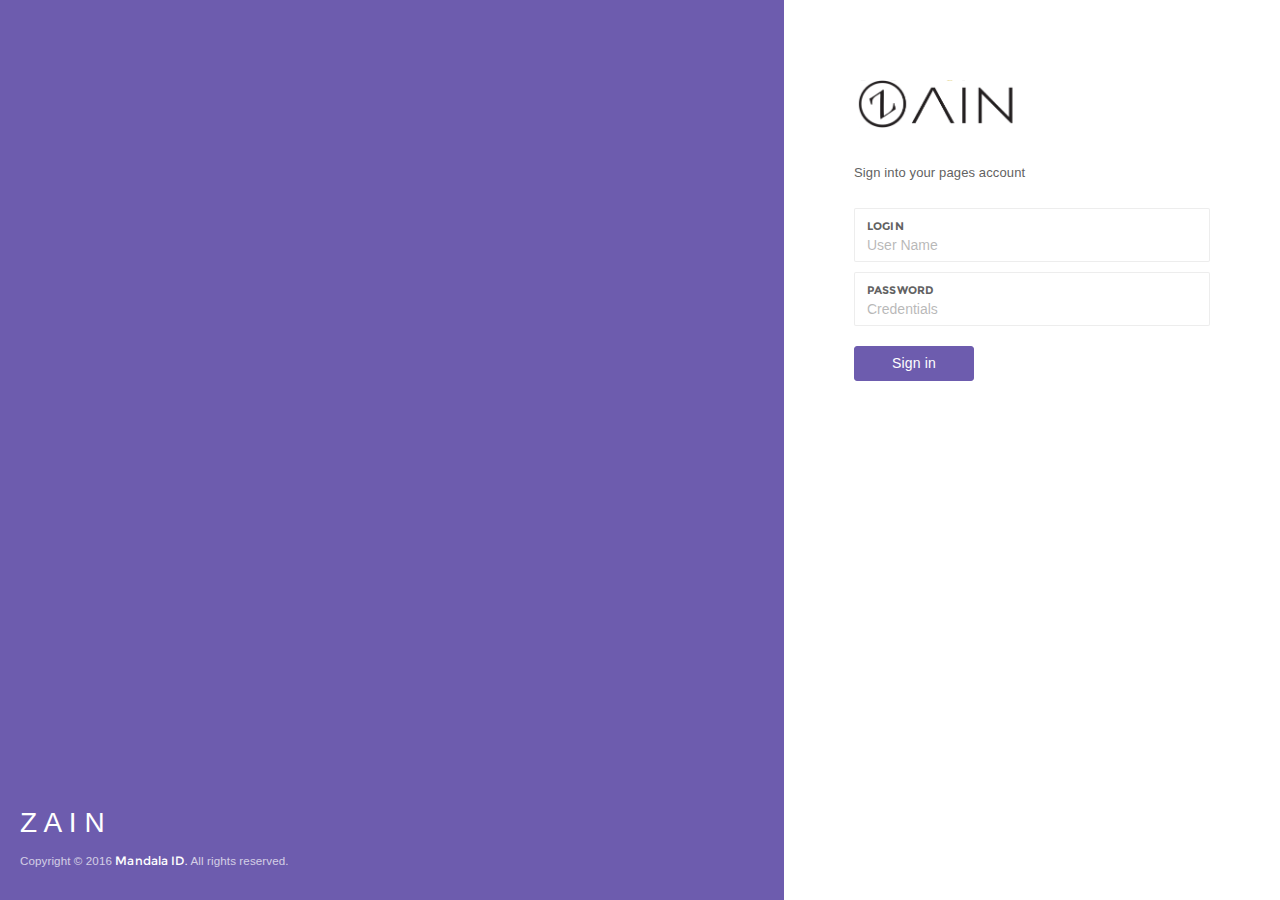
<file: platforms/browser/www/index.html>
<script>
if (localStorage.loged != 1) {
  document.location.href = 'login.html';
}
</script>
<!DOCTYPE html>
<html>
  <head>
    <meta http-equiv="content-type" content="text/html;charset=UTF-8" />
    <meta charset="utf-8" />
    <title>Z A I N</title>
    <meta name="viewport" content="width=device-width, initial-scale=1.0, maximum-scale=1.0, user-scalable=no, shrink-to-fit=no" />
    <link rel="apple-touch-icon" href="pages/ico/60.png">
    <link rel="apple-touch-icon" sizes="76x76" href="pages/ico/76.png">
    <link rel="apple-touch-icon" sizes="120x120" href="pages/ico/120.png">
    <link rel="apple-touch-icon" sizes="152x152" href="pages/ico/152.png">
    <link rel="icon" type="image/x-icon" href="favicon.ico" />
    <meta name="apple-mobile-web-app-capable" content="yes">
    <meta name="apple-touch-fullscreen" content="yes">
    <meta name="apple-mobile-web-app-status-bar-style" content="default">
    <meta content="" name="description" />
    <meta content="" name="author" />
    <link href="assets/plugins/pace/pace-theme-flash.css" rel="stylesheet" type="text/css" />
    <link href="assets/plugins/boostrapv3/css/bootstrap.min.css" rel="stylesheet" type="text/css" />
    <link href="assets/plugins/font-awesome/css/font-awesome.css" rel="stylesheet" type="text/css" />
    <link href="assets/plugins/jquery-scrollbar/jquery.scrollbar.css" rel="stylesheet" type="text/css" media="screen" />
<!--
    <link href="assets/plugins/bootstrap-select2/select2.css" rel="stylesheet" type="text/css" media="screen" />
    <link href="assets/plugins/switchery/css/switchery.min.css" rel="stylesheet" type="text/css" media="screen" />
-->
    <link href="pages/css/pages-icons.css" rel="stylesheet" type="text/css">
    <link class="main-stylesheet" href="pages/css/pages.css" rel="stylesheet" type="text/css" />
    <link href="assets/plugins/jquery-datatable/media/css/dataTables.bootstrap.min.css" rel="stylesheet" type="text/css"/>
    <link href="assets/plugins/jquery-datatable/extensions/FixedColumns/css/dataTables.fixedColumns.min.css" rel="stylesheet" type="text/css"/>
    <link href="assets/plugins/datatables-responsive/css/datatables.responsive.css" rel="stylesheet" type="text/css" media="screen"/>
<!--
<link href="assets/plugins/mapplic/css/mapplic.css" rel="stylesheet" type="text/css"/>
-->
  </head>
  <body class="fixed-header dashboard menu-pin menu-behind" id="mainmenu">
    <!-- BEGIN SIDEBPANEL-->
    <nav class="page-sidebar" data-pages="sidebar" id="pagesidebar">
       <!-- BEGIN SIDEBAR MENU TOP TRAY CONTENT-->
       <!-- END SIDEBAR MENU TOP TRAY CONTENT-->
       <!-- BEGIN SIDEBAR MENU HEADER-->
       <div class="sidebar-header">
         <img src="assets/img/logo_white.png" alt="logo" class="brand" data-src="assets/img/logo_white.png" data-src-retina="assets/img/logo_white_2x.png" width="78" height="22">
         <div class="sidebar-header-controls">
           <button type="button" class="btn btn-xs sidebar-slide-toggle btn-link m-l-20" data-pages-toggle="#appMenu">
           </button>
           <button type="button" class="btn btn-link visible-lg-inline" data-toggle-pin="sidebar"><i class="fa fs-12"></i>
           </button>
         </div>
       </div>
       <!-- END SIDEBAR MENU HEADER-->
       <!-- START SIDEBAR MENU -->
       <div class="sidebar-menu">
         <!-- BEGIN SIDEBAR MENU ITEMS-->
         <ul class="menu-items">
           <li class="m-t-30 ">
             <a>
               <span class="title" onclick="loadMenu('listproduk')" style="cursor: pointer">Product</span>
             </a>
           </li>
           <li class=""  >
             <a>
               <span onclick="loadMenu('listorder')" style="cursor: pointer">Order</span>
             </a>
           </li>
           <li class=""  >
             <a>
               <span onclick="logOut()" style="cursor: pointer">Log Out</span>
             </a>
           </li>
         </ul>
         <div class="clearfix"></div>
       </div>
       <!-- END SIDEBAR MENU -->
     </nav>
     <!-- END SIDEBAR -->
     <!-- END SIDEBPANEL-->
    <!-- START PAGE-CONTAINER -->
    <div class="page-container ">
      <!-- START HEADER -->
      <div class="header ">
        <!-- START MOBILE CONTROLS -->
        <div class="container-fluid relative">
          <!-- LEFT SIDE -->
          <div class="pull-left full-height visible-sm visible-xs">
            <!-- START ACTION BAR -->
            <div class="header-inner">
              <a href="#" class="btn-link toggle-sidebar visible-sm-inline-block visible-xs-inline-block padding-5" data-toggle="sidebar">
                <span class="icon-set menu-hambuger"></span>
              </a>
            </div>
            <!-- END ACTION BAR -->
          </div>
          <div class="pull-center hidden-md hidden-lg">
            <div class="header-inner">
              <div class="brand inline">
                <img src="assets/img/logo.png" alt="logo" data-src="assets/img/logo.png" data-src-retina="assets/img/logo_2x.png" width="100">
              </div>
            </div>
          </div>
          <!-- RIGHT SIDE -->
          <div class="pull-right full-height visible-sm visible-xs">
            <!-- START ACTION BAR -->
            <div class="header-inner">
            </div>
            <!-- END ACTION BAR -->
          </div>
        </div>
        <!-- END MOBILE CONTROLS -->
        <div class=" pull-left sm-table hidden-xs hidden-sm">
          <div class="header-inner">
            <div class="brand inline">
              <img src="assets/img/logo.png" alt="logo" data-src="assets/img/logo.png" data-src-retina="assets/img/logo_2x.png" height="30">
            </div>
            <!-- START NOTIFICATION LIST -->
            <!-- END NOTIFICATIONS LIST -->
          </div>
        </div>
        <div class=" pull-right">
          <!-- START User Info-->
          <div class="visible-lg visible-md m-t-10">
            <div class="pull-left p-r-10 p-t-10 fs-16 font-heading">
              <span class="semi-bold" style="text-transform: capitalize" id="login_nama">Muhammad Suwanda</span>
            </div>
          </div>
          <!-- END User Info-->
        </div>
      </div>

      <!-- END HEADER -->
      <!-- START PAGE CONTENT WRAPPER -->
      <div class="page-content-wrapper">

        <!-- START PAGE CONTENT -->
        <div class="content content sm-gutter">
            <div class="container-fluid container-fixed-lg">
              <div class="row">
                <div id="conten-body">
                </div>
              </div>
            </div>
        </div>
        <!-- END PAGE CONTENT -->
        <!-- START COPYRIGHT -->
        <!-- START CONTAINER FLUID -->
        <!-- START CONTAINER FLUID -->
        <div class="container-fluid container-fixed-lg footer">
          <div class="copyright sm-text-center" id="fotter">
            <p class="small no-margin pull-left sm-pull-reset">
              <span class="hint-text">Copyright &copy; 2016 </span>
              <span class="font-montserrat">Zain</span>.
              <span class="hint-text">All rights reserved. </span>
            </p>
            <p class="small no-margin pull-right sm-pull-reset" id="fotter2">
              <a href="#">Mandala ID</a> <span class="hint-text">&amp; MS-YSZ ®</span>
            </p>
            <div class="clearfix"></div>
          </div>
        </div>
        <!-- END COPYRIGHT -->
      </div>
      <!-- END PAGE CONTENT WRAPPER -->
    </div>
    <!-- END PAGE CONTAINER -->
    <!--START QUICKVIEW -->
    <!-- END QUICKVIEW-->
    <!-- START OVERLAY -->
    <!-- END OVERLAY -->
    <!-- BEGIN VENDOR JS -->
    <!--
    <script src="assets/plugins/pace/pace.min.js" type="text/javascript"></script>
    -->
    <script src="assets/plugins/jquery/jquery-1.11.1.min.js" type="text/javascript"></script>
    <script src="assets/plugins/modernizr.custom.js" type="text/javascript"></script>
    <script src="assets/plugins/jquery-ui/jquery-ui.min.js" type="text/javascript"></script>
    <script src="assets/plugins/boostrapv3/js/bootstrap.min.js" type="text/javascript"></script>
    <script src="assets/plugins/jquery/jquery-easy.js" type="text/javascript"></script>
    <script src="assets/plugins/jquery-unveil/jquery.unveil.min.js" type="text/javascript"></script>
    <script src="assets/plugins/jquery-bez/jquery.bez.min.js"></script>
    <script src="assets/plugins/jquery-ios-list/jquery.ioslist.min.js" type="text/javascript"></script>
    <script src="assets/plugins/jquery-actual/jquery.actual.min.js"></script>
    <script src="assets/plugins/jquery-scrollbar/jquery.scrollbar.min.js"></script>
<!--
    <script type="text/javascript" src="assets/plugins/bootstrap-select2/select2.min.js"></script>
    <script type="text/javascript" src="assets/plugins/classie/classie.js"></script>
-->
<!--
    <script src="assets/plugins/switchery/js/switchery.min.js" type="text/javascript"></script>
    <script src="assets/plugins/switchery/js/switchery.min.js" type="text/javascript"></script>
-->
    <script src="assets/plugins/jquery-datatable/media/js/jquery.dataTables.min.js" type="text/javascript"></script>
    <script src="assets/plugins/jquery-datatable/extensions/TableTools/js/dataTables.tableTools.min.js" type="text/javascript"></script>
    <script src="assets/plugins/jquery-datatable/media/js/dataTables.bootstrap.js" type="text/javascript"></script>
    <script src="assets/plugins/jquery-datatable/extensions/Bootstrap/jquery-datatable-bootstrap.js" type="text/javascript"></script>
    <script type="text/javascript" src="assets/plugins/datatables-responsive/js/datatables.responsive.js"></script>

    <script type="text/javascript" src="assets/plugins/datatables-responsive/js/lodash.min.js"></script>

    <!-- END VENDOR JS -->
    <!-- BEGIN CORE TEMPLATE JS -->
    <script src="pages/js/pages.min.js"></script>
    <script src="assets/libs/zainapp.js"></script>
    <!-- END CORE TEMPLATE JS -->
    <!-- BEGIN PAGE LEVEL JS -->
    <script src="assets/js/scripts.js" type="text/javascript"></script>
    <!-- END PAGE LEVEL JS -->
  </body>
</html>
</file>
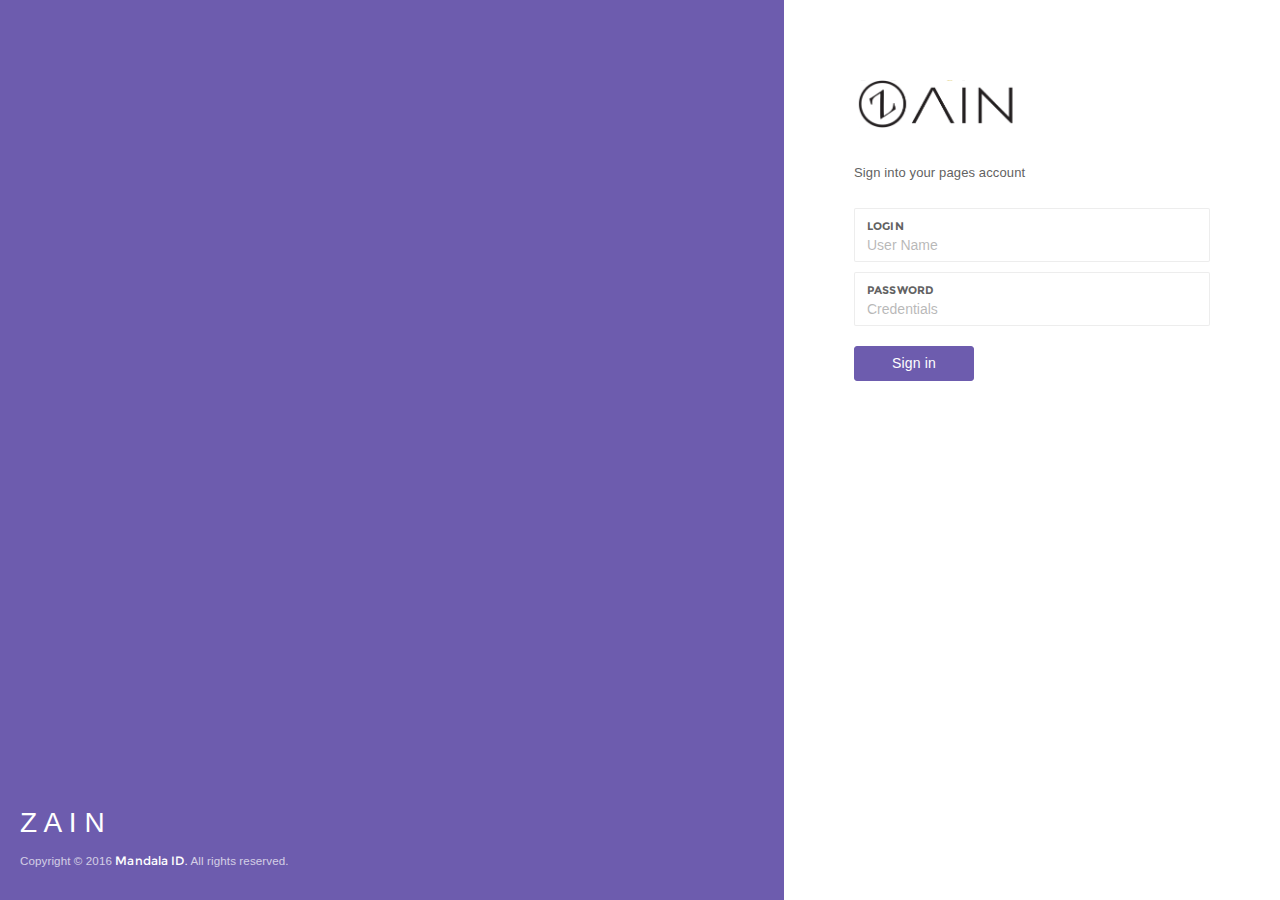
<file: www/login.html>
<html>
  <head>
    <meta http-equiv="content-type" content="text/html;charset=UTF-8" />
    <meta charset="utf-8" />
    <title>Z A I N</title>
    <meta name="viewport" content="width=device-width, initial-scale=1.0, maximum-scale=1.0, user-scalable=no, shrink-to-fit=no" />
    <link rel="apple-touch-icon" href="pages/ico/60.png">
    <link rel="apple-touch-icon" sizes="76x76" href="pages/ico/76.png">
    <link rel="apple-touch-icon" sizes="120x120" href="pages/ico/120.png">
    <link rel="apple-touch-icon" sizes="152x152" href="pages/ico/152.png">
    <link rel="icon" type="image/x-icon" href="favicon.ico" />
    <meta name="apple-mobile-web-app-capable" content="yes">
    <meta name="apple-touch-fullscreen" content="yes">
    <meta name="apple-mobile-web-app-status-bar-style" content="default">
    <meta content="" name="description" />
    <meta content="" name="author" />
    <link href="assets/plugins/pace/pace-theme-flash.css" rel="stylesheet" type="text/css" />
    <link href="assets/plugins/boostrapv3/css/bootstrap.min.css" rel="stylesheet" type="text/css" />
    <link href="assets/plugins/font-awesome/css/font-awesome.css" rel="stylesheet" type="text/css" />
    <link href="assets/plugins/jquery-scrollbar/jquery.scrollbar.css" rel="stylesheet" type="text/css" media="screen" />
    <link href="pages/css/pages-icons.css" rel="stylesheet" type="text/css">
    <link class="main-stylesheet" href="pages/css/pages.css" rel="stylesheet" type="text/css" />
    <!--[if lte IE 9]>
        <link href="pages/css/ie9.css" rel="stylesheet" type="text/css" />
    <![endif]-->
    <script type="text/javascript">
    window.onload = function()
    {
      // fix for windows 8
      if (navigator.appVersion.indexOf("Windows NT 6.2") != -1)
        document.head.innerHTML += '<link rel="stylesheet" type="text/css" href="pages/css/windows.chrome.fix.css" />'
    }
    </script>
  </head>
  <body class="fixed-header ">
    <div class="login-wrapper ">
      <!-- START Login Background Pic Wrapper-->
      <div class="bg-pic">
        <!-- START Background Pic-->
        <!-- END Background Pic-->
        <!-- START Background Caption-->
        <div class="bg-caption pull-bottom sm-pull-bottom text-white p-l-20 m-b-20">
          <h2 class="semi-bold text-white">
					Z A I N</h2>
          <p class="small">
              <span class="hint-text">Copyright &copy; 2016 </span>
              <span class="font-montserrat">Mandala ID</span>.
              <span class="hint-text">All rights reserved.</span>

          </p>
        </div>
        <!-- END Background Caption-->
      </div>
      <!-- END Login Background Pic Wrapper-->
      <!-- START Login Right Container-->
      <div class="login-container bg-white">
        <div class="p-l-50 m-l-20 p-r-50 m-r-20 p-t-50 m-t-30 sm-p-l-15 sm-p-r-15 sm-p-t-40">
          <img src="assets/img/logo.png" alt="logo" data-src="assets/img/logo.png" data-src-retina="assets/img/logo_2x.png" width="171" >
          <p class="p-t-35">Sign into your pages account</p>
          <!-- START Login Form -->
          <form id="form-login" class="p-t-15" role="form" onsubmit="return false">
            <!-- START Form Control-->
            <div class="form-group form-group-default">
              <label>Login</label>
              <div class="controls">
                <input type="text" name="usr_id" placeholder="User Name" class="form-control" required>
              </div>
            </div>
            <!-- END Form Control-->
            <!-- START Form Control-->
            <div class="form-group form-group-default">
              <label>Password</label>
              <div class="controls">
                <input type="password" class="form-control" name="usr_pass" placeholder="Credentials" required>
              </div>
            </div>
            <!-- START Form Control-->
            <!-- END Form Control-->
            <button class="btn btn-primary btn-cons m-t-10" id="button-login" type="submit">Sign in</button>
          </form>
          <!--END Login Form-->
        </div>
      </div>
      <!-- END Login Right Container-->
    </div>
    <script src="assets/plugins/jquery/jquery-1.11.1.min.js" type="text/javascript"></script>
    <script src="assets/plugins/modernizr.custom.js" type="text/javascript"></script>
    <script src="assets/plugins/jquery-ui/jquery-ui.min.js" type="text/javascript"></script>
    <script src="assets/plugins/boostrapv3/js/bootstrap.min.js" type="text/javascript"></script>
    <script src="assets/libs/mlogin.js" type="text/javascript"></script>
    <!-- END VENDOR JS -->
    <script src="pages/js/pages.min.js"></script>
  </body>
</html>
</file>
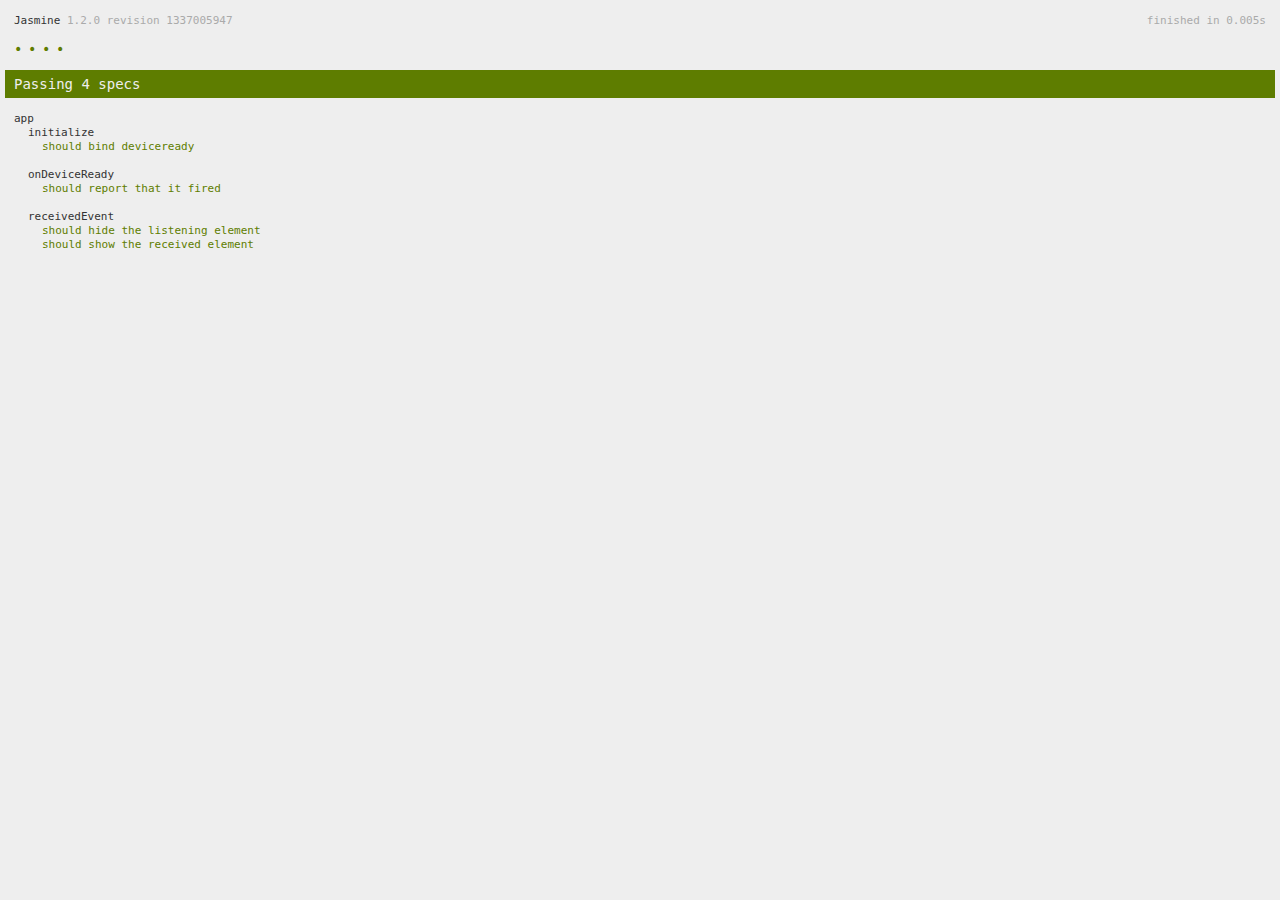
<file: www/spec.html>
<!DOCTYPE html>
<!--
    Licensed to the Apache Software Foundation (ASF) under one
    or more contributor license agreements.  See the NOTICE file
    distributed with this work for additional information
    regarding copyright ownership.  The ASF licenses this file
    to you under the Apache License, Version 2.0 (the
    "License"); you may not use this file except in compliance
    with the License.  You may obtain a copy of the License at

    http://www.apache.org/licenses/LICENSE-2.0

    Unless required by applicable law or agreed to in writing,
    software distributed under the License is distributed on an
    "AS IS" BASIS, WITHOUT WARRANTIES OR CONDITIONS OF ANY
     KIND, either express or implied.  See the License for the
    specific language governing permissions and limitations
    under the License.
-->
<html>
    <head>
        <title>Jasmine Spec Runner</title>

        <!-- jasmine source -->
        <link rel="shortcut icon" type="image/png" href="spec/lib/jasmine-1.2.0/jasmine_favicon.png">
        <link rel="stylesheet" type="text/css" href="spec/lib/jasmine-1.2.0/jasmine.css">
        <script type="text/javascript" src="spec/lib/jasmine-1.2.0/jasmine.js"></script>
        <script type="text/javascript" src="spec/lib/jasmine-1.2.0/jasmine-html.js"></script>

        <!-- include source files here... -->
        <script type="text/javascript" src="js/index.js"></script>

        <!-- include spec files here... -->
        <script type="text/javascript" src="spec/helper.js"></script>
        <script type="text/javascript" src="spec/index.js"></script>

        <script type="text/javascript">
            (function() {
                var jasmineEnv = jasmine.getEnv();
                jasmineEnv.updateInterval = 1000;

                var htmlReporter = new jasmine.HtmlReporter();

                jasmineEnv.addReporter(htmlReporter);

                jasmineEnv.specFilter = function(spec) {
                    return htmlReporter.specFilter(spec);
                };

                var currentWindowOnload = window.onload;

                window.onload = function() {
                    if (currentWindowOnload) {
                        currentWindowOnload();
                    }
                    execJasmine();
                };

                function execJasmine() {
                    jasmineEnv.execute();
                }
            })();
        </script>
    </head>
    <body>
        <div id="stage" style="display:none;"></div>
    </body>
</html>
</file>
<file: platforms/browser/www/assets/plugins/pace/pace-theme-flash.css>
/* This is a compiled file, you should be editing the file in the templates directory */
.pace {
  -webkit-pointer-events: none;
  pointer-events: none;
  -webkit-user-select: none;
  -moz-user-select: none;
  user-select: none;
}

.pace-inactive {
  display: none;
}

.pace .pace-progress {
  background: #22df80;
  position: fixed;
  z-index: 2000;
  top: 0;
  right: 100%;
  width: 100%;
  height: 2px;
}

.pace .pace-progress-inner {
  display: block;
  position: absolute;
  right: 0px;
  width: 100px;
  height: 100%;
  box-shadow: 0 0 10px #22df80, 0 0 5px #22df80;
  opacity: 1.0;
  -webkit-transform: rotate(3deg) translate(0px, -4px);
  -moz-transform: rotate(3deg) translate(0px, -4px);
  -ms-transform: rotate(3deg) translate(0px, -4px);
  -o-transform: rotate(3deg) translate(0px, -4px);
  transform: rotate(3deg) translate(0px, -4px);
}

.pace .pace-activity {
  display: block;
  position: fixed;
  z-index: 2000;
  top: 15px;
  right: 15px;
  width: 14px;
  height: 14px;
  border: solid 2px transparent;
  border-top-color: #22df80;
  border-left-color: #22df80;
  border-radius: 10px;
  -webkit-animation: pace-spinner 400ms linear infinite;
  -moz-animation: pace-spinner 400ms linear infinite;
  -ms-animation: pace-spinner 400ms linear infinite;
  -o-animation: pace-spinner 400ms linear infinite;
  animation: pace-spinner 400ms linear infinite;
}

@-webkit-keyframes pace-spinner {
  0% { -webkit-transform: rotate(0deg); transform: rotate(0deg); }
  100% { -webkit-transform: rotate(360deg); transform: rotate(360deg); }
}
@-moz-keyframes pace-spinner {
  0% { -moz-transform: rotate(0deg); transform: rotate(0deg); }
  100% { -moz-transform: rotate(360deg); transform: rotate(360deg); }
}
@-o-keyframes pace-spinner {
  0% { -o-transform: rotate(0deg); transform: rotate(0deg); }
  100% { -o-transform: rotate(360deg); transform: rotate(360deg); }
}
@-ms-keyframes pace-spinner {
  0% { -ms-transform: rotate(0deg); transform: rotate(0deg); }
  100% { -ms-transform: rotate(360deg); transform: rotate(360deg); }
}
@keyframes pace-spinner {
  0% { transform: rotate(0deg); transform: rotate(0deg); }
  100% { transform: rotate(360deg); transform: rotate(360deg); }
}
</file>
<file: platforms/browser/www/pages/css/pages-icons.css>
/*------------------------------------------------------------------
Pages Icons
------------------------------------------------------------------ */
@font-face {
	font-family: 'pages-icon';
	src:url('../fonts/pages-icon/Pages-icon.eot?-u69vo5');
	src:url('../fonts/pages-icon/Pages-icon.eot?#iefix-u69vo5') format('embedded-opentype'),
		url('../fonts/pages-icon/Pages-icon.woff?-u69vo5') format('woff'),
		url('../fonts/pages-icon/Pages-icon.ttf?-u69vo5') format('truetype'),
		url('../fonts/pages-icon/Pages-icon.svg?-u69vo5#Pages-icon') format('svg');
	font-weight: normal;
	font-style: normal;
}

.pg {
  display: inline-block;
  font: normal normal normal 14px/1 pages-icon;
  font-size: inherit;
  text-rendering: auto;
  -webkit-font-smoothing: antialiased;
  -moz-osx-font-smoothing: grayscale;
}

[class^="pg-"], [class*=" pg-"] {
  display: inline-block;
  font: normal normal normal 14px/1 pages-icon;
  font-size: inherit;
  text-rendering: auto;
  -webkit-font-smoothing: antialiased;
  -moz-osx-font-smoothing: grayscale;
}

.pg-signals:before {
	content: "\e61c";
}
.pg-crop:before {
	content: "\e657";
}
.pg-folder_alt:before {
	content: "\e658";
}
.pg-folder:before {
	content: "\e659";
}
.pg-theme:before {
	content: "\e65a";
}
.pg-battery_empty:before {
	content: "\e65b";
}
.pg-battery:before {
	content: "\e65c";
}
.pg-note:before {
	content: "\e65d";
}
.pg-server_hard:before {
	content: "\e65e";
}
.pg-servers:before {
	content: "\e65f";
}
.pg-menu_justify:before {
	content: "\e660";
}
.pg-credit_card:before {
	content: "\e60f";
}
.pg-fullscreen_restore:before {
	content: "\e633";
}
.pg-fullscreen:before {
	content: "\e634";
}
.pg-minus:before {
	content: "\e635";
}
.pg-minus_circle:before {
	content: "\e63a";
}
.pg-plus_circle:before {
	content: "\e656";
}
.pg-refresh_new:before {
	content: "\e600";
}
.pg-close_line:before {
	content: "\e601";
}
.pg-close:before {
	content: "\e60a";
}
.pg-arrow_down:before {
	content: "\e60b";
}
.pg-arrow_left_line_alt:before {
	content: "\e628";
}
.pg-arrow_left:before {
	content: "\e629";
}
.pg-arrow_lright_line_alt:before {
	content: "\e62a";
}
.pg-arrow_maximize_line:before {
	content: "\e62b";
}
.pg-arrow_maximize:before {
	content: "\e62c";
}
.pg-arrow_minimize_line:before {
	content: "\e62f";
}
.pg-arrow_minimize:before {
	content: "\e630";
}
.pg-arrow_right:before {
	content: "\e631";
}
.pg-arrow_up:before {
	content: "\e632";
}
.pg-more:before {
	content: "\e655";
}
.pg-bag:before {
	content: "\e602";
}
.pg-bag1:before {
	content: "\e603";
}
.pg-bold:before {
	content: "\e604";
}
.pg-calender:before {
	content: "\e605";
}
.pg-camera:before {
	content: "\e606";
}
.pg-centeralign:before {
	content: "\e607";
}
.pg-charts:before {
	content: "\e608";
}
.pg-clock:before {
	content: "\e609";
}
.pg-comment:before {
	content: "\e60c";
}
.pg-contact_book:before {
	content: "\e60d";
}
.pg-credit_card_line:before {
	content: "\e60e";
}
.pg-cupboard:before {
	content: "\e610";
}
.pg-desktop:before {
	content: "\e611";
}
.pg-download:before {
	content: "\e612";
}
.pg-eraser:before {
	content: "\e613";
}
.pg-extra:before {
	content: "\e614";
}
.pg-form:before {
	content: "\e615";
}
.pg-grid:before {
	content: "\e616";
}
.pg-home:before {
	content: "\e617";
}
.pg-image:before {
	content: "\e618";
}
.pg-inbox:before {
	content: "\e619";
}
.pg-indent:before {
	content: "\e61a";
}
.pg-italic:before {
	content: "\e61b";
}
.pg-laptop:before {
	content: "\e61d";
}
.pg-layouts:before {
	content: "\e61e";
}
.pg-layouts2:before {
	content: "\e61f";
}
.pg-layouts3:before {
	content: "\e620";
}
.pg-layouts4:before {
	content: "\e621";
}
.pg-leftalign:before {
	content: "\e622";
}
.pg-like:before {
	content: "\e623";
}
.pg-like1:before {
	content: "\e624";
}
.pg-lock:before {
	content: "\e625";
}
.pg-mail:before {
	content: "\e626";
}
.pg-map:before {
	content: "\e627";
}
.pg-menu_lv:before {
	content: "\e62d";
}
.pg-menu:before {
	content: "\e62e";
}
.pg-movie:before {
	content: "\e636";
}
.pg-ordered_list:before {
	content: "\e637";
}
.pg-outdent:before {
	content: "\e638";
}
.pg-phone:before {
	content: "\e639";
}
.pg-plus:before {
	content: "\e63b";
}
.pg-power:before {
	content: "\e63c";
}
.pg-printer:before {
	content: "\e63d";
}
.pg-refresh:before {
	content: "\e63e";
}
.pg-resize:before {
	content: "\e63f";
}
.pg-right_align:before {
	content: "\e640";
}
.pg-save:before {
	content: "\e641";
}
.pg-search:before {
	content: "\e642";
}
.pg-sent:before {
	content: "\e643";
}
.pg-settings_small_1:before {
	content: "\e644";
}
.pg-settings_small:before {
	content: "\e645";
}
.pg-settings:before {
	content: "\e646";
}
.pg-shopping_cart:before {
	content: "\e647";
}
.pg-social:before {
	content: "\e648";
}
.pg-spam:before {
	content: "\e649";
}
.pg-suitcase:before {
	content: "\e64a";
}
.pg-tables:before {
	content: "\e64b";
}
.pg-tablet:before {
	content: "\e64c";
}
.pg-telephone:before {
	content: "\e64d";
}
.pg-text_style:before {
	content: "\e64e";
}
.pg-trash_line:before {
	content: "\e64f";
}
.pg-trash:before {
	content: "\e650";
}
.pg-ui:before {
	content: "\e651";
}
.pg-underline:before {
	content: "\e652";
}
.pg-unordered_list:before {
	content: "\e653";
}
.pg-video:before {
	content: "\e654";
}
</file>
<file: platforms/browser/www/pages/css/pages.css>
@import url(../../assets/css/font.css);
/*------------------------------------------------------------------
Pages v2.1.2
Theme : Default
Generated From LESS
[Table of contents]

1. Layouts
2. View Ports
3. Chat
4. Panels
5. Typography
6. Buttons
7. Alerts
8. Notifications
9. Progress Indicators
10. Modals
11. Tabs & Accordians
12. Sliders
13. Treeview
14. Nestables
15. Form Elements
16. Tables & Datatables
17. Charts
18. Lists
19. Social App
20. Email App
21. Calendar App
22. Login
23. Lockscreen
24. Timeline
25. Gallery
26. Vector Map
27. Pricing Table
28. Widgets
29. Misc
30. Print
31. Demo
-------------------------------------------------------------------*/
/*!
* direction.less v0.1.0
*/
/*------------------------------------------------------------------
[1. Layouts]
*/
html {
  height: 100%;
}
/* Body Triggers for layout options
------------------------------------------------------------------
*/
body {
  height: 100%;
  margin: 0;
  padding: 0;
  background-color: #fafafa;
  direction: ltr;
}
body.fixed-header .header {
  position: fixed;
  left: 0;
  top: 0;
}
body.mobile .sidebar-menu {
  overflow: scroll;
  -webkit-overflow-scrolling: touch;
}
body.mobile .sidebar-menu > ul {
  height: auto !important;
  overflow: visible !important;
  -webkit-overflow-scrolling: touch !important;
}
body.mobile .page-sidebar .sidebar-menu .menu-items li:hover a {
  color: #788195;
}
body.mobile .page-sidebar .sidebar-menu .menu-items li:hover .icon-thumbnail {
  color: #788195 !important;
}
body.mobile .page-sidebar .sidebar-menu .menu-items li.active > a,
body.mobile .page-sidebar .sidebar-menu .menu-items li.open > a {
  color: #fff;
}
body.mobile .page-sidebar .sidebar-menu .menu-items li.active > .icon-thumbnail,
body.mobile .page-sidebar .sidebar-menu .menu-items li.open > .icon-thumbnail {
  color: #fff;
}
body.mobile .drager {
  overflow: auto;
  -webkit-overflow-scrolling: touch;
}
body.sidebar-visible .page-sidebar .scroll-element {
  visibility: visible;
}
body.sidebar-visible .page-sidebar .menu-items .icon-thumbnail {
  -webkit-transform: translate3d(-14px, 0, 0);
  transform: translate3d(-14px, 0, 0);
  -ms-transform: translate(-14px, 0);
}
body.sidebar-visible .page-sidebar .sidebar-header .sidebar-header-controls {
  -webkit-transform: translate3d(48px, 0, 0);
  transform: translate3d(48px, 0, 0);
  -ms-transform: translate(48px, 0);
}
body.no-header .page-container .page-content-wrapper .content {
  padding-top: 0px;
}
body.no-header .header {
  border-bottom-color: transparent;
}
body.dashboard {
  background: #f5f5f5;
}
body.dashboard .page-container {
  background: #f5f5f5;
}
body.rtl [class^="col-"],
body.rtl [class*="col-"] {
  float: left;
}
/* Page Loader
------------------------------------
*/
.pace .pace-progress {
  background: #10cfbd;
  height: 3px;
}
.pace .pace-progress-inner {
  box-shadow: none;
}
.pace .pace-activity {
  -webkit-animation: none;
  animation: none;
  top: 73px;
  background: url('../img/progress/progress-circle-success.svg') no-repeat top left;
  background-size: 100% auto;
  margin: 0 auto;
  border-width: 0;
  border-radius: 0;
  width: 28px;
  height: 40px;
  right: 19px;
  left: auto;
}
/* Header
------------------------------------
*/
.header {
  position: relative;
  display: block;
  height: 60px;
  width: 100%;
  padding: 0 20px 0 0;
  z-index: 800;
  background-color: #fff;
  border-bottom: 1px solid rgba(230, 230, 230, 0.7);
}
.header a {
  color: #3b4751;
}
.header a.btn {
  color: #8b91a0;
}
.header a.btn-warning {
  color: #eaeef1;
}
.header .pull-left,
.header .pull-right {
  z-index: 10;
  position: relative;
}
.header .header-inner {
  height: 60px;
  width: 100%;
  vertical-align: middle;
  display: table-cell;
}
.header .header-inner .toggle-sidebar {
  display: none;
}
.header.transparent {
  background-color: transparent !important;
}
.header .brand {
  vertical-align: middle;
  width: 280px;
  text-align: center;
}
.header .bubble {
  border-radius: 100%;
  height: 14px;
  width: 14px;
  background-color: rgba(226, 32, 91, 0.77);
  color: #ffffff;
  position: relative;
  top: -6px;
  float: right;
  right: -5px;
}
.header .notification-list {
  display: inline-block;
}
.header .search-link {
  display: inline-block;
  margin-left: 15px;
  color: #626262;
  opacity: .7;
  font-size: 16px;
  font-family: wf_segoe-ui_light, wf_segoe-ui_normal, "Helvetica Neue", Helvetica, Arial, sans-serif;
}
.header .search-link i {
  margin-right: 15px;
  font-size: 16px;
}
.header .search-link:hover {
  opacity: 1;
}
/* Bootstrap navbar
------------------------------------
*/
.navbar {
  top: -1px;
}
.navbar-nav > li > a {
  padding-top: 20px;
  padding-bottom: 20px;
}
.navbar-default {
  background-color: #ffffff;
}
.navbar-default .navbar-nav > .active > a,
.navbar-default .navbar-default .navbar-nav > .active > a:hover,
.navbar-default .navbar-default .navbar-nav > .active > a:focus {
  background-color: transparent;
}
.navbar-default .navbar-nav > .active > a,
.navbar-default .navbar-default .navbar-nav > .active > a:hover,
.navbar-default .navbar-default .navbar-nav > .active > a:focus {
  background-color: transparent;
}
.navbar-toggle {
  border-radius: 0;
  background-color: transparent !important;
}
/* Main Menu Sidebar
------------------------------------
*/
.page-sidebar {
  width: 280px;
  background-color: #2b303b;
  z-index: 1000;
  left: -210px;
  position: fixed;
  bottom: 0;
  top: 0;
  right: auto;
  overflow: hidden;
  -webkit-transition: -webkit-transform 400ms cubic-bezier(0.05, 0.74, 0.27, 0.99);
  -moz-transition: -moz-transform 400ms cubic-bezier(0.05, 0.74, 0.27, 0.99);
  -o-transition: -o-transform 400ms cubic-bezier(0.05, 0.74, 0.27, 0.99);
  transition: transform 400ms cubic-bezier(0.05, 0.74, 0.27, 0.99);
  -webkit-backface-visibility: hidden;
  -webkit-perspective: 1000;
}
.page-sidebar a,
.page-sidebar button {
  color: #ccc;
}
.page-sidebar a:hover,
.page-sidebar button:hover,
.page-sidebar a:active,
.page-sidebar button:active {
  color: #ffffff;
}
.page-sidebar a:visited,
.page-sidebar button:visited,
.page-sidebar a:focus,
.page-sidebar button:focus {
  color: #ccc;
}
.page-sidebar .scroll-element {
  visibility: hidden;
}
.page-sidebar .sidebar-header {
  /* Side-bar header */
  display: block;
  height: 60px;
  line-height: 60px;
  background-color: #272b35;
  border-bottom: 1px solid #232730;
  color: #ffffff;
  width: 100%;
  padding: 0 20px;
  padding-left: 30px;
  clear: both;
  z-index: 10;
  position: relative;
}
.page-sidebar .sidebar-header .sidebar-header-controls {
  display: inline-block;
  -webkit-transition: -webkit-transform 0.4s cubic-bezier(0.05, 0.74, 0.27, 0.99);
  transition: transform 0.4s cubic-bezier(0.05, 0.74, 0.27, 0.99);
  -webkit-backface-visibility: hidden;
}
.page-sidebar .sidebar-header .sidebar-slide-toggle i {
  -webkit-transition: all 0.12s ease;
  transition: all 0.12s ease;
}
.page-sidebar .sidebar-header .sidebar-slide-toggle.active i {
  -webkit-transform: rotate(-180deg);
  -ms-transform: rotate(-180deg);
  transform: rotate(-180deg);
}
.page-sidebar .close-sidebar {
  position: absolute;
  right: 19px;
  top: 14px;
  padding: 9px;
  z-index: 1;
}
.page-sidebar .close-sidebar > i {
  color: rgba(255, 255, 255, 0.57);
}
.page-sidebar .sidebar-overlay-slide {
  /* Side-bar Top Slider */
  width: 100%;
  height: 100%;
  background-color: #272b35;
  display: block;
  z-index: 9;
  padding: 80px 20px 20px 20px;
}
.page-sidebar .sidebar-overlay-slide.from-top {
  top: -100%;
  position: absolute;
  -webkit-transition: all 0.2s ease;
  transition: all 0.2s ease;
}
.page-sidebar .sidebar-overlay-slide.from-top.show {
  -webkit-transform: translate(0, 100%);
  -ms-transform: translate(0, 100%);
  transform: translate(0, 100%);
}
.page-sidebar .sidebar-menu {
  /* Side-bar Menu */
  height: calc(100% - 50px);
  position: relative;
  width: 100%;
}
.page-sidebar .sidebar-menu .outer-tab-nav-section {
  display: inline-block;
  width: 45px;
  position: absolute;
  height: 100%;
  background-color: #0aa699 !important;
}
.page-sidebar .sidebar-menu .menu-items {
  /* Side-bar Menut Items */
  list-style: none;
  margin: 0;
  padding: 0;
  position: relative;
  overflow: auto;
  -webkit-overflow-scrolling: touch;
  height: calc(100% - 10px);
  width: 100%;
}
.page-sidebar .sidebar-menu .menu-items li:hover > .icon-thumbnail,
.page-sidebar .sidebar-menu .menu-items li.open > .icon-thumbnail,
.page-sidebar .sidebar-menu .menu-items li.active > .icon-thumbnail {
  color: #ffffff;
}
.page-sidebar .sidebar-menu .menu-items li:hover > a,
.page-sidebar .sidebar-menu .menu-items li.open > a,
.page-sidebar .sidebar-menu .menu-items li.active > a {
  color: #ffffff;
}
.page-sidebar .sidebar-menu .menu-items li > a {
  white-space: nowrap;
  overflow: hidden;
  text-overflow: ellipsis;
  width: 65%;
}
.page-sidebar .sidebar-menu .menu-items > li {
  display: block;
  padding: 0;
  clear: right;
}
.page-sidebar .sidebar-menu .menu-items > li:after,
.page-sidebar .sidebar-menu .menu-items > li:before {
  display: table;
  content: " ";
  clear: both;
}
.page-sidebar .sidebar-menu .menu-items > li > a {
  font-family: Arial, sans-serif;
  display: inline-block;
  padding: 0 3px;
  padding-left: 32px;
  min-height: 40px;
  line-height: 40px;
  font-size: 14px;
  clear: both;
}
.page-sidebar .sidebar-menu .menu-items > li > a.open {
  background: #313131;
}
.page-sidebar .sidebar-menu .menu-items > li > a > .arrow {
  float: right;
}
.page-sidebar .sidebar-menu .menu-items > li > a > .arrow:before {
  float: right;
  display: inline;
  font-size: 16px;
  font-family: FontAwesome;
  height: auto;
  content: "\f104";
  font-weight: 300;
  text-shadow: none;
  -webkit-transition: all 0.12s ease;
  transition: all 0.12s ease;
}
.page-sidebar .sidebar-menu .menu-items > li > a > .arrow.open:before {
  -webkit-transform: rotate(-90deg);
  -ms-transform: rotate(-90deg);
  transform: rotate(-90deg);
}
.page-sidebar .sidebar-menu .menu-items > li > a > .badge {
  margin-top: 12px;
}
.page-sidebar .sidebar-menu .menu-items > li > a > .title {
  float: left;
  white-space: nowrap;
  text-overflow: ellipsis;
  overflow: hidden;
  width: 65%;
}
.page-sidebar .sidebar-menu .menu-items > li > a > .details {
  font-size: 12px;
  opacity: 0.4;
  display: block;
  clear: both;
}
.page-sidebar .sidebar-menu .menu-items > li > a.detailed > .title {
  line-height: 28px;
}
.page-sidebar .sidebar-menu .menu-items > li > a.detailed > .details {
  line-height: 16px;
}
.page-sidebar .sidebar-menu .menu-items > li.active > ul.sub-menu {
  display: block;
}
.page-sidebar .sidebar-menu .menu-items > li > .icon-thumbnail:first-letter {
  text-transform: uppercase;
}
.page-sidebar .sidebar-menu .menu-items > li > ul.sub-menu > li ul.sub-menu li {
  padding-left: 10px;
  padding-right: 3px;
}
.page-sidebar .sidebar-menu .menu-items > li > ul.sub-menu > li ul.sub-menu .icon-thumbnail {
  width: 25px;
  height: 25px;
  line-height: 25px;
  font-size: 10px;
}
.page-sidebar .sidebar-menu .menu-items > li > ul.sub-menu li > a > .arrow:before {
  float: right;
  margin-top: 1px;
  margin-right: 20px;
  display: inline;
  font-size: 16px;
  font-family: FontAwesome;
  height: auto;
  content: "\f104";
  font-weight: 300;
  text-shadow: none;
  -webkit-transition: all 0.12s ease;
  transition: all 0.12s ease;
}
.page-sidebar .sidebar-menu .menu-items > li > ul.sub-menu li > a > .arrow.open:before {
  float: right;
  margin-top: 1px;
  margin-right: 18px;
  display: inline;
  font-family: FontAwesome;
  height: auto;
  font-size: 16px;
  -webkit-transform: rotate(-90deg);
  -ms-transform: rotate(-90deg);
  transform: rotate(-90deg);
  font-weight: 300;
  text-shadow: none;
}
.page-sidebar .sidebar-menu .menu-items > li ul.sub-menu {
  display: none;
  list-style: none;
  clear: both;
  margin: 0 0 10px 0;
  background-color: #21252d;
  padding: 18px 0 10px 0;
}
.page-sidebar .sidebar-menu .menu-items > li ul.sub-menu > li {
  background: none;
  padding: 0px 20px 0 40px;
  margin-top: 1px;
}
.page-sidebar .sidebar-menu .menu-items > li ul.sub-menu > li:hover > .icon-thumbnail {
  color: #ffffff;
}
.page-sidebar .sidebar-menu .menu-items > li ul.sub-menu > li > a {
  display: inline-block;
  padding: 5px 0px;
  font-size: 13px;
  font-family: Arial, sans-serif;
  white-space: normal;
}
.page-sidebar .sidebar-menu .menu-items > li ul.sub-menu > li .icon-thumbnail {
  width: 30px;
  height: 30px;
  line-height: 30px;
  margin: 0;
  background-color: #2b303b;
  font-size: 14px;
}
.page-sidebar .sidebar-menu .muted {
  color: #576775;
  opacity: .45;
}
.page-sidebar .icon-thumbnail [class^="bg-"],
.page-sidebar [class*="bg-"] {
  color: #fff;
}
[data-toggle-pin="sidebar"] > i:before {
  content: "\f10c";
}
/* Sidebar icon holder
------------------------------------
*/
.icon-thumbnail {
  display: inline-block;
  background: #21252d;
  height: 40px;
  width: 40px;
  line-height: 40px;
  text-align: center;
  vertical-align: middle;
  position: relative;
  left: 0;
  float: right;
  margin-right: 14px;
  color: #788195;
  font-size: 16px;
  -webkit-transition: -webkit-transform 0.4s cubic-bezier(0.05, 0.74, 0.27, 0.99);
  transition: transform 0.4s cubic-bezier(0.05, 0.74, 0.27, 0.99);
  -webkit-backface-visibility: hidden;
  -webkit-perspective: 1000;
  font-family: "Segoe UI", "Helvetica Neue", Helvetica, Arial, sans-serif;
  -webkit-font-smoothing: antialiased;
  -webkit-text-size-adjust: 100%;
  -ms-text-size-adjust: 100%;
  font-weight: bold;
}
.icon-thumbnail > i {
  font-size: 14px;
}
.nav-collapse.collapse {
  height: 100%  !important;
}
/* Secondary App Menu */
.toggle-secondary-sidebar {
  display: none;
}
.secondary-sidebar {
  background: #fff;
  width: 250px;
  float: right;
  padding-left: 47px;
  height: 100%;
  right: 0 ;
  position: fixed;
}
.secondary-sidebar.not-fixed {
  position: inherit;
}
.secondary-sidebar .btn-compose {
  font-family: 'Montserrat';
  font-size: 13px;
  font-weight: normal;
  letter-spacing: 0.02em;
  text-transform: uppercase;
}
.secondary-sidebar .menu-title {
  /*color: rgba(120, 129, 149, 0.5);*/
  opacity: .5;
  font-size: 10.8px;
  font-family: 'Montserrat';
  font-weight: normal;
  letter-spacing: 0.03em;
  margin-top: 10px;
}
.secondary-sidebar .main-menu {
  padding-left: 0;
}
.secondary-sidebar .main-menu > li {
  list-style: none;
}
.secondary-sidebar .main-menu > li.active > a {
  color: #48b0f7;
}
.secondary-sidebar .main-menu > li.active > a:hover {
  color: #48b0f7;
}
.secondary-sidebar .main-menu > li.active > a > .title {
  position: relative;
}
.secondary-sidebar .main-menu > li.active > a > .title:after {
  background: #48b0f7;
  border-radius: 50%;
  content: "";
  height: 7px;
  position: absolute;
  right: -14px;
  top: 6.5px;
  width: 7px;
}
.secondary-sidebar .main-menu > li a {
  font-size: 14px;
  color: #788195;
  line-height: 37px;
}
.secondary-sidebar .main-menu > li a:hover {
  color: #fff;
}
.secondary-sidebar .main-menu > li a > .title i {
  margin-right: 6px;
  opacity: .9;
}
.secondary-sidebar .sub-menu {
  margin-left: 23px;
}
.secondary-sidebar .sub-menu li {
  list-style: none;
  padding: 0;
}
.secondary-sidebar .sub-menu li.active a {
  color: #fff !important;
}
.secondary-sidebar .sub-menu li a {
  color: rgba(120, 129, 149, 0.5);
  line-height: 25px;
}
.secondary-sidebar .sub-menu li a:hover {
  color: #fff;
}
.secondary-sidebar .sub-menu li a .badge,
.secondary-sidebar .main-menu li a .badge {
  background: transparent;
  font-size: 13px;
  color: #788195;
  line-height: 25px;
}
.split-view {
  position: relative;
  height: 100%;
}
.split-view .split-list {
  float: left;
  width: 360px;
  background: #fff;
  height: 100%;
  overflow-y: auto;
  position: relative;
  -webkit-overflow-scrolling: touch;
  border-right: 1px solid #e6e6e6;
  -webkit-transition: all 0.5s ease;
  transition: all 0.5s ease;
}
.split-view .split-list.slideLeft {
  -webkit-transform: translate(-100%, 0);
  -ms-transform: translate(-100%, 0);
  transform: translate(-100%, 0);
}
.split-view .split-list .list-refresh {
  position: absolute;
  right: 18px;
  top: 5px;
  color: #626262;
  opacity: .34;
  z-index: 101;
}
.split-view .split-list .list-view-fake-header,
.split-view .split-list .list-view-group-header {
  background: #f0f0f0;
  height: 30px;
  color: rgba(98, 98, 98, 0.7);
  font-family: 'Montserrat';
  text-transform: uppercase;
  font-size: 10.8px;
  padding-left: 13px;
  padding-top: 6px;
  letter-spacing: 0.04em;
  width: 100%;
}
.split-view .split-list .item {
  height: 117px;
  list-style: none;
  position: relative;
  border-bottom: 1px solid rgba(230, 230, 230, 0.7);
  cursor: pointer;
}
.split-view .split-list .item .inline {
  width: 230px;
}
.split-view .split-list .item .inline > * {
  white-space: nowrap;
  text-overflow: ellipsis;
  overflow: hidden;
  font-family: arial;
}
.split-view .split-list .item .recipients {
  letter-spacing: 0.01em;
}
.split-view .split-list .item .checkbox {
  float: left;
  clear: left;
  display: none;
}
.split-view .split-list .item .subject {
  font-family: 'Helvetica';
  font-size: 14.33px;
  color: #3b4752;
  -webkit-line-clamp: 2;
  -webkit-box-orient: vertical;
  height: 36px;
  display: -webkit-box;
  white-space: normal;
  line-height: 18px;
}
.split-view .split-list .item .body {
  font-size: 12.6px;
  opacity: .52;
  height: 22px;
}
.split-view .split-list .item .datetime {
  color: #121212;
  font-family: arial;
  font-size: 11.1px;
  position: absolute;
  right: 20px;
  top: 15px;
}
.split-view .split-details {
  position: relative;
  overflow: auto;
  height: 100%;
}
.split-view .split-details .no-result {
  bottom: 0;
  left: 0;
  margin-top: -34px;
  opacity: 0.5;
  position: absolute;
  right: 0;
  text-align: center;
  top: 50%;
}
.split-view .split-details .actions {
  height: 50px;
  float: left;
}
.split-view .split-details .actions li {
  list-style: none;
  position: relative;
}
.split-view .split-details .actions li:last-child:after {
  display: none;
}
.split-view .split-details .actions li:after {
  content: "";
  height: 14px;
  position: absolute;
  right: -4px;
  top: 18px;
  width: 1px;
  background: rgba(0, 0, 0, 0.07);
}
.split-view .split-details .actions li a {
  font-size: 13.1px;
  color: #626262;
  font-weight: 600;
  padding: 0 13px;
  line-height: 50px;
  white-space: nowrap;
}
.inner-content {
  margin-top: 0px;
  padding: 0px;
  overflow: auto;
  margin-right: 250px;
  min-height: 100%;
}
/* Quick View
------------------------------------
*/
.quickview-wrapper {
  position: fixed;
  right: -285px;
  top: 0;
  width: 285px;
  background: #fff;
  bottom: 0;
  z-index: 1000;
  box-shadow: 0 0 9px rgba(191, 191, 191, 0.36);
  border-left: 1px solid rgba(222, 227, 231, 0.56);
  -webkit-transition: -webkit-transform 400ms cubic-bezier(0.05, 0.74, 0.27, 0.99);
  transition: transform 400ms cubic-bezier(0.05, 0.74, 0.27, 0.99);
  -webkit-backface-visibility: hidden;
  -ms-backface-visibility: hidden;
  -webkit-perspective: 1000;
}
.quickview-wrapper.open {
  -webkit-transform: translate3d(-100%, 0, 0);
  transform: translate3d(-100%, 0, 0);
  -ms-transform: translate(-100%, 0);
}
.quickview-wrapper .quickview-toggle {
  position: absolute;
  right: 12px;
  top: 2px;
  color: #788195;
  padding: 6px;
  opacity: 0.4;
}
.quickview-wrapper .quickview-toggle:hover {
  opacity: 1;
}
.quickview-wrapper .nav-tabs {
  /* Quickview Tabs */
  background-color: #2b303b;
  position: relative;
  padding: 0 43px;
}
.quickview-wrapper .nav-tabs > li > a {
  padding: 11px;
  color: #788195;
  opacity: 0.6;
  border: 0;
  text-align: center;
  font-size: 11px;
  font-weight: bold;
  min-width: 62px;
}
.quickview-wrapper .nav-tabs > li > a:hover {
  color: #788195;
  opacity: 1;
}
.quickview-wrapper .nav-tabs > li.active > a,
.quickview-wrapper .nav-tabs > li.active > a:hover,
.quickview-wrapper .nav-tabs > li.active > a:focus {
  background-color: transparent;
  border: 0;
  color: #cdd0d8;
  opacity: 1;
}
.quickview-wrapper .nav-tabs ~ .tab-content {
  position: absolute;
  padding: 0;
  left: 0;
  right: 0;
  top: 38px;
  bottom: 0;
  height: auto;
}
.quickview-wrapper .nav-tabs ~ .tab-content > div {
  height: 100%;
}
.quickview-wrapper .nav-tabs ~ .tab-content ul {
  margin: 0;
  padding: 0;
}
.quickview-wrapper .nav-tabs ~ .tab-content ul li {
  list-style: none;
}
.quickview-wrapper .nav-tabs ~ .tab-content .quickview-notes {
  /* Quickview Notes */
  background: #fbf9e3;
}
.quickview-wrapper .nav-tabs ~ .tab-content .quickview-notes a,
.quickview-wrapper .nav-tabs ~ .tab-content .quickview-notes button {
  color: #968974;
}
.quickview-wrapper .nav-tabs ~ .tab-content .quickview-notes .list {
  position: relative;
}
.quickview-wrapper .nav-tabs ~ .tab-content .quickview-notes .list .toolbar {
  height: 50px;
  padding: 0 25px;
}
.quickview-wrapper .nav-tabs ~ .tab-content .quickview-notes .list .toolbar ul {
  margin-top: 10px;
}
.quickview-wrapper .nav-tabs ~ .tab-content .quickview-notes .list .toolbar ul > li {
  display: inline-block;
  height: auto;
}
.quickview-wrapper .nav-tabs ~ .tab-content .quickview-notes .list .toolbar ul > li a {
  height: 22px;
  line-height: 22px;
  display: block;
  padding: 0 5px;
}
.quickview-wrapper .nav-tabs ~ .tab-content .quickview-notes .list .toolbar ul > li a:hover,
.quickview-wrapper .nav-tabs ~ .tab-content .quickview-notes .list .toolbar ul > li a.selected {
  background: #968974;
  color: #FBF9E3;
}
.quickview-wrapper .nav-tabs ~ .tab-content .quickview-notes .list .toolbar .btn-remove-notes {
  background: transparent;
  bottom: 8px;
  display: block;
  left: 50%;
  margin-left: -40%;
  position: absolute;
  width: 83%;
  border: 1px solid #968974;
}
.quickview-wrapper .nav-tabs ~ .tab-content .quickview-notes .list > ul {
  padding: 0;
}
.quickview-wrapper .nav-tabs ~ .tab-content .quickview-notes .list > ul li {
  cursor: pointer;
  height: 42px;
  padding: 0 25px;
  display: block;
  clear: both;
}
.quickview-wrapper .nav-tabs ~ .tab-content .quickview-notes .list > ul li .left {
  float: left;
  width: 65%;
  height: 100%;
  padding-top: 9px;
}
.quickview-wrapper .nav-tabs ~ .tab-content .quickview-notes .list > ul li .left .checkbox {
  display: none;
  float: left;
}
.quickview-wrapper .nav-tabs ~ .tab-content .quickview-notes .list > ul li .left .checkbox label {
  margin-right: 0;
  vertical-align: text-top;
}
.quickview-wrapper .nav-tabs ~ .tab-content .quickview-notes .list > ul li .left p {
  margin: 0;
  font-size: 13px;
  font-weight: bold;
  width: 100px;
  white-space: nowrap;
  overflow: hidden;
  text-overflow: ellipsis;
  vertical-align: middle;
  display: inline-block;
}
.quickview-wrapper .nav-tabs ~ .tab-content .quickview-notes .list > ul li .right {
  font-size: 10.5px;
  text-align: right;
  width: 35%;
  line-height: 41px;
}
.quickview-wrapper .nav-tabs ~ .tab-content .quickview-notes .list > ul li .right .date {
  margin-right: 10px;
}
.quickview-wrapper .nav-tabs ~ .tab-content .quickview-notes .list > ul li:hover {
  background: #f4ecd1;
}
.quickview-wrapper .nav-tabs ~ .tab-content .quickview-notes .note {
  /* Quickview Note */
  background-image: url('../img/notes_lines.png');
  background-repeat: repeat-y;
  background-position: 27px top;
}
.quickview-wrapper .nav-tabs ~ .tab-content .quickview-notes .note > div {
  display: table;
  height: 100%;
  width: 100%;
}
.quickview-wrapper .nav-tabs ~ .tab-content .quickview-notes .note .toolbar {
  background: #fcfcfa;
  height: 55px;
  width: 100%;
  display: table-row;
  box-shadow: 0 1px 1px -1px rgba(0, 0, 0, 0.33);
}
.quickview-wrapper .nav-tabs ~ .tab-content .quickview-notes .note .toolbar > li {
  display: inline-block;
  border-right: 1px solid #EDECEC;
  float: left;
  line-height: 55px;
  padding: 0;
  text-align: center;
  width: 55px;
  height: auto;
}
.quickview-wrapper .nav-tabs ~ .tab-content .quickview-notes .note .toolbar > li > a {
  color: #a5a5a5;
  display: block;
}
.quickview-wrapper .nav-tabs ~ .tab-content .quickview-notes .note .toolbar > li > a:hover {
  background: #fffaf6;
}
.quickview-wrapper .nav-tabs ~ .tab-content .quickview-notes .note .toolbar > li > a.active {
  color: #333;
  background: #f9f1ea;
}
.quickview-wrapper .nav-tabs ~ .tab-content .quickview-notes .note .toolbar:after {
  position: absolute;
  content: "";
  width: 100%;
}
.quickview-wrapper .nav-tabs ~ .tab-content .quickview-notes .note .body {
  display: table-row;
  height: 100%;
}
.quickview-wrapper .nav-tabs ~ .tab-content .quickview-notes .note .body > div {
  display: table;
  height: 100%;
  width: 100%;
  padding: 0 20px 0 45px;
  white-space: normal;
}
.quickview-wrapper .nav-tabs ~ .tab-content .quickview-notes .note .body .top {
  height: 50px;
  display: table-row;
  clear: both;
  line-height: 50px;
  text-align: center;
}
.quickview-wrapper .nav-tabs ~ .tab-content .quickview-notes .note .body .top > a {
  float: left;
  color: #b0b0a8;
  margin-left: 10px;
}
.quickview-wrapper .nav-tabs ~ .tab-content .quickview-notes .note .body .top > span {
  font-style: italic;
  color: #b0b0a8;
  font-size: 11px;
}
.quickview-wrapper .nav-tabs ~ .tab-content .quickview-notes .note .body .content {
  display: table-row;
  height: 100%;
}
.quickview-wrapper .nav-tabs ~ .tab-content .quickview-notes .note .body .content form {
  height: 100%;
}
.quickview-wrapper .nav-tabs ~ .tab-content .quickview-notes .note .body .content .quick-note-editor {
  font-size: 12px;
}
.quickview-wrapper .nav-tabs ~ .tab-content .quickview-notes .note .body .content .quick-note-editor:focus {
  outline: none;
}
.quickview-wrapper .nav-tabs ~ .tab-content .quickview-notes .note .body .content .quick-note-editor::-moz-selection {
  background: #fef8ae;
}
.quickview-wrapper .nav-tabs ~ .tab-content .quickview-notes .note .body .content .quick-note-editor::selection {
  background: #fef8ae;
}
/* Page Container
------------------------------------
*/
.page-container {
  width: 100%;
  height: 100%;
  padding-left: 70px;
}
.page-container .page-content-wrapper {
  min-height: 100%;
  position: relative;
}
.page-container .page-content-wrapper .content {
  /* Content holder */
  z-index: 10;
  padding-top: 60px;
  padding-bottom: 72px;
  min-height: 100%;
  -webkit-transition: all 0.3s ease;
  transition: all 0.3s ease;
}
.page-container .page-content-wrapper .content.full-width {
  width: 100%;
}
.page-container .page-content-wrapper .content .content-inner {
  display: inline-block;
  vertical-align: top;
  height: 100%;
  padding-left: 30px;
  position: relative;
}
.page-container .page-content-wrapper .content:only-child {
  padding-bottom: 0px;
}
.page-container .page-content-wrapper .content.overlay-footer {
  padding-bottom: 0px;
}
.page-container .page-content-wrapper .footer {
  /* Footer */
  position: absolute;
  left: 0;
  right: 0;
  bottom: 0;
  -webkit-transition: left 0.3s ease;
  transition: left 0.3s ease;
}
.page-container .page-content-wrapper .footer.fixed {
  position: fixed;
}
.page-title {
  margin-top: 0px;
}
/* Breadcrumbs
------------------------------------
*/
.breadcrumb {
  font-family: 'Montserrat';
  -webkit-border-radius: 0px;
  -moz-border-radius: 0px;
  border-radius: 0px;
  box-shadow: none;
  background-color: transparent;
  padding: 15px 0;
  margin: 0;
  border: none;
  text-transform: uppercase;
  display: block;
}
.breadcrumb a {
  margin-left: 5px;
  margin-right: 5px;
  font-family: 'Montserrat';
  font-size: 11px !important;
  font-weight: 400;
  color: #7b7d82;
}
.breadcrumb a.active {
  font-weight: 600;
  color: #0090d9;
}
.breadcrumb li {
  padding-left: 0px;
}
.breadcrumb > li + li:before {
  padding: 0 5px;
  color: #515050;
  font-family: FontAwesome;
  content: "\f105";
  font-weight: bold;
}
.breadcrumb a,
.breadcrumb i,
.breadcrumb span,
.breadcrumb li {
  color: #7b7d82;
  font-weight: 300;
  text-shadow: none;
}
/* Overlay Search
------------------------------------
*/
.overlay {
  position: fixed;
  left: 0;
  right: 0;
  top: 0;
  bottom: 0;
  background: rgba(255, 255, 255, 0.95);
  z-index: 1010;
  padding-left: 64px;
  overflow: auto;
}
.overlay .inline-block {
  display: inline-block;
}
.overlay .overlay-brand {
  margin-left: 7px;
}
.overlay > div {
  width: 100%;
  height: 260px;
  display: block;
  overflow: hidden;
}
.overlay .has-results {
  overflow: visible;
}
.overlay .overlay-search {
  font-weight: 700;
  font-size: 77px;
  height: 100px;
  letter-spacing: -1.925px;
  line-height: 100px;
  width: 100%;
  padding-left: 0 !important;
}
.overlay .overlay-close {
  position: absolute;
  right: 20px;
  top: 25px;
}
.group-container {
  white-space: nowrap !important;
}
.group-container .single-group {
  vertical-align: top;
  display: inline-block;
  white-space: normal;
}
.jumbotron {
  position: relative;
  overflow: hidden;
  display: block;
  padding: 0;
  background-color: #f0f0f0;
}
.jumbotron .inner {
  position: relative;
  z-index: 2;
}
.jumbotron.lg {
  height: 600px;
}
.jumbotron .cover-photo {
  width: 100%;
  height: inherit;
  overflow: hidden;
  -webkit-transition: opacity 0.3s ease;
  transition: opacity 0.3s ease;
  background-size: cover;
  background-color: #10cfbd;
}
.jumbotron .cover-photo img {
  display: none;
}
.jumbotron h1 {
  font-size: 44px;
}
/* Pages Image Icon Sent - Pixel Perfect
------------------------------------
*/
.icon-set {
  background: url('../img/icons/top_tray.png') no-repeat;
  position: relative;
  display: block;
}
.icon-set.globe-fill {
  background-position: -1px -1px;
  width: 17px;
  height: 17px;
  top: 2px;
}
.icon-set.clip {
  background-position: -20px -2px;
  width: 16px;
  height: 16px;
}
.icon-set.grid-box {
  background-position: -41px -2px;
  width: 14px;
  height: 14px;
}
.icon-set.menu-hambuger {
  background-position: -58px -3px;
  width: 15px;
  height: 13px;
}
.icon-set.menu-hambuger-plus {
  background-position: -77px -1px;
  width: 18px;
  height: 15px;
}
.dropzone {
  overflow: hidden;
}
.dropzone .dz-default.dz-message {
  width: 100%;
}
.scroll {
  position: relative;
  overflow: auto;
}
/* Pages Scroll bar
------------------------------------
*/
.scroll-wrapper > .scroll-element,
.scroll-wrapper > .scroll-element div {
  background: none;
  border: none;
  margin: 0;
  padding: 0;
  position: absolute;
  z-index: 10;
}
.scroll-wrapper > .scroll-element div {
  display: block;
  height: 100%;
  left: 0;
  top: 0;
  width: 100%;
}
.scroll-wrapper > .scroll-element.scroll-x {
  bottom: 2px;
  height: 7px;
  left: 0;
  min-width: 100%;
  width: 100%;
}
.scroll-wrapper > .scroll-element.scroll-y {
  height: 100%;
  min-height: 100%;
  right: 2px;
  top: 0;
  width: 4px;
}
.scroll-wrapper > .scroll-element .scroll-element_outer {
  opacity: 0.3;
}
.scroll-wrapper > .scroll-element .scroll-element_size {
  background-color: rgba(0, 0, 0, 0.07);
  opacity: 0;
}
.scroll-wrapper > .scroll-element .scroll-bar {
  background-color: #697686;
}
.scroll-wrapper > .scroll-element.scroll-x .scroll-bar {
  bottom: 0;
  height: 4px;
  min-width: 24px;
  top: auto;
}
.scroll-wrapper > .scroll-element.scroll-x .scroll-element_outer {
  bottom: 0;
  top: auto;
  left: 2px;
  -webkit-transition: height 0.2s;
  transition: height 0.2s;
}
.scroll-wrapper > .scroll-element.scroll-x .scroll-element_size {
  left: -4px;
}
.scroll-wrapper > .scroll-element.scroll-y .scroll-bar {
  left: auto;
  min-height: 24px;
  right: 0;
  width: 4px;
}
.scroll-wrapper > .scroll-element.scroll-y .scroll-element_outer {
  left: auto;
  right: 0;
  top: 2px;
  -webkit-transition: all 0.2s;
  transition: all 0.2s;
}
.scroll-wrapper > .scroll-element.scroll-y .scroll-element_size {
  top: -4px;
}
.scroll-wrapper.auto-hide > .scroll-element .scroll-element_track {
  display: none;
}
.scroll-wrapper > .scroll-element.scroll-x.scroll-scrolly_visible .scroll-element_size {
  left: -11px;
}
.scroll-wrapper > .scroll-element.scroll-y.scroll-scrollx_visible .scroll-element_size {
  top: -11px;
}
/* hover & drag */
.scroll-wrapper > .scroll-element:hover .scroll-element_outer,
.scroll-wrapper > .scroll-element.scroll-draggable .scroll-element_outer {
  overflow: hidden;
  -ms-filter: "progid:DXImageTransform.Microsoft.Alpha(Opacity=70)";
  filter: alpha(opacity=70);
  opacity: 0.7;
}
.scroll-wrapper > .scroll-element:hover .scroll-element_outer .scroll-element_size,
.scroll-wrapper > .scroll-element.scroll-draggable .scroll-element_outer .scroll-element_size {
  opacity: 1;
}
.scroll-wrapper > .scroll-element:hover .scroll-element_outer .scroll-bar,
.scroll-wrapper > .scroll-element.scroll-draggable .scroll-element_outer .scroll-bar {
  height: 100%;
  width: 100%;
}
.scroll-wrapper > .scroll-element.scroll-x:hover .scroll-element_outer,
.scroll-wrapper > .scroll-element.scroll-x.scroll-draggable .scroll-element_outer {
  height: 10px;
  min-height: 7px;
}
.scroll-wrapper > .scroll-element.scroll-y:hover .scroll-element_outer,
.scroll-wrapper > .scroll-element.scroll-y.scroll-draggable .scroll-element_outer {
  min-width: 7px;
  width: 7px;
}
/* Other overides */
.container-fluid {
  padding-left: 30px;
  padding-right: 30px;
}
.copyright {
  padding: 25px 0;
  border-top: 1px solid rgba(98, 98, 98, 0.07);
}
.navbar-center,
.navbar-center > li {
  float: none;
  display: inline-block;
  *display: inline;
  /* ie7 fix */
  *zoom: 1;
  /* hasLayout ie7 trigger */
  vertical-align: top;
}
.navbar-nav li a {
  min-width: 50px;
}
.pager {
  margin: 0;
}
/* Horizontal Menu */
@media (min-width: 992px) {
  .horizontal-menu [data-pages="sidebar"] + .page-container {
    padding-left: 70px;
  }
}
.horizontal-menu [data-pages="sidebar"] + .page-container .header .brand {
  padding-left: inherit;
  text-align: center;
}
.horizontal-menu #horizontal-menu-toggle {
  display: block !important;
}
.horizontal-menu .page-container {
  padding-left: 0;
}
.horizontal-menu .header .brand {
  padding-left: 35px;
  text-align: left;
}
.horizontal-menu .header-seperation {
  display: none;
}
.horizontal-menu .bar {
  width: 100%;
  background-color: #ffffff;
  position: fixed;
  display: table;
  z-index: 50;
}
.horizontal-menu .bar-inner {
  display: table-cell;
  width: 100%;
}
.horizontal-menu .bar-inner > ul {
  margin: 0;
  padding: 0;
  padding-left: 16px;
}
.horizontal-menu .bar-inner > ul > li {
  font-family: "Segoe UI", "Helvetica Neue", Helvetica, Arial, sans-serif;
  display: inline-block;
  padding: 10px 15px;
  vertical-align: middle;
}
.horizontal-menu .bar-inner > ul > li.classic {
  position: relative;
}
.horizontal-menu .bar-inner > ul > li.open > a {
  opacity: 1;
}
.horizontal-menu .bar-inner > ul > li.mega.open,
.horizontal-menu .bar-inner > ul > li.horizontal.open {
  position: inherit;
}
.horizontal-menu .bar-inner > ul > li > a {
  color: #000000;
}
.horizontal-menu .bar-inner > ul > li > a > .arrow {
  display: inline-block;
}
.horizontal-menu .bar-inner > ul > li > a > .arrow:before {
  display: inline;
  font-size: 16px;
  font-family: FontAwesome;
  height: auto;
  content: "\f107";
  font-weight: 300;
  text-shadow: none;
  margin-left: 8px;
  opacity: 0.5;
  position: relative;
  vertical-align: middle;
}
.horizontal-menu .bar-inner > ul > li a {
  opacity: 0.7;
}
.horizontal-menu .bar-inner > ul > li a .description {
  opacity: 0.7;
  transition: opacity 0.1s linear 0s;
}
.horizontal-menu .bar-inner > ul > li a:hover {
  opacity: 1;
}
.horizontal-menu .bar-inner > ul > li a:hover .description {
  opacity: 1;
}
.horizontal-menu .bar-inner > ul > li.open {
  background: #fff;
}
.horizontal-menu .bar-inner > ul > li.open > .classic {
  max-height: 999px;
}
.horizontal-menu .bar-inner > ul > li.open > .classic > li {
  opacity: 1;
}
.horizontal-menu .bar-inner > ul > li.open > .mega,
.horizontal-menu .bar-inner > ul > li.open > .horizontal {
  display: block;
}
.horizontal-menu .bar-inner > ul > li > .classic {
  margin: 0;
  padding: 0;
  position: absolute;
  background-color: #fff;
  list-style: none;
  left: 0;
  right: 0;
  top: 40px;
  min-width: 220px;
  max-height: 0;
  overflow: hidden;
  -webkit-transition: all 0.3s linear 0s;
  transition: all 0.3s linear 0s;
}
.horizontal-menu .bar-inner > ul > li > .classic > li {
  margin: 15px;
  padding-bottom: 10px;
  border-bottom: 1px solid #e5e9ec;
  color: #22262e;
  opacity: 0;
  -webkit-transition: all 0.1s linear 0.1s;
  transition: all 0.1s linear 0.1s;
}
.horizontal-menu .bar-inner > ul > li > .classic > li a {
  color: #000000;
}
.horizontal-menu .bar-inner > ul > li > .classic > li a .description {
  display: block;
  font-size: 12px;
  color: #2c2c2c;
}
.horizontal-menu .bar-inner > ul > li > .classic > li:last-child {
  border-bottom: 0;
}
.horizontal-menu .bar-inner > ul > li > .horizontal {
  margin: 0;
  top: 40px;
  padding: 0;
  position: absolute;
  background-color: #fff;
  list-style: none;
  display: none;
  left: 0;
  right: 0;
  width: 100%;
  border-bottom: 1px solid #e5e9ec;
}
.horizontal-menu .bar-inner > ul > li > .horizontal li {
  margin: 15px;
  color: #000000;
  display: inline-block;
}
.horizontal-menu .bar-inner > ul > li > .horizontal li a {
  color: #000000;
}
.horizontal-menu .bar-inner > ul > li > .horizontal li a .description {
  display: block;
  font-size: 12px;
  color: #2c2c2c;
}
.horizontal-menu .bar-inner > ul > li > .mega {
  margin: 0;
  top: 40px;
  padding: 0;
  position: absolute;
  background-color: #fff;
  list-style: none;
  display: none;
  left: 0;
  right: 0;
  padding-bottom: 20px;
  border-bottom: 1px solid #e5e9ec;
}
.horizontal-menu .bar-inner > ul > li > .mega > li {
  margin: 15px;
  padding-bottom: 10px;
  border-bottom: 1px solid #e5e9ec;
  color: #000000;
}
.horizontal-menu .bar-inner > ul > li > .mega > li a {
  color: #000000;
}
.horizontal-menu .bar-inner > ul > li > .mega .sub-menu-heading {
  font-size: 14px;
  color: #000000;
  margin-bottom: 10px;
  margin-top: 20px;
}
.horizontal-menu .bar-inner > ul > li > .mega .sub-menu {
  list-style: none;
  margin: 0;
  padding: 0;
  margin-bottom: 10px;
}
.horizontal-menu .bar-inner > ul > li > .mega .sub-menu > li {
  padding-left: 0;
  padding-bottom: 5px;
}
.horizontal-menu .bar-inner > ul > li > .mega .sub-menu > li > a {
  color: #000000;
}
@media (min-width: 980px) {
  .horizontal-menu .page-content {
    margin-left: 0;
  }
  .horizontal-menu .page-content .content {
    padding-top: 123px;
  }
}
/*------------------------------------------------------------------
[2. View Ports]
*/
.view-port {
  position: relative;
  width: 100%;
  height: 100%;
  display: block;
  white-space: nowrap;
  word-spacing: 0;
  font-size: 0;
  overflow: hidden;
}
.view-port > * {
  font-size: initial;
}
.view-port .navbar {
  border-radius: 0;
  padding-left: 0;
  margin-bottom: 0;
  border-left: 0;
  display: table;
  width: 100%;
  top: 0;
  border-top: 0;
}
.view-port .navbar .navbar-inner {
  display: table-cell;
  height: 50px;
  vertical-align: middle;
}
.view-port .navbar .action {
  position: absolute;
  top: 0;
  line-height: 50px;
  z-index: 1;
}
.view-port .navbar .action.pull-right {
  right: 0;
}
.view-port .navbar .view-heading {
  font-size: 15px;
  text-align: center;
}
.view-port .navbar > p {
  line-height: 12px;
  font-size: 12px;
  margin: 0;
}
.view-port .navbar.navbar-sm {
  min-height: 35px;
}
.view-port .navbar.navbar-sm .navbar-inner {
  height: 35px;
}
.view-port .navbar.navbar-sm .action {
  line-height: 35px;
}
.view-port .view {
  display: inline-block;
  width: 100%;
  height: 100%;
  vertical-align: top;
  -webkit-backface-visibility: hidden;
  -moz-backface-visibility: hidden;
  backface-visibility: hidden;
  -webkit-perspective: 1000;
  -webkit-transition: all 0.4s ease;
  transition: all 0.4s ease;
}
.view-port .view:first-child:before {
  position: absolute;
  content: '';
  width: 100%;
  height: 100%;
  background-color: #000;
  opacity: 0;
  -webkit-transition: opacity 0.2s linear;
  transition: opacity 0.2s linear;
  z-index: -1;
}
.view-port .view:only-child {
  margin: 0;
}
.view-port.from-top > .view:last-child {
  -webkit-transform: translate3d(-100%, 0, 0);
  transform: translate3d(-100%, 0, 0);
  -ms-transform: translate(-100%, 0);
}
.view-port.push > .view:first-child {
  -webkit-transform: translate3d(-100%, 0, 0);
  transform: translate3d(-100%, 0, 0);
  -ms-transform: translate(-100%, 0);
}
.view-port.push > .view:last-child {
  -webkit-transform: translate3d(-100%, 0, 0);
  transform: translate3d(-100%, 0, 0);
  -ms-transform: translate(-100%, 0);
}
.view-port.push-parrallax > .view:first-child {
  -webkit-transition: all 400ms cubic-bezier(0.1, 0.7, 0.1, 1);
  transition: all 400ms cubic-bezier(0.1, 0.7, 0.1, 1);
  -webkit-transform: translate3d(-25%, 0, 0);
  transform: translate3d(-25%, 0, 0);
  -ms-transform: translate(-25%, 0);
}
.view-port.push-parrallax > .view:first-child:before {
  opacity: 0;
  z-index: 100;
}
.view-port.push-parrallax > .view:last-child {
  -webkit-transition: all 400ms cubic-bezier(0.1, 0.7, 0.1, 1);
  transition: all 400ms cubic-bezier(0.1, 0.7, 0.1, 1);
  -webkit-transform: translate3d(-100%, 0, 0);
  transform: translate3d(-100%, 0, 0);
  -ms-transform: translate(-100%, 0);
  box-shadow: 0 0 9px rgba(191, 191, 191, 0.36);
}
/*------------------------------------------------------------------
[3. Chat]
*/
/* Chat Components
--------------------------------------------------
*/
.chat-view .chat-inner {
  padding: 15px;
  overflow-x: hidden;
  height: calc(100% - 103px);
}
.chat-view .message {
  margin-bottom: 10px;
  line-height: 30px;
}
.chat-view .profile-img-wrapper {
  height: 28px;
  width: 28px;
}
.chat-view .chat-bubble {
  position: relative;
  border-radius: 12px;
  padding: 4px 12px;
  font-size: 14px;
  line-height: 16px;
  margin: 5px 0px 0 5px;
  max-width: 60%;
  white-space: normal;
}
.chat-view .chat-bubble > p {
  margin: 0;
}
.chat-view .chat-bubble.from-me {
  background: #daeffd;
  color: #2c2c2c;
  opacity: 0.8;
  float: right;
  border: 1px solid rgba(0, 0, 0, 0.07);
}
.chat-view .chat-bubble.from-them {
  color: #2c2c2c;
  background: #f0f0f0;
  position: relative;
  opacity: 0.8;
  float: left;
  border: 1px solid #f0f5f8;
}
.chat-view .chat-input {
  border: 0;
  height: 45px;
}
.chat-view .chat-input:focus,
.chat-view .chat-input:active {
  background-color: #fff;
}
.chat-view .user-controls {
  padding-top: 12px;
}
/* Chat User List
--------------------------------------------------
*/
.chat-user-list > a {
  height: 60px;
}
/* Alert List
--------------------------------------------------
*/
.alert-list > a {
  height: 45px;
}
/*------------------------------------------------------------------
[4. Panels]
*/
.panel {
  -webkit-box-shadow: none;
  box-shadow: none;
  border-radius: 1px;
  -webkit-border-radius: 1px;
  -moz-border-radius: 1px;
  -webkit-transition: all 0.2s ease;
  transition: all 0.2s ease;
  position: relative;
}
.panel .panel-heading {
  background: transparent;
  border-radius: 0px;
  border-bottom: 0px;
  padding: 20px 20px 7px 20px;
  position: relative;
  z-index: 3;
  min-height: 48px;
}
.panel .panel-heading.separator:after {
  content: "";
  height: 1px;
  background: rgba(0, 0, 0, 0.08);
  left: 16px;
  right: 16px;
  position: absolute;
  bottom: 0;
}
.panel .panel-heading + .panel-body {
  padding-top: 0;
  height: calc(100% - 50px);
}
.panel .panel-heading .panel-title {
  font-family: 'Montserrat';
  text-transform: uppercase;
  display: inline-block;
  letter-spacing: 0.02em;
  font-size: 12px;
  font-weight: 600;
  margin: 0;
  padding: 0;
  line-height: normal;
  overflow: hidden;
  text-overflow: ellipsis;
  -webkit-text-stroke: 0px;
  filter: alpha(opacity=40);
  -webkit-transition: opacity 0.3s ease;
  transition: opacity 0.3s ease;
}
.panel .panel-heading .panel-controls {
  float: right;
  margin-top: -3px;
}
.panel .panel-heading .panel-controls ul {
  margin: 0;
  padding: 0;
}
.panel .panel-heading .panel-controls ul li {
  display: inline-block;
  list-style: none;
  line-height: 0;
}
.panel .panel-heading .panel-controls:after {
  content: "";
  display: table;
  clear: both;
}
.panel .panel-heading.panel-heading-hover .panel-title {
  opacity: .4;
}
.panel .panel-heading.panel-heading-hover:hover .panel-title {
  opacity: 1;
}
.panel.panel-default {
  border: 1px solid rgba(0, 0, 0, 0.07);
}
.panel.panel-bordered {
  border: 1px solid rgba(230, 230, 230, 0.7);
}
.panel.panel-condensed .panel-heading {
  padding: 13px 13px 0 13px;
  min-height: 30px;
}
.panel.panel-condensed .panel-heading .panel-title {
  opacity: .4;
}
.panel.panel-condensed .panel-body {
  padding: 13px;
}
.panel.panel-hover .panel-heading .panel-title {
  opacity: .4;
}
.panel.panel-hover:hover .panel-heading .panel-title {
  opacity: 1;
}
.panel.panel-transparent {
  background: transparent;
  -webkit-box-shadow: none;
  box-shadow: none;
}
.panel.panel-transparent .panel-body {
  background: transparent;
}
.panel.full-height {
  height: calc(100%);
}
.panel.full-height .panel-body {
  height: auto;
  width: 100%;
  height: 100%;
}
.panel.panel-featured {
  -webkit-box-shadow: -1px 1px 3px 0px rgba(121, 129, 135, 0.14);
  box-shadow: -1px 1px 3px 0px rgba(121, 129, 135, 0.14);
  width: calc(100% - 50px);
  float: right;
}
.panel.panel-featured .panel-title h4 {
  font-family: 'Montserrat';
  font-size: 16px;
  text-transform: uppercase;
  color: #f0f0f0;
}
.panel.panel-featured .panel-body h3 {
  line-height: 34px;
  font-size: 26px;
}
.panel.panel-featured .footer .username {
  line-height: 8px;
  padding-top: 10px;
  font-size: 16px;
}
.panel.panel-featured .footer .buttons li {
  display: inline;
  list-style: none;
  font-weight: bold;
  margin-left: 20px;
}
.panel.panel-featured .footer .buttons li:first-child {
  margin-left: 0;
}
.panel.panel-featured .footer .buttons .heart {
  color: #f55753;
}
.panel.panel-featured .footer .buttons .comment {
  color: #626262;
}
.panel.panel-featured .ribbon {
  width: 38px;
  height: 38px;
  margin-left: -39px;
  float: left;
  -webkit-box-shadow: inset -3px 0px 3px 0px rgba(0, 0, 0, 0.14);
  box-shadow: inset -3px 0px 3px 0px rgba(0, 0, 0, 0.14);
}
.panel.panel-featured .ribbon.green {
  background: #48b0f7;
}
.panel.panel-featured .ribbon.blue {
  background: #10cfbd;
}
.panel.hover-fill:hover {
  background: #f0f0f0;
}
.panel.hover-stroke:hover {
  border: 1px solid #e6e6e6;
}
.panel .panel-body {
  padding: 20px;
  height: 100%;
  width: 100%;
}
.panel .panel-body.no-padding .row {
  margin-left: 0;
  margin-right: 0;
}
.panel .panel-body.no-bottom-padding {
  padding-bottom: 0;
}
.panel .panel-body.no-top-padding {
  padding-top: 0;
}
.panel .panel-body .title {
  margin-top: 0px;
}
.panel .panel-body.scrollable {
  margin-bottom: 20px;
}
/* Portlets
------------------------------------
*/
.portlet-progress {
  background: rgba(255, 255, 255, 0.8);
  bottom: 0;
  left: 0;
  position: absolute !important;
  right: 0;
  top: 0;
  display: none;
  z-index: 2;
}
.portlet-progress > .progress,
.portlet-progress > .progress.progress-small {
  height: 3px;
}
.portlet-progress > .progress-circle-indeterminate,
.portlet-progress > .portlet-bar-indeterminate {
  display: block;
  left: 50%;
  margin-left: -17px;
  margin-top: -17px;
  position: absolute;
  top: 50%;
}
.portlet-progress > .progress-circle-indeterminate {
  width: 35px;
  height: 35px;
}
.panel-maximized {
  position: fixed !important;
  left: 70px;
  top: 59px;
  bottom: 0;
  right: 0;
  z-index: 600;
  margin: 0;
}
/* Pages notification holder */
.panel .pgn-wrapper {
  position: absolute;
  z-index: 602;
}
.panel-heading a:not(.btn) {
  color: #626262 !important;
  opacity: .4;
  padding-top: 10px;
  padding-bottom: 10px;
}
.panel-heading a:not(.btn).portlet-refresh {
  -webkit-transition: opacity 0.3s ease;
  transition: opacity 0.3s ease;
}
.panel-heading a:not(.btn).portlet-refresh.refreshing {
  opacity: 1;
}
.panel-heading .dropdown ul li a,
.panel-heading .dropdown-menu li a {
  padding: 0 20px;
}
.panel-heading a[data-toggle]:hover {
  opacity: 1;
}
.portlet-icon {
  -moz-osx-font-smoothing: grayscale;
  font-family: "pages-icon";
  font-style: normal;
  font-variant: normal;
  font-weight: normal;
  line-height: 1;
  text-transform: none;
}
.portlet-icon-close:before {
  content: "\e60a";
}
.portlet-icon-maximize:before {
  content: "\e634";
}
.portlet-icon-refresh:before {
  content: "\e600";
}
.portlet-icon-collapse:before {
  content: "\e62c";
}
.portlet-icon-settings:before {
  content: "\e655";
}
.portlet-icon-refresh-lg-master,
.portlet-icon-refresh-lg-white {
  width: 15px;
  height: 15px;
  display: block;
  background-size: cover;
  -webkit-transition: opacity 0.3s ease;
  transition: opacity 0.3s ease;
}
.portlet-icon-refresh-lg-master.fade,
.portlet-icon-refresh-lg-white.fade {
  opacity: 0.1;
}
.portlet-icon-refresh-lg-master {
  background-image: url('../img/progress/progress-circle-lg-master-static.svg');
}
.portlet-icon-refresh-lg-white {
  background-image: url('../img/progress/progress-circle-lg-white-static.svg');
}
.portlet-icon-refresh-lg-master-animated,
.portlet-icon-refresh-lg-white-animated {
  width: 15px;
  height: 15px;
  display: block;
  background-size: cover;
  opacity: 0;
  -webkit-transition: opacity 0.3s ease;
  transition: opacity 0.3s ease;
}
.portlet-icon-refresh-lg-master-animated.active,
.portlet-icon-refresh-lg-white-animated.active {
  opacity: 1;
}
.portlet-icon-refresh-lg-master-animated {
  background-image: url('../img/progress/progress-circle-lg-master.svg');
}
.portlet-icon-refresh-lg-white-animated {
  background-image: url('../img/progress/progress-circle-lg-white.svg');
}
/* For demo purpose only */
.panel-scroll {
  height: 100px;
}
.sortable .panel-heading {
  cursor: move;
}
/* To prevent lag while dragging */
.ui-sortable-handle {
  transition: max-height 0.3s ease 0s;
}
.sortable .grid .grid-title {
  cursor: move;
}
.ui-sortable {
  min-height: 0px !important;
}
.ui-sortable-placeholder {
  border: 1px dotted black;
  visibility: visible !important;
  height: 100% !important;
}
.ui-sortable-placeholder * {
  visibility: hidden;
}
.sortable-box-placeholder {
  background-color: #f0f0f0;
  border: 1px dashed #e6e6e6;
  display: block;
  margin-top: 0px !important;
  margin-bottom: 24px !important;
}
.sortable-box-placeholder * {
  visibility: hidden;
}
.sortable .panel {
  transition: none;
}
.sortable-column {
  padding-bottom: 100px;
}
.demo-portlet-scrollable {
  height: 158px;
}
/*------------------------------------------------------------------
[5. Typography]
*/
/* Standard elements
--------------------------------------------------
*/
html {
  font-size: 100%;
  -ms-text-size-adjust: 100%;
  -webkit-text-size-adjust: 100%;
}
body {
  color: #626262;
  font-family: "Segoe UI", Arial, sans-serif;
  font-size: 14px;
  font-weight: normal;
  letter-spacing: 0.01em;
  -webkit-font-smoothing: antialiased;
  -webkit-text-size-adjust: 100%;
  -ms-text-size-adjust: 100%;
  -webkit-font-feature-settings: "kern" 1;
  -moz-font-feature-settings: "kern" 1;
}
/* Headings
------------------------------------
*/
h1,
h2,
h3,
h4,
h5,
h6 {
  margin: 10px 0;
  font-family: "Segoe UI", "Helvetica Neue", Helvetica, Arial, sans-serif;
  -webkit-font-smoothing: antialiased;
  -webkit-text-size-adjust: 100%;
  -ms-text-size-adjust: 100%;
  font-weight: 300;
  color: #2c2c2c;
}
h1 {
  font-size: 44px;
  line-height: 55px;
  letter-spacing: -0.08px;
}
h2 {
  font-size: 31px;
  line-height: 40px;
}
h3 {
  font-size: 27px;
  line-height: 35px;
}
h4 {
  font-size: 22px;
  line-height: 31.88px;
}
h5 {
  font-size: 18px;
  line-height: 25.88px;
}
h3 small,
h4 small,
h5 small {
  font-weight: 300;
}
h1.block,
h2.block,
h3.block,
h4.block,
h5.block,
h6.block {
  padding-bottom: 10px;
}
/* Lins and Others
------------------------------------
*/
a {
  text-shadow: none !important;
  color: #3a8fc8;
  transition: color 0.1s linear 0s, background-color 0.1s linear 0s, opacity 0.2s linear 0s !important;
}
a:focus,
a:hover,
a:active {
  color: #48b0f7;
}
a,
a:focus,
a:hover,
a:active {
  outline: 0 !important;
  text-decoration: none;
}
a[ng-click] {
  cursor: pointer;
}
br {
  line-height: normal;
  clear: both;
}
code {
  color: #c64643;
  background-color: #f0f0f0;
}
code:hover {
  background-color: #fddddd;
}
p {
  display: block;
  font-size: 14px;
  font-weight: normal;
  letter-spacing: 0.01em;
  line-height: 22px;
  margin: 0px 0px 10px 0px;
  font-style: normal;
  white-space: normal;
}
small,
.small {
  line-height: 18px;
}
label.inline {
  display: inline-block;
  position: relative;
  top: 0px;
  font-size: 13px;
}
ul > li,
ol > li {
  padding-left: 3px;
  line-height: 24px;
}
ul.lg-icon > li,
ol.lg-icon > li {
  font-size: 21px;
}
ul.lg-icon > li span,
ol.lg-icon > li span {
  font-size: 14px;
}
ul.no-style,
ol.no-style {
  list-style: none;
  padding-left: 5px;
}
address {
  margin-bottom: 0px;
}
address a {
  color: #626262;
}
blockquote {
  padding: 0 0 0 18px;
  border-left: 0;
}
blockquote:before {
  content: '';
  font-family: FontAwesome;
  content: "\f10d";
  margin-right: 13px;
  float: left;
}
blockquote p {
  font-size: 16px;
}
blockquote small {
  line-height: 29px;
  color: #8b91a0;
  padding-left: 30px;
}
blockquote small:before {
  content: "";
}
blockquote.pull-right {
  border-right: 0;
}
blockquote.pull-right:before {
  float: right;
  content: '';
  font-family: FontAwesome;
  content: "\f10d";
  margin-left: 13px;
  margin-right: 0;
}
blockquote.pull-right small {
  padding-right: 30px;
}
blockquote.pull-right small:after {
  content: "";
}
hr {
  border-color: #e6e6e6;
}
hr.double {
  border-width: 2px;
}
hr.dotted {
  border-style: dotted none none;
}
/* Font Sizes
------------------------------------
*/
.small-text {
  font-size: 12px !important;
}
.normal-text {
  font-size: 13px !important;
}
.large-text {
  font-size: 15px !important;
}
/* Font Weights
------------------------------------
 */
.normal {
  font-weight: normal;
}
.semi-bold {
  font-weight: 400 !important;
}
.bold {
  font-weight: bold !important;
}
.light {
  font-weight: 300 !important;
}
/* Misc
------------------------------------
*/
.logo {
  margin: 18px 14px;
}
.all-caps {
  text-transform: uppercase;
}
.muted {
  color: #e2e2e2;
}
.hint-text {
  opacity: .7;
}
.no-decoration {
  text-decoration: none !important;
}
/* Monochrome Colors
------------------------------------
 */
.bg-master {
  background-color: #626262;
}
.bg-master-light {
  background-color: #e6e6e6;
}
.bg-master-lighter {
  background-color: #f0f0f0;
}
.bg-master-lightest {
  background-color: #fafafa;
}
.bg-master-dark {
  background-color: #2c2c2c;
}
.bg-master-darker {
  background-color: #1a1a1a;
}
.bg-master-darkest {
  background-color: #121212;
}
/* Contextual Colors
------------------------------------
*/
/* Primary
------------------------------------
*/
.bg-primary {
  background-color: #6d5cae;
}
.bg-primary-dark {
  background-color: #584b8d;
}
.bg-primary-darker {
  background-color: #413768;
}
.bg-primary-light {
  background-color: #8a7dbe;
}
.bg-primary-lighter {
  background-color: #e2deef;
}
/* Complete
------------------------------------
*/
.bg-complete {
  background-color: #48b0f7;
}
.bg-complete-dark {
  background-color: #3a8fc8;
}
.bg-complete-darker {
  background-color: #2b6a94;
}
.bg-complete-light {
  background-color: #6dc0f9;
}
.bg-complete-lighter {
  background-color: #daeffd;
}
/* Success
------------------------------------
*/
.bg-success {
  background-color: #10cfbd;
}
.bg-success-dark {
  background-color: #0da899;
}
.bg-success-darker {
  background-color: #0a7c71;
}
.bg-success-light {
  background-color: #40d9ca;
}
.bg-success-lighter {
  background-color: #cff5f2;
}
/* Info
------------------------------------
*/
.bg-info {
  background-color: #3b4752;
}
.bg-info-dark {
  background-color: #303a42;
}
.bg-info-darker {
  background-color: #232b31;
}
.bg-info-light {
  background-color: #626c75;
}
.bg-info-lighter {
  background-color: #d8dadc;
}
/* Danger
------------------------------------
*/
.bg-danger {
  background-color: #f55753;
}
.bg-danger-dark {
  background-color: #c64643;
}
.bg-danger-darker {
  background-color: #933432;
}
.bg-danger-light {
  background-color: #f77975;
}
.bg-danger-lighter {
  background-color: #fddddd;
}
/* Warning
------------------------------------
 */
.bg-warning {
  background-color: #f8d053;
}
.bg-warning-dark {
  background-color: #c9a843;
}
.bg-warning-darker {
  background-color: #957d32;
}
.bg-warning-light {
  background-color: #f9d975;
}
.bg-warning-lighter {
  background-color: #fef6dd;
}
/* More Color Options
------------------------------------
*/
/* Menu
------------------------------------
*/
.bg-menu-dark {
  background-color: #21252d;
}
.bg-menu {
  background-color: #2b303b;
}
.bg-menu-light {
  background-color: #788195;
}
/* Gradients
------------------------------------
*/
.gradient-grey {
  background: -webkit-linear-gradient(top, rgba(0, 0, 0, 0) 0%, rgba(0, 0, 0, 0.8) 75%);
  background: linear-gradient(to bottom, rgba(0, 0, 0, 0) 0%, rgba(0, 0, 0, 0.8) 75%);
}
.gradient-black {
  background: -webkit-linear-gradient(top, rgba(0, 0, 0, 0) 0%, rgba(0, 0, 0, 0.8) 75%);
  background: linear-gradient(to bottom, rgba(0, 0, 0, 0) 0%, rgba(0, 0, 0, 0.8) 75%);
}
/* Other Colors
------------------------------------
*/
.bg-white {
  background-color: #fff;
}
.bg-transparent {
  background-color: transparent !important;
}
/* Text Colors */
.link {
  opacity: .7;
}
.link:hover {
  opacity: 1;
}
.text-master {
  color: #626262 !important;
}
.text-master-light {
  color: #e6e6e6 !important;
}
.text-black {
  color: #2c2c2c !important;
}
.text-white {
  color: #fff !important;
}
.text-complete {
  color: #48b0f7 !important;
}
.text-success {
  color: #10cfbd !important;
}
.text-info {
  color: #3b4752 !important;
}
.text-warning {
  color: #f8d053 !important;
}
.text-warning-dark {
  color: #c9a843 !important;
}
.text-danger {
  color: #f55753 !important;
}
.text-primary {
  color: #6d5cae !important;
}
/* Text Aligngments
------------------------------------
*/
.text-right {
  text-align: right !important;
}
.text-left {
  text-align: left !important;
}
.text-center {
  text-align: center !important;
}
/* Labels
------------------------------------
*/
.label {
  padding: 3px 9px;
  font-size: 11px;
  text-shadow: none;
  background-color: #e6e6e6;
  font-weight: 600;
  color: #626262;
}
.label-success {
  background-color: #10cfbd;
  color: #fff;
}
.label-warning {
  background-color: #f8d053;
  color: #fff;
}
.label-important,
.label-danger {
  background-color: #f55753;
  color: #fff;
}
.label-info {
  background-color: #48b0f7;
  color: #fff;
}
.label-inverse {
  background-color: #3a8fc8;
  color: #fff;
}
.label-white {
  background-color: #fff;
  color: #626262;
}
/* Font Sizes
------------------------------------
*/
.fs-10 {
  font-size: 10px !important;
}
.fs-11 {
  font-size: 11px !important;
}
.fs-12 {
  font-size: 12px !important;
}
.fs-13 {
  font-size: 13px !important;
}
.fs-14 {
  font-size: 14px !important;
}
.fs-15 {
  font-size: 15px !important;
}
.fs-16 {
  font-size: 16px !important;
}
/* Line-heights
------------------------------------
*/
.lh-normal {
  line-height: normal;
}
.lh-10 {
  line-height: 10px;
}
.lh-11 {
  line-height: 11px;
}
.lh-12 {
  line-height: 12px;
}
.lh-13 {
  line-height: 13px;
}
.lh-14 {
  line-height: 14px;
}
.lh-15 {
  line-height: 15px;
}
.lh-16 {
  line-height: 16px;
}
/* Font Faces
------------------------------------
*/
.font-arial {
  font-family: Arial, sans-serif !important;
}
.font-montserrat {
  font-family: 'Montserrat' !important;
}
.font-georgia {
  font-family: Georgia !important;
}
.font-heading {
  font-family: "Segoe UI", "Helvetica Neue", Helvetica, Arial, sans-serif;
}
/* Wells
------------------------------------
*/
.well {
  background-color: #e6e6e6;
  -webkit-border-radius: 3px;
  -moz-border-radius: 3px;
  border-radius: 3px;
  -webkit-box-shadow: none !important;
  -moz-box-shadow: none !important;
  box-shadow: none !important;
  border: none;
  background-image: none;
}
.well.well-large {
  padding: 24px;
  width: auto;
}
.well.well-small {
  padding: 13px;
  width: auto;
}
.well.green {
  background-color: #48b0f7;
  color: #ffffff;
  border: none;
}
.overflow-ellipsis {
  text-overflow: ellipsis;
  overflow: hidden;
  white-space: nowrap;
}
.jumbotron p {
  font-size: 14px;
  font-weight: normal;
  margin-bottom: inherit;
}
.jumbotron p.small {
  font-size: 85%;
}
/* Responsive Handlers : Typo
------------------------------------
*/
@media (max-width: 1400px) {
  body,
  p {
    font-size: 13px;
    line-height: 20px;
  }
  h1 {
    font-size: 33px;
    line-height: 44px;
    letter-spacing: -0.08px;
  }
  h2 {
    font-size: 28px;
    line-height: 40px;
  }
  h3 {
    font-size: 24px;
    line-height: 35.88px;
  }
  h4 {
    font-size: 18px;
    line-height: 33.88px;
  }
  h5 {
    font-size: 16px;
    line-height: 25.88px;
  }
  small,
  .small {
    font-size: 89%;
    line-height: 17px;
  }
}
/* For Windows : Fixes
------------------------------------
*/
.windows body,
.windows p {
  font-size: 13px;
  letter-spacing: normal;
}
.windows h1 {
  font-size: 33px;
  line-height: 49px;
}
.windows h2 {
  font-size: 29px;
  line-height: 40px;
}
.windows h3 {
  font-size: 29px;
  line-height: 33px;
}
.windows h4 {
  font-size: 23px;
  line-height: 32px;
}
.windows h5 {
  font-size: 19px;
  line-height: 28px;
  font-weight: normal;
}
.windows h1,
.windows h2,
.windows h3,
.windows h4,
.windows h5 {
  font-weight: 300;
  letter-spacing: normal;
}
.windows .jumbotron p {
  font-size: 13px;
}
.windows .jumbotron p.small {
  font-size: 88%;
}
.windows small,
.windows .small {
  font-size: 89%;
}
/*------------------------------------------------------------------
[6. Buttons]
*/
/*
[Buttons Base Styles]
*/
.btn {
  font-family: Arial, sans-serif;
  font-size: 14px;
  font-weight: normal;
  letter-spacing: 0.01em;
  -webkit-font-smoothing: antialiased;
  -webkit-text-size-adjust: 100%;
  -ms-text-size-adjust: 100%;
  -webkit-font-feature-settings: "kern" 1;
  -moz-font-feature-settings: "kern" 1;
  margin-bottom: 0;
  border: 1px solid #f0f0f0;
  text-align: center;
  vertical-align: middle;
  cursor: pointer;
  border-radius: 3px;
  -webkit-border-radius: 3px;
  -moz-border-radius: 3px;
  background-image: none !important;
  color: #626262;
  background-color: #ffffff;
  text-shadow: none;
  box-shadow: none;
  line-height: 21px;
  padding-left: 17px;
  padding-right: 17px;
  position: relative;
  transition: color 0.1s linear 0s, background-color 0.1s linear 0s, opacity 0.2s linear 0s !important;
}
.btn:hover {
  background-color: #fafafa;
  border: 1px solid rgba(98, 98, 98, 0.27);
}
.btn.active {
  border-color: #e6e6e6;
  background: #fff;
}
.btn:focus,
.btn:active:focus,
.btn.active:focus {
  outline: none !important;
  outline-style: none;
}
.btn .caret {
  margin-left: 3px;
}
.btn .caret.single {
  margin-left: 0px;
}
.btn:hover,
.btn:focus,
.btn:active,
.btn.active,
.btn.disabled,
.btn[disabled] {
  box-shadow: none;
}
button:focus {
  outline: none !important;
}
/*
Alternate buttons
--------------------------------------------------
*/
.btn-primary,
.btn-primary:focus {
  color: #ffffff;
  background-color: #6d5cae;
  border-color: #6d5cae;
}
.btn-primary.active,
.btn-primary:active,
.btn-primary.active:focus,
.btn-primary:active:focus,
.btn-primary:active:hover,
.open .dropdown-toggle.btn-primary {
  background-color: #584b8d;
  border-color: #584b8d;
  color: #ffffff;
}
.btn-primary.hover,
.btn-primary:hover,
.open .dropdown-toggle.btn-primary {
  background-color: #8a7dbe;
  border-color: #8a7dbe;
  color: #ffffff;
}
.btn-primary.active:hover {
  background: #5e4f96;
  border-color: #5e4f96;
}
.btn-primary.disabled,
.btn-primary[disabled],
fieldset[disabled] .btn-primary,
.btn-primary.disabled:hover,
.btn-primary[disabled]:hover,
fieldset[disabled] .btn-primary:hover,
.btn-primary.disabled:focus,
.btn-primary[disabled]:focus,
fieldset[disabled] .btn-primary:focus,
.btn-primary.disabled:active,
.btn-primary[disabled]:active,
fieldset[disabled] .btn-primary:active,
.btn-primary.disabled.active,
.btn-primary[disabled].active,
fieldset[disabled] .btn-primary.active {
  background-color: #6d5cae;
  border-color: #6d5cae;
}
.btn-primary .badge {
  color: #6d5cae;
  background-color: #ffffff;
}
.btn-success,
.btn-success:focus {
  color: #ffffff;
  background-color: #10cfbd;
  border-color: #10cfbd;
}
.btn-success.active,
.btn-success:active,
.btn-success.active:focus,
.btn-success:active:focus,
.btn-success:active:hover,
.open .dropdown-toggle.btn-success {
  background-color: #0da899;
  border-color: #0da899;
  color: #ffffff;
}
.btn-success.hover,
.btn-success:hover,
.open .dropdown-toggle.btn-success {
  background-color: #40d9ca;
  border-color: #40d9ca;
  color: #ffffff;
}
.btn-success.active:hover {
  background: #0eb2a3;
  border-color: #0eb2a3;
}
.btn-success.disabled,
.btn-success[disabled],
fieldset[disabled] .btn-success,
.btn-success.disabled:hover,
.btn-success[disabled]:hover,
fieldset[disabled] .btn-success:hover,
.btn-success.disabled:focus,
.btn-success[disabled]:focus,
fieldset[disabled] .btn-success:focus,
.btn-success.disabled:active,
.btn-success[disabled]:active,
fieldset[disabled] .btn-success:active,
.btn-success.disabled.active,
.btn-success[disabled].active,
fieldset[disabled] .btn-success.active {
  background-color: #10cfbd;
  border-color: #10cfbd;
}
.btn-success .badge {
  color: #10cfbd;
  background-color: #ffffff;
}
.btn-complete,
.btn-complete:focus {
  color: #ffffff;
  background-color: #48b0f7;
  border-color: #48b0f7;
}
.btn-complete.active,
.btn-complete:active,
.btn-complete.active:focus,
.btn-complete:active:focus,
.btn-complete:active:hover,
.open .dropdown-toggle.btn-complete {
  background-color: #3a8fc8;
  border-color: #3a8fc8;
  color: #ffffff;
}
.btn-complete.hover,
.btn-complete:hover,
.open .dropdown-toggle.btn-complete {
  background-color: #6dc0f9;
  border-color: #6dc0f9;
  color: #ffffff;
}
.btn-complete.active:hover {
  background: #3e97d4;
  border-color: #3e97d4;
}
.btn-complete.disabled,
.btn-complete[disabled],
fieldset[disabled] .btn-complete,
.btn-complete.disabled:hover,
.btn-complete[disabled]:hover,
fieldset[disabled] .btn-complete:hover,
.btn-complete.disabled:focus,
.btn-complete[disabled]:focus,
fieldset[disabled] .btn-complete:focus,
.btn-complete.disabled:active,
.btn-complete[disabled]:active,
fieldset[disabled] .btn-complete:active,
.btn-complete.disabled.active,
.btn-complete[disabled].active,
fieldset[disabled] .btn-complete.active {
  background-color: #48b0f7;
  border-color: #48b0f7;
}
.btn-complete .badge {
  color: #48b0f7;
  background-color: #ffffff;
}
.btn-info,
.btn-info:focus {
  color: #ffffff;
  background-color: #3b4752;
  border-color: #3b4752;
}
.btn-info.active,
.btn-info:active,
.btn-info.active:focus,
.btn-info:active:focus,
.btn-info:active:hover,
.open .dropdown-toggle.btn-info {
  background-color: #303a42;
  border-color: #303a42;
  color: #ffffff;
}
.btn-info.hover,
.btn-info:hover,
.open .dropdown-toggle.btn-info {
  background-color: #626c75;
  border-color: #626c75;
  color: #ffffff;
}
.btn-info.active:hover {
  background: #333d47;
  border-color: #333d47;
}
.btn-info.disabled,
.btn-info[disabled],
fieldset[disabled] .btn-info,
.btn-info.disabled:hover,
.btn-info[disabled]:hover,
fieldset[disabled] .btn-info:hover,
.btn-info.disabled:focus,
.btn-info[disabled]:focus,
fieldset[disabled] .btn-info:focus,
.btn-info.disabled:active,
.btn-info[disabled]:active,
fieldset[disabled] .btn-info:active,
.btn-info.disabled.active,
.btn-info[disabled].active,
fieldset[disabled] .btn-info.active {
  background-color: #3b4752;
  border-color: #3b4752;
}
.btn-info .badge {
  color: #3b4752;
  background-color: #ffffff;
}
.btn-warning,
.btn-warning:focus {
  color: #ffffff;
  background-color: #f8d053;
  border-color: #f8d053;
}
.btn-warning.active,
.btn-warning:active,
.btn-warning.active:focus,
.btn-warning:active:focus,
.btn-warning:active:hover,
.open .dropdown-toggle.btn-warning {
  background-color: #c9a843;
  border-color: #c9a843;
  color: #ffffff;
}
.btn-warning.hover,
.btn-warning:hover,
.open .dropdown-toggle.btn-warning {
  background-color: #f9d975;
  border-color: #f9d975;
  color: #ffffff;
}
.btn-warning.active:hover {
  background: #d5b347;
  border-color: #d5b347;
}
.btn-warning.disabled,
.btn-warning[disabled],
fieldset[disabled] .btn-warning,
.btn-warning.disabled:hover,
.btn-warning[disabled]:hover,
fieldset[disabled] .btn-warning:hover,
.btn-warning.disabled:focus,
.btn-warning[disabled]:focus,
fieldset[disabled] .btn-warning:focus,
.btn-warning.disabled:active,
.btn-warning[disabled]:active,
fieldset[disabled] .btn-warning:active,
.btn-warning.disabled.active,
.btn-warning[disabled].active,
fieldset[disabled] .btn-warning.active {
  background-color: #f8d053;
  border-color: #f8d053;
}
.btn-warning .badge {
  color: #f8d053;
  background-color: #ffffff;
}
.btn-danger,
.btn-danger:focus {
  color: #ffffff;
  background-color: #f55753;
  border-color: #f55753;
}
.btn-danger.active,
.btn-danger:active,
.btn-danger.active:focus,
.btn-danger:active:focus,
.btn-danger:active:hover,
.open .dropdown-toggle.btn-danger {
  background-color: #c64643;
  border-color: #c64643;
  color: #ffffff;
}
.btn-danger.hover,
.btn-danger:hover,
.open .dropdown-toggle.btn-danger {
  background-color: #f77975;
  border-color: #f77975;
  color: #ffffff;
}
.btn-danger.active:hover {
  background: #d34b47;
  border-color: #d34b47;
}
.btn-danger.disabled,
.btn-danger[disabled],
fieldset[disabled] .btn-danger,
.btn-danger.disabled:hover,
.btn-danger[disabled]:hover,
fieldset[disabled] .btn-danger:hover,
.btn-danger.disabled:focus,
.btn-danger[disabled]:focus,
fieldset[disabled] .btn-danger:focus,
.btn-danger.disabled:active,
.btn-danger[disabled]:active,
fieldset[disabled] .btn-danger:active,
.btn-danger.disabled.active,
.btn-danger[disabled].active,
fieldset[disabled] .btn-danger.active {
  background-color: #f55753;
  border-color: #f55753;
}
.btn-danger .badge {
  color: #f55753;
  background-color: #ffffff;
}
.btn-default,
.btn-default:focus {
  color: #5e5e5e;
  background-color: #ffffff;
  border-color: #f0f0f0;
}
.btn-default.active,
.btn-default:active,
.btn-default.active:focus,
.btn-default:active:focus,
.btn-default:active:hover {
  background-color: #f0f0f0;
  border-color: #e6e6e6;
  color: #2c2c2c;
}
.btn-default.hover,
.btn-default:hover {
  background-color: #fafafa;
  border-color: rgba(98, 98, 98, 0.27);
  color: #1a1a1a;
}
.btn-default.active:hover {
  background: #f0f0f0;
}
.btn-link {
  color: #5e5e5e;
  background-color: transparent;
  border: none;
}
.btn-link:hover,
.btn-link:focus,
.btn-link:active,
.btn-link.active,
.btn-link.disabled,
.btn-link[disabled] {
  background-color: transparent;
  border: none;
  text-decoration: none;
  outline: none;
}
.btn-file {
  position: relative;
  overflow: hidden;
}
.btn-file input[type=file] {
  position: absolute;
  top: 0;
  right: 0;
  min-width: 100%;
  min-height: 100%;
  font-size: 100px;
  text-align: right;
  filter: alpha(opacity=0);
  opacity: 0;
  background: red;
  cursor: inherit;
  display: block;
}
/*
Button Sizes
--------------------------------------------------
*/
.btn-lg,
.btn-group-lg > .btn {
  padding-left: 28px;
  padding-right: 28px;
  line-height: 23px;
}
.btn-sm,
.btn-group-sm > .btn {
  padding-left: 16px;
  padding-right: 16px;
  font-size: 11.9px;
  line-height: 20px;
}
.btn-xs,
.btn-group-xs > .btn {
  padding: 2px 9px;
  font-size: 10.5px;
}
.btn-cons {
  margin-right: 5px;
  min-width: 120px;
}
/*
Rounded buttons
--------------------------------------------------
*/
.btn-rounded {
  border-radius: 100px;
}
/*
 Dropdown menus
--------------------------------------------------
*/
.btn-group.open .dropdown-toggle,
.open .dropdown-toggle,
.open.dropdown-default .dropdown-toggle {
  box-shadow: none;
}
/* Pages default dropdown */
.dropdown-default {
  display: inline-block;
}
.dropdown-default.open > .btn.dropdown-toggle {
  border-color: transparent !important;
  background: transparent !important;
  z-index: 791 !important;
}
.dropdown-default.open .dropdown-menu {
  opacity: 1;
  transform: scale(1, 1);
  z-index: 700;
}
.dropdown-default.open .dropdown-menu li {
  visibility: visible;
}
.dropdown-default.open.dropup > .btn-primary + .dropdown-menu:after,
.dropdown-default.open.dropup > .btn-success + .dropdown-menu:after,
.dropdown-default.open.dropup > .btn-complete + .dropdown-menu:after,
.dropdown-default.open.dropup > .btn-warning + .dropdown-menu:after,
.dropdown-default.open.dropup > .btn-danger + .dropdown-menu:after,
.dropdown-default.open.dropup > .btn-info + .dropdown-menu:after {
  top: auto;
  bottom: 0;
}
.dropdown-default.open > .btn-primary + .dropdown-menu:after,
.dropdown-default.open > .btn-success + .dropdown-menu:after,
.dropdown-default.open > .btn-complete + .dropdown-menu:after,
.dropdown-default.open > .btn-warning + .dropdown-menu:after,
.dropdown-default.open > .btn-danger + .dropdown-menu:after,
.dropdown-default.open > .btn-info + .dropdown-menu:after {
  top: 0;
  height: 42px;
}
.dropdown-default.open > .btn-primary + .dropdown-menu:after {
  background-color: #6d5cae;
}
.dropdown-default.open > .btn-success + .dropdown-menu:after {
  background-color: #10cfbd;
}
.dropdown-default.open > .btn-complete + .dropdown-menu:after {
  background-color: #48b0f7;
}
.dropdown-default.open > .btn-warning + .dropdown-menu:after {
  background-color: #f8d053;
}
.dropdown-default.open > .btn-danger + .dropdown-menu:after {
  background-color: #f55753;
}
.dropdown-default.open > .btn-info + .dropdown-menu:after {
  background-color: #3b4752;
}
.dropdown-default.dropup .btn.dropdown-toggle.btn-lg + .dropdown-menu {
  margin-bottom: -47px;
  padding-bottom: 49px;
}
.dropdown-default.dropup .btn.dropdown-toggle.btn-lg + .dropdown-menu:after {
  bottom: 49px;
}
.dropdown-default.dropup .btn.dropdown-toggle.btn-sm + .dropdown-menu {
  margin-bottom: -34px;
  padding-bottom: 36px;
}
.dropdown-default.dropup .btn.dropdown-toggle.btn-sm + .dropdown-menu:after {
  bottom: 36px;
}
.dropdown-default.dropup .btn.dropdown-toggle.btn-xs + .dropdown-menu {
  margin-bottom: -29px;
  padding-bottom: 31px;
}
.dropdown-default.dropup .btn.dropdown-toggle.btn-xs + .dropdown-menu:after {
  bottom: 31px;
}
.dropdown-default.dropup .dropdown-menu {
  margin-bottom: -40px;
  padding: 0 3px 44px 0 !important;
  transform-origin: center bottom 0;
}
.dropdown-default.dropup .dropdown-menu:after {
  bottom: 43px;
  top: auto !important;
}
.dropdown-default .btn.dropdown-toggle {
  text-align: left;
  padding-right: 27px;
}
.dropdown-default .btn.dropdown-toggle.btn-lg {
  padding-right: 42px;
}
.dropdown-default .btn.dropdown-toggle.btn-lg .caret {
  right: 26px;
}
.dropdown-default .btn.dropdown-toggle.btn-lg + .dropdown-menu {
  margin-top: -47px;
  padding-top: 49px;
}
.dropdown-default .btn.dropdown-toggle.btn-lg + .dropdown-menu:after {
  top: 49px;
}
.dropdown-default .btn.dropdown-toggle.btn-sm {
  padding-right: 26px;
}
.dropdown-default .btn.dropdown-toggle.btn-sm .caret {
  right: 16px;
}
.dropdown-default .btn.dropdown-toggle.btn-sm + .dropdown-menu {
  margin-top: -34px;
  padding-top: 36px;
}
.dropdown-default .btn.dropdown-toggle.btn-sm + .dropdown-menu:after {
  top: 36px;
}
.dropdown-default .btn.dropdown-toggle.btn-xs {
  padding-right: 21px;
}
.dropdown-default .btn.dropdown-toggle.btn-xs .caret {
  right: 8px;
}
.dropdown-default .btn.dropdown-toggle.btn-xs + .dropdown-menu {
  margin-top: -29px;
  padding-top: 31px;
}
.dropdown-default .btn.dropdown-toggle.btn-xs + .dropdown-menu:after {
  top: 31px;
}
.dropdown-default .btn.dropdown-toggle .caret {
  position: absolute;
  right: 15px;
  top: 50%;
  margin-top: -2px;
}
.dropdown-default .btn-rounded {
  padding-left: 17px;
  padding-right: 17px;
}
.dropdown-default .btn-rounded + .dropdown-menu {
  border-radius: 17px;
}
.dropdown-default .dropdown-menu {
  margin-top: -40px;
  padding-top: 42px;
  overflow: hidden;
  backface-visibility: hidden;
  display: block;
  opacity: 0;
  transform: scale(1, 0);
  transform-origin: center top 0;
  -webkit-transition: all 170ms cubic-bezier(0.05, 0.74, 0.27, 0.99) 0s;
  transition: all 170ms cubic-bezier(0.05, 0.74, 0.27, 0.99) 0s;
  z-index: -1;
}
.dropdown-default .dropdown-menu:after {
  content: "";
  position: absolute;
  height: 1px;
  left: 0;
  top: 42px;
  background: #e6e6e6;
  width: 100%;
}
.dropdown-default .dropdown-menu li {
  visibility: hidden;
}
.dropdown-menu {
  position: absolute;
  display: none;
  float: left;
  list-style: none;
  text-shadow: none;
  -webkit-box-shadow: 0px 0px 5px rgba(98, 98, 98, 0.2);
  box-shadow: 0px 0px 5px rgba(98, 98, 98, 0.2);
  border: none;
  border-radius: 3px;
  font-size: 13px;
  margin: 0;
  background: #fafafa;
  min-width: 50px;
  z-index: 700 !important;
}
.dropdown-menu .divider {
  background-color: #e6e6e6;
  height: 1px;
  margin: 3px 0;
  border-bottom: 0px;
}
.dropdown-menu > li {
  padding-left: 0px;
}
.dropdown-menu > li:first-child {
  padding-top: 9px;
}
.dropdown-menu > li:last-child {
  padding-bottom: 9px;
}
.dropdown-menu > li.dropdown-header {
  padding: 3px 20px;
}
.dropdown-menu > li.active > a,
.dropdown-menu > li.active > a:hover,
.dropdown-menu > li.active > a:focus {
  color: #1a1a1a;
  text-decoration: none;
  background-color: #f0f0f0;
  background-image: none;
}
.dropdown-menu > li.disabled > a,
.dropdown-menu > li.disabled > a:hover,
.dropdown-menu > li.disabled > a:focus {
  color: #959595;
}
.dropdown-menu > li.disabled > a:hover,
.dropdown-menu > li.disabled > a:focus {
  text-decoration: none;
  cursor: default;
  background-color: transparent;
  background-image: none;
}
.dropdown-menu > li > a {
  line-height: 35px;
  color: #626262;
  padding: 0 20px;
  border-radius: 3px;
  text-align: left;
}
.dropdown-menu > li > a:hover,
.dropdown-menu > li > a:focus {
  color: #1a1a1a;
  text-decoration: none;
  background-color: transparent;
  background-image: none;
}
.dropdown-backdrop {
  z-index: 600;
}
/*
Animated buttons
--------------------------------------------------
*/
.btn-animated {
  overflow: hidden;
  -webkit-backface-visibility: hidden;
  -moz-backface-visibility: hidden;
  backface-visibility: hidden;
  -webkit-transform-style: preserve-3d;
  -moz-transform-style: preserve-3d;
  transform-style: preserve-3d;
}
.btn-animated > span {
  display: inline-block;
  width: 100%;
  height: 100%;
  -webkit-backface-visibility: hidden;
  -moz-backface-visibility: hidden;
  backface-visibility: hidden;
  -webkit-transition: all 0.2s ease-in-out;
  transition: all 0.2s ease-in-out;
  -webkit-transform-style: preserve-3d;
  -moz-transform-style: preserve-3d;
  transform-style: preserve-3d;
}
.btn-animated:before {
  position: absolute;
  height: 100%;
  width: 100%;
  font-size: 100%;
  line-height: 2.5;
  -webkit-transition: all 0.2s ease-in-out;
  transition: all 0.2s ease-in-out;
}
.btn-animated:after {
  content: '';
  position: absolute;
  z-index: -1;
  -webkit-transition: all 0.2s ease-in-out;
  transition: all 0.2s ease-in-out;
}
.btn-animated.from-top:before {
  left: 0;
  top: -100%;
}
.btn-animated.from-top:hover:before,
.btn-animated.from-top.show-icon:before {
  top: 0;
}
.btn-animated.from-top:hover > span,
.btn-animated.from-top.show-icon > span {
  -webkit-transform: translateY(300%);
  -ms-transform: translateY(300%);
  transform: translateY(300%);
}
.btn-animated.from-left:before {
  left: -100%;
  top: 0;
}
.btn-animated.from-left:hover:before,
.btn-animated.from-left.show-icon:before {
  left: 0;
}
.btn-animated.from-left:hover > span,
.btn-animated.from-left.show-icon > span {
  -webkit-transform: translateX(200%);
  -ms-transform: translateX(200%);
  transform: translateX(200%);
}
.btn-animated.fa:before {
  font-family: FontAwesome;
}
.btn-animated.pg:before {
  font-family: "pages-icon";
}
/*
Tag buttons
--------------------------------------------------
*/
.btn-tag {
  line-height: 17px;
  border-radius: 17px 3px 3px 17px;
  padding: 5px 19px;
}
.btn-tag:hover,
.btn-tag.hover {
  border-color: transparent;
}
.btn-tag.btn-tag-light {
  background: #fafdff;
  color: #5b8ca5;
  border: 1px solid #cbe4f0;
}
.btn-tag.btn-tag-light:hover {
  background: #fff;
}
.btn-tag.btn-tag-dark {
  background: #e6e6e6;
  color: #626262;
}
.btn-tag.btn-tag-dark:hover {
  background: #ebebeb;
}
.btn-tag.btn-tag-rounded {
  border-radius: 17px;
}
/*
Misc buttons
--------------------------------------------------
*/
.btn-toolbar .btn {
  padding-left: 14px;
  padding-right: 14px;
}
.pager .disabled > button,
.pager .disabled > button:hover,
.pager .disabled > button:focus,
.pager .disabled > span {
  cursor: not-allowed;
  opacity: .5;
}
/*------------------------------------------------------------------
[7. Alerts]
*/
.alert {
  background-image: none;
  box-shadow: none;
  text-shadow: none;
  padding: 9px 19px 9px 15px;
  border-radius: 3px;
  font-size: 13px;
  border-width: 0;
  -webkit-transition: all 0.2s linear 0s;
  transition: all 0.2s linear 0s;
}
.alert.bordered {
  border-width: 1px;
}
.alert .link {
  color: #ce8f22;
  font-weight: bold;
}
.alert .alert-heading {
  color: #ce8f22 !important;
  margin-bottom: 5px;
  font-weight: 600;
}
.alert .btn-small {
  position: relative;
  top: -3.5px;
}
.alert .button-set .btn {
  position: relative;
  top: 8px;
}
.alert .close {
  background: url("../img/icons/noti-cross.png") no-repeat scroll 0 0 transparent;
  background-position: -9px -10px;
  width: 10px;
  height: 9px;
  position: relative;
  opacity: 0.8;
  top: 4.5px;
  float: right;
  margin-left: 20px;
  font-size: 0;
}
.alert .close:hover {
  opacity: 1;
}
/* Alert : Color Options
------------------------------------
*/
.alert-danger,
.alert-error {
  background-color: #fddddd;
  color: #933432;
  border-color: #933432;
}
.alert-danger .close,
.alert-error .close {
  background-position: -95px -10px !important;
}
.alert-warning {
  background-color: #fef6dd;
  color: #957d32;
  border-color: #957d32;
}
.alert-info {
  background-color: #daeffd;
  color: #2b6a94;
  border-color: #2b6a94;
}
.alert-info .close {
  background-position: -67px -10px !important;
}
.alert-success {
  background-color: #cff5f2;
  color: #0a7c71;
  border-color: #0a7c71;
}
.alert-success .close {
  background-position: -38px -10px !important;
}
.alert-default {
  background-color: #fff;
  color: #626262;
  border-color: #e6e6e6;
}
.alert-default .close {
  background-position: -67px -10px !important;
}
/*------------------------------------------------------------------
[8. Notifications]
*/
/* Badges
--------------------------------------------------
*/
.badge {
  text-shadow: none;
  font-family: wf_segoe-ui_light, wf_segoe-ui_normal, "Helvetica Neue", Helvetica, Arial, sans-serif;
  font-weight: 600;
  background-color: #e6e6e6;
  font-size: 11px;
  padding-left: 6px;
  padding-right: 6px;
  padding-bottom: 4px;
  color: #626262;
}
.badge-success {
  background-color: #10cfbd;
  color: #ffffff;
}
.badge-warning {
  background-color: #f8d053;
  color: #ffffff;
}
.badge-important {
  background-color: #f55753;
  color: #ffffff;
}
.badge-danger {
  background-color: #f55753;
  color: #ffffff;
}
.badge-info {
  background-color: #3b4752;
  color: #ffffff;
}
.badge-inverse {
  background-color: #2b6a94;
  color: #ffffff;
}
.badge-white {
  background-color: #ffffff;
  color: #626262;
}
.badge-disable {
  background-color: #2c2c2c;
  color: #626262;
}
/* Notification popup
--------------------------------------------------
*/
.popover {
  border: 1px solid rgba(0, 0, 0, 0.1);
  box-shadow: 0 0 9px rgba(191, 191, 191, 0.36);
  z-index: 790;
}
.notification-toggle {
  top: 35px;
  left: -26px;
  padding: 0;
}
.notification-toggle:before {
  border-bottom: 0px !important;
}
.notification-toggle:after {
  border-bottom: 0px !important;
}
.notification-panel {
  background-color: #fff;
  border: 1px solid #e6e6e6;
}
.notification-panel .notification-body {
  height: auto;
  max-height: 350px;
  position: relative;
  overflow: hidden;
}
.notification-panel .notification-body .notification-item {
  position: relative;
  margin-left: 25px;
  background-color: #fff;
  padding-right: 26px;
}
.notification-panel .notification-body .notification-item.unread .heading {
  opacity: 1;
}
.notification-panel .notification-body .notification-item.unread .option {
  background-color: #daeffd;
}
.notification-panel .notification-body .notification-item.unread .option .mark {
  color: #6dc0f9;
}
.notification-panel .notification-body .notification-item .heading {
  line-height: 43px;
  margin-right: 5px;
  background: #fff;
  border-bottom: 1px solid #e6e6e6;
  position: relative;
  float: left;
  width: 100%;
  font-size: 14px;
  opacity: 0.7;
}
.notification-panel .notification-body .notification-item .heading:after {
  content: '';
  position: absolute;
  width: 5px;
  height: 100%;
  background-color: #fff;
  right: 0;
  top: 1px;
}
.notification-panel .notification-body .notification-item .heading .thumbnail-wrapper {
  cursor: pointer;
}
.notification-panel .notification-body .notification-item .heading .thumbnail-wrapper i {
  -webkit-transition: all 0.12s linear;
  transition: all 0.12s linear;
}
.notification-panel .notification-body .notification-item .heading .time {
  font-size: 11px;
  margin-right: 8px;
}
.notification-panel .notification-body .notification-item .heading.open {
  display: block;
}
.notification-panel .notification-body .notification-item .heading.open .more-details {
  display: block;
}
.notification-panel .notification-body .notification-item .heading.open .thumbnail-wrapper i {
  -webkit-transform: rotate(-90deg);
  -ms-transform: rotate(-90deg);
  transform: rotate(-90deg);
}
.notification-panel .notification-body .notification-item .heading .thumbnail-wrapper.d24 {
  line-height: 20px;
}
.notification-panel .notification-body .notification-item .more-details {
  display: none;
  background-color: #fff;
  width: 100%;
  height: 100%;
  clear: both;
  position: relative;
}
.notification-panel .notification-body .notification-item .more-details .more-details-inner {
  margin-left: 10px;
  padding-left: 28px;
  padding-top: 15px;
  margin-bottom: 20px;
  position: relative;
  border-left: 1px solid rgba(230, 230, 230, 0.7);
  text-align: left;
}
.notification-panel .notification-body .notification-item .more-details .more-details-inner:after {
  width: 14px;
  height: 14px;
  position: absolute;
  content: '';
  background-color: #fff;
  left: -7px;
  top: 25px;
  border: 1px solid rgba(230, 230, 230, 0.9);
  border-radius: 99px;
  -webkit-border-radius: 99px;
  -moz-border-radius: 99px;
}
.notification-panel .notification-body .notification-item .more-details .more-details-inner:before {
  color: #c0c0c0;
  position: absolute;
  bottom: 0;
  left: -5px;
  content: ' \25CF';
  font-size: 13px;
  line-height: 5px;
  background-color: #fff;
  height: 9px;
}
.notification-panel .notification-body .notification-item .more-details .more-details-inner .hint-text {
  opacity: .44;
}
.notification-panel .notification-body .notification-item .option {
  font-size: 10px;
  position: absolute;
  height: 44px;
  width: 26px;
  right: 0;
  text-align: center;
  vertical-align: middle;
  line-height: 44px;
  background-color: #fafafa;
  height: 100%;
}
.notification-panel .notification-body .notification-item .option .mark {
  background-color: transparent;
  color: #c0c0c0;
}
.notification-panel .notification-body .notification-item .option .mark:before {
  content: ' \25CF';
  font-size: 12px;
}
.notification-panel .notification-body .notification-item:last-child .heading {
  border-bottom: 0px;
}
.notification-panel .notification-footer {
  padding: 10px;
  display: block;
  border-top: 1px solid #e6e6e6;
}
.notification-panel .notification-footer a {
  color: #626262;
  opacity: .54;
}
.notification-panel .notification-footer a:hover {
  opacity: .74;
}
/* Simple alerts
--------------------------------------------------
*/
.alerts-container {
  position: fixed;
  width: 350px;
  right: 20px;
  z-index: 999;
  top: 80px;
}
.alerts-container[data-placement$='-left'] {
  left: 100px;
  right: auto;
}
.alerts-container[data-placement$='-right'] {
  right: 20px;
  left: auto;
}
.alerts-container[data-placement^='top-'] {
  top: 80px;
  bottom: auto;
}
.alerts-container[data-placement^='bottom-'] {
  top: auto;
  bottom: 20px;
}
.alerts-container[data-placement='bottom-right'] .alert:last-child,
.alerts-container[data-placement='bottom-left'] .alert:last-child {
  margin-bottom: 0;
}
.alerts-container .alert {
  position: relative;
}
.alerts-container .alert .close {
  position: absolute;
  right: 9px;
  top: 15px;
}
/* Pages Notifications plugin
--------------------------------------------------
*/
body.menu-pin > .pgn-wrapper[data-position$='-left'],
body.menu-pin > .pgn-wrapper[data-position="top"],
body.menu-pin > .pgn-wrapper[data-position="bottom"] {
  left: 250px;
}
.pgn-wrapper {
  position: fixed;
  z-index: 1000;
}
.pgn-wrapper[data-position$='-left'] {
  left: 30px;
}
.pgn-wrapper[data-position$='-right'] {
  right: 20px;
}
.pgn-wrapper[data-position^='top-'] {
  top: 20px;
}
.pgn-wrapper[data-position^='bottom-'] {
  bottom: 20px;
}
.pgn-wrapper[data-position='top'] {
  top: 0;
  left: 0;
  right: 0;
}
.pgn-wrapper[data-position='bottom'] {
  bottom: 0;
  left: 0;
  right: 0;
}
.pgn {
  position: relative;
  margin: 10px;
}
.pgn .alert {
  margin: 0;
}
/* Simple
------------------------------------
*/
.pgn-simple .alert {
  padding-top: 13px;
  padding-bottom: 13px;
  max-width: 500px;
  animation: fadeIn 0.3s cubic-bezier(0.05, 0.74, 0.27, 0.99) forwards;
  -webkit-animation: fadeIn 0.3s cubic-bezier(0.05, 0.74, 0.27, 0.99) forwards;
  max-height: 250px;
  overflow: hidden;
}
/* Bar
------------------------------------
*/
.pgn-bar {
  overflow: hidden;
  margin: 0;
}
.pgn-bar .alert {
  border-radius: 0;
  padding-top: 13px;
  padding-bottom: 13px;
  max-height: 91px;
}
.pgn-wrapper[data-position='top'] .pgn-bar .alert {
  animation: slideInFromTop 0.5s cubic-bezier(0.05, 0.74, 0.27, 0.99) forwards;
  -webkit-animation: slideInFromTop 0.5s cubic-bezier(0.05, 0.74, 0.27, 0.99) forwards;
  transform-origin: top left;
  -webkit-transform-origin: top left;
}
.pgn-wrapper[data-position='bottom'] .pgn-bar .alert {
  animation: slideInFromBottom 0.5s cubic-bezier(0.05, 0.74, 0.27, 0.99) forwards;
  -webkit-animation: slideInFromBottom 0.5s cubic-bezier(0.05, 0.74, 0.27, 0.99) forwards;
  transform-origin: bottom left;
  -webkit-transform-origin: bottom left;
}
.pgn-bar .alert span {
  opacity: 0;
  animation: fadeIn 0.3s cubic-bezier(0.05, 0.74, 0.27, 0.99) forwards;
  -webkit-animation: fadeIn 0.3s cubic-bezier(0.05, 0.74, 0.27, 0.99) forwards;
}
@keyframes slideInFromTop {
  0% {
    transform: translateY(-100%);
  }
  100% {
    transform: translateY(0);
  }
}
@-webkit-keyframes slideInFromTop {
  0% {
    -webkit-transform: translateY(-100%);
  }
  100% {
    -webkit-transform: translateY(0);
  }
}
@keyframes slideInFromBottom {
  0% {
    transform: translateY(100%);
  }
  100% {
    transform: translateY(0);
  }
}
@-webkit-keyframes slideInFromBottom {
  0% {
    -webkit-transform: translateY(100%);
  }
  100% {
    -webkit-transform: translateY(0);
  }
}
/* Circle
------------------------------------
*/
.pgn-circle .alert {
  border-radius: 300px;
  animation: fadeInCircle 0.3s ease forwards, resizeCircle 0.3s 0.4s cubic-bezier(0.25, 0.25, 0.4, 1.6) forwards;
  -webkit-animation: fadeInCircle 0.3s ease forwards, resizeCircle 0.3s 0.4s cubic-bezier(0.25, 0.25, 0.4, 1.6) forwards;
  height: 60px;
  overflow: hidden;
  padding: 6px 55px 6px 6px;
  -webkit-transform: translateZ(0);
  position: relative;
}
.pgn-wrapper[data-position$='-right'] .pgn-circle .alert {
  float: right;
}
.pgn-wrapper[data-position$='-left'] .pgn-circle .alert {
  float: left;
}
.pgn-circle .alert > div > div.pgn-thumbnail > div {
  border-radius: 50%;
  overflow: hidden;
  width: 48px;
  height: 48px;
}
.pgn-circle .alert > div > div.pgn-thumbnail > div > img {
  width: 100%;
  height: 100%;
}
.pgn-circle .alert > div > div.pgn-message > div {
  opacity: 0;
  height: 47px;
  padding-left: 9px;
  animation: fadeIn .3s .5s ease forwards;
  -webkit-animation: fadeIn .3s .5s ease forwards;
  overflow: hidden;
  text-overflow: ellipsis;
  white-space: nowrap;
  word-break: break-all;
  word-wrap: break-word;
}
.pgn-circle .alert > div > div.pgn-message > div p:only-child {
  padding: 12px 0;
}
.pgn-circle .alert .close {
  margin-top: -12px;
  position: absolute;
  right: 18px;
  top: 50%;
  opacity: 0;
  animation: fadeIn .3s .5s ease forwards;
  -webkit-animation: fadeIn .3s .5s ease forwards;
}
.pgn-circle .alert p {
  margin-bottom: 0;
}
.pgn-circle .alert > div {
  display: table;
  height: 100%;
}
.pgn-circle .alert > div > div {
  display: table-cell;
  vertical-align: middle;
}
@keyframes fadeInCircle {
  0% {
    opacity: 0;
    width: 60px;
  }
  100% {
    opacity: 1;
    width: 60px;
  }
}
@-webkit-keyframes fadeInCircle {
  0% {
    opacity: 0;
    width: 60px;
  }
  100% {
    opacity: 1;
    width: 60px;
  }
}
@keyframes resizeCircle {
  0% {
    width: 60px;
  }
  100% {
    width: 300px;
  }
}
@-webkit-keyframes resizeCircle {
  0% {
    width: 60px;
  }
  100% {
    width: 300px;
  }
}
/* Flip
------------------------------------
*/
.pgn-wrapper[data-position^='top-'] .pgn-flip {
  top: -30px;
}
.pgn-wrapper[data-position^='bottom-'] .pgn-flip {
  bottom: -30px;
}
.pgn-wrapper[data-position^='bottom-'] .pgn-flip .alert {
  -webkit-transform-origin: 50% 100%;
  transform-origin: 50% 100%;
}
.pgn-flip .alert {
  -webkit-transform-origin: 50% 0%;
  transform-origin: 50% 0%;
  box-shadow: 0 6px 4px -3px rgba(0, 0, 0, 0.2);
  -webkit-animation-name: flipInX;
  animation-name: flipInX;
  -webkit-animation-duration: 0.8s;
  animation-duration: 0.8s;
  border-radius: 0;
  padding: 25px 35px;
  max-width: 500px;
  max-height: 250px;
  overflow: hidden;
}
@-webkit-keyframes flipInX {
  0% {
    -webkit-transform: perspective(400px) rotate3d(1, 0, 0, -90deg);
    -webkit-transition-timing-function: ease-in;
  }
  40% {
    -webkit-transform: perspective(400px) rotate3d(1, 0, 0, 20deg);
    -webkit-transition-timing-function: ease-out;
  }
  60% {
    -webkit-transform: perspective(400px) rotate3d(1, 0, 0, -10deg);
    -webkit-transition-timing-function: ease-in;
    opacity: 1;
  }
  80% {
    -webkit-transform: perspective(400px) rotate3d(1, 0, 0, 5deg);
    -webkit-transition-timing-function: ease-out;
  }
  100% {
    -webkit-transform: perspective(400px);
  }
}
@keyframes flipInX {
  0% {
    -webkit-transform: perspective(400px) rotate3d(1, 0, 0, -90deg);
    transform: perspective(400px) rotate3d(1, 0, 0, -90deg);
    -webkit-transition-timing-function: ease-in;
    transition-timing-function: ease-in;
  }
  40% {
    -webkit-transform: perspective(400px) rotate3d(1, 0, 0, 20deg);
    transform: perspective(400px) rotate3d(1, 0, 0, 20deg);
    -webkit-transition-timing-function: ease-out;
    transition-timing-function: ease-out;
  }
  60% {
    -webkit-transform: perspective(400px) rotate3d(1, 0, 0, -10deg);
    transform: perspective(400px) rotate3d(1, 0, 0, -10deg);
    -webkit-transition-timing-function: ease-in;
    transition-timing-function: ease-in;
    opacity: 1;
  }
  80% {
    -webkit-transform: perspective(400px) rotate3d(1, 0, 0, 5deg);
    transform: perspective(400px) rotate3d(1, 0, 0, 5deg);
    -webkit-transition-timing-function: ease-out;
    transition-timing-function: ease-out;
  }
  100% {
    -webkit-transform: perspective(400px);
    transform: perspective(400px);
  }
}
@keyframes fadeIn {
  0% {
    opacity: 0;
  }
  100% {
    opacity: 1;
  }
}
@-webkit-keyframes fadeIn {
  0% {
    opacity: 0;
  }
  100% {
    opacity: 1;
  }
}
/* Pages Notification customizations */
body > .pgn-wrapper[data-position="top"] {
  top: 60px;
  left: 70px;
}
body > .pgn-wrapper[data-position="bottom"] {
  left: 70px;
}
body > .pgn-wrapper[data-position$='-left'] {
  left: 90px;
  right: auto;
}
body > .pgn-wrapper[data-position^='top-'] {
  top: 80px;
  bottom: auto;
}
.pgn-circle .alert .close {
  margin-top: -4px;
}
body > .pgn-wrapper {
  z-index: 900;
}
@media (max-width: 979px) {
  body > .pgn-wrapper[data-position="top"] {
    left: 0;
  }
  body > .pgn-wrapper[data-position="bottom"] {
    left: 0;
  }
}
@media (max-width: 767px) {
  body > .pgn-wrapper[data-position$='-left'],
  body > .pgn-wrapper[data-position$='-right'] {
    left: 10px !important;
    right: 10px !important;
  }
  body > .pgn-wrapper[data-position$='-right'] .alert,
  body > .pgn-wrapper[data-position$='-left'] .alert {
    max-width: 100%;
    width: 100%;
  }
}
/* Notifications demo
--------------------------------------------------
*/
.notification-positions {
  border-radius: 4px;
  border: 3px dashed #e6e6e6;
  height: 370px;
  position: relative;
}
.notification-positions > div > .position:not(:only-child) {
  max-width: 50%;
}
.notification-positions .position {
  padding: 15px;
}
.notification-positions .position img {
  border: 3px solid transparent;
}
.notification-positions .position:hover {
  cursor: pointer;
}
.notification-positions .position.active img {
  border-color: #0090d9;
}
.notification-positions .position.pull-top,
.notification-positions .position.pull-bottom {
  left: 0;
  right: 0;
}
.notification-positions .position img {
  width: 100%;
}
/*------------------------------------------------------------------
[9. Progress Indicators]
*/
.progress {
  height: 4px;
  background-color: rgba(98, 98, 98, 0.2);
  background-image: none;
  box-shadow: none;
  border-radius: 0;
}
.progress.transparent {
  background-color: rgba(0, 0, 0, 0.28);
}
.progress.progress-small {
  height: 3px;
}
/* Circular Progress : indeterminate color
------------------------------------
*/
.progress-bar-indeterminate {
  background: url('../img/progress/progress-bar-master.svg') no-repeat top left;
  width: 100%;
  height: 100%;
  background-size: cover;
}
.progress-bar-indeterminate.progress-bar-primary {
  background-image: url('../img/progress/progress-bar-primary.svg');
  background-color: transparent;
}
.progress-bar-indeterminate.progress-bar-complete {
  background-image: url('../img/progress/progress-bar-complete.svg');
  background-color: transparent;
}
.progress-bar-indeterminate.progress-bar-success {
  background-image: url('../img/progress/progress-bar-success.svg');
  background-color: transparent;
}
.progress-bar-indeterminate.progress-bar-info {
  background-image: url('../img/progress/progress-bar-info.svg');
  background-color: transparent;
}
.progress-bar-indeterminate.progress-bar-warning {
  background-image: url('../img/progress/progress-bar-warning.svg');
  background-color: transparent;
}
.progress-bar-indeterminate.progress-bar-danger {
  background-image: url('../img/progress/progress-bar-danger.svg');
  background-color: transparent;
}
.progress-bar-indeterminate.progress-bar-master {
  background-image: url('../img/progress/progress-bar-master.svg');
  background-color: transparent;
}
/* Progress Bar
------------------------------------
*/
.progress-bar {
  box-shadow: none;
  border-radius: 0;
  background-color: #626262;
  background-image: none;
  -webkit-transition: all 1000ms cubic-bezier(0.785, 0.135, 0.15, 0.86);
  transition: all 1000ms cubic-bezier(0.785, 0.135, 0.15, 0.86);
  -webkit-transition-timing-function: cubic-bezier(0.785, 0.135, 0.15, 0.86);
  -moz-transition-timing-function: cubic-bezier(0.785, 0.135, 0.15, 0.86);
  -ms-transition-timing-function: cubic-bezier(0.785, 0.135, 0.15, 0.86);
  -o-transition-timing-function: cubic-bezier(0.785, 0.135, 0.15, 0.86);
  transition-timing-function: cubic-bezier(0.785, 0.135, 0.15, 0.86);
}
/* Progress Bar : Color Options
------------------------------------
*/
.progress-bar-primary {
  background-color: #6d5cae;
  background-image: none;
}
.progress-bar-complete {
  background-color: #48b0f7;
  background-image: none;
}
.progress-bar-success {
  background-color: #10cfbd;
  background-image: none;
}
.progress-bar-info {
  background-color: #3b4752;
  background-image: none;
}
.progress-bar-warning {
  background-color: #f8d053;
  background-image: none;
}
.progress-bar-danger {
  background-color: #f55753;
  background-image: none;
}
.progress-bar-white {
  background-color: #ffffff;
  background-image: none;
}
.progress-bar-black {
  background-color: #000000;
  background-image: none;
}
.progress-info .bar,
.progress .bar-info {
  background-color: #232b31;
  background-image: none;
}
.progress-warning .bar,
.progress .bar-warning {
  background-color: #957d32;
  background-image: none;
}
.progress-danger .bar,
.progress .bar-danger {
  background-color: #933432;
  background-image: none;
}
.progress-white .bar,
.progress .bar-white {
  background-color: #ffffff;
  background-image: none;
}
.progress-success.progress-striped .bar,
.progress-striped .bar-success {
  background-color: #10cfbd;
}
.progress-info.progress-striped .bar,
.progress-striped .bar-info {
  background-color: #3b4752;
}
/* Circular Progress : indeterminate
------------------------------------
*/
.progress-circle-indeterminate {
  background: url('../img/progress/progress-circle-master.svg') no-repeat top left;
  width: 50px;
  height: 50px;
  background-size: 100% auto;
  margin: 0 auto;
}
.progress-circle-indeterminate.progress-circle-warning {
  background-image: url('../img/progress/progress-circle-warning.svg');
}
.progress-circle-indeterminate.progress-circle-danger {
  background-image: url('../img/progress/progress-circle-danger.svg');
}
.progress-circle-indeterminate.progress-circle-info {
  background-image: url('../img/progress/progress-circle-info.svg');
}
.progress-circle-indeterminate.progress-circle-primary {
  background-image: url('../img/progress/progress-circle-primary.svg');
}
.progress-circle-indeterminate.progress-circle-success {
  background-image: url('../img/progress/progress-circle-success.svg');
}
.progress-circle-indeterminate.progress-circle-complete {
  background-image: url('../img/progress/progress-circle-complete.svg');
}
/* Circular Progress
------------------------------------
*/
.progress-circle {
  display: block;
  height: 45px;
  margin: 0 auto;
  position: relative;
  width: 45px;
  -webkit-backface-visibility: hidden;
}
.progress-circle.progress-circle-warning .pie .half-circle {
  border-color: #f8d053;
}
.progress-circle.progress-circle-danger .pie .half-circle {
  border-color: #f55753;
}
.progress-circle.progress-circle-info .pie .half-circle {
  border-color: #3b4752;
}
.progress-circle.progress-circle-primary .pie .half-circle {
  border-color: #6d5cae;
}
.progress-circle.progress-circle-success .pie .half-circle {
  border-color: #10cfbd;
}
.progress-circle.progress-circle-complete .pie .half-circle {
  border-color: #48b0f7;
}
.progress-circle.progress-circle-thick .pie .half-circle,
.progress-circle.progress-circle-thick .shadow {
  border-width: 5px;
}
.progress-circle .pie {
  clip: rect(0, 45px, 45px, 22.5px);
  height: 45px;
  position: absolute;
  width: 45px;
}
.progress-circle .pie .half-circle {
  border: 3px solid #626262;
  border-radius: 50%;
  clip: rect(0, 22.5px, 45px, 0);
  height: 45px;
  position: absolute;
  width: 45px;
}
.progress-circle .shadow {
  border: 3px solid rgba(0, 0, 0, 0.1);
  border-radius: 50%;
  height: 100%;
  width: 100%;
}
/*------------------------------------------------------------------
[10. Modals]
*/
.modal .close:focus {
  outline: 0;
}
.modal .modal-dialog {
  transition: all .2s !important;
}
.modal .modal-content {
  border: 1px solid #f2f6f7;
  border-radius: 3px;
  box-shadow: none;
}
.modal .modal-header {
  text-align: center;
  border-bottom: 0;
  padding: 25px 25px 0 25px;
}
.modal .modal-header p {
  color: #8b91a0;
}
.modal .modal-body {
  box-shadow: none;
  padding: 25px;
  padding-top: 0;
  white-space: normal;
}
.modal .modal-footer {
  border-top: none;
  box-shadow: none;
  margin-top: 0;
  padding: 25px;
  padding-top: 0;
}
.modal .drop-shadow {
  box-shadow: 0 0 9px rgba(191, 191, 191, 0.36) !important;
}
.modal.fade {
  opacity: 1 !important;
}
.modal.fade.stick-up .modal-dialog {
  -webkit-transform: translate3d(0, -100%, 0);
  transform: translate3d(0, -100%, 0);
  -ms-transform: translate(0, -100%);
  margin-top: -5px;
}
.modal.fade.stick-up.in .modal-dialog {
  -webkit-transform: translate3d(0, 0, 0);
  transform: translate3d(0, 0, 0);
  -ms-transform: translate(0, 0);
}
.modal.fade.slide-up {
  height: 100%;
  top: auto;
}
.modal.fade.slide-up.in .modal-dialog {
  -webkit-transform: translate3d(0, 0, 0);
  transform: translate3d(0, 0, 0);
  -ms-transform: translate(0, 0);
}
.modal.fade.slide-up.disable-scroll {
  overflow: hidden;
}
.modal.fade.slide-up .modal-dialog {
  display: table;
  height: 100%;
  -webkit-transform: translate3d(0, 75%, 0);
  transform: translate3d(0, 75%, 0);
  -ms-transform: translate(0, 75%);
}
.modal.fade.slide-up .modal-content-wrapper {
  display: table-cell;
  vertical-align: middle;
}
.modal.fade.center-scale .modal-dialog {
  display: table;
  height: 100%;
}
.modal.fade.center-scale .modal-content {
  display: table-cell;
  vertical-align: middle;
  border: 0;
  background: transparent;
}
.modal.fade.center-scale .modal-content .modal-header {
  border-bottom: 0px;
}
.modal.fade.center-scale.in .modal-dialog {
  opacity: 1;
  -webkit-transform: scale(1);
  -ms-transform: scale(1);
  transform: scale(1);
}
.modal.fade.center-scale .modal-dialog {
  opacity: 0;
  -webkit-transform: scale(0.6);
  -ms-transform: scale(0.6);
  transform: scale(0.6);
}
.modal.fade.fill-in {
  background-color: rgba(255, 255, 255, 0);
  -webkit-transition: background-color 0.3s;
  transition: background-color 0.3s;
}
.modal.fade.fill-in > .close {
  margin-top: 20px;
  margin-right: 20px;
  opacity: 0.6;
}
.modal.fade.fill-in > .close > i {
  font-size: 16px;
}
.modal.fade.fill-in .modal-dialog {
  display: table;
  height: 100%;
}
.modal.fade.fill-in .modal-content {
  display: table-cell;
  vertical-align: middle;
  border: 0;
  background: transparent;
}
.modal.fade.fill-in .modal-content .modal-header {
  border-bottom: 0px;
}
.modal.fade.fill-in.in {
  background-color: rgba(255, 255, 255, 0.85);
}
.modal.fade.fill-in.in .modal-dialog {
  opacity: 1;
  -webkit-transform: scale(1);
  -ms-transform: scale(1);
  transform: scale(1);
}
.modal.fade.fill-in .modal-dialog {
  opacity: 0;
  -webkit-transform: scale(0.6);
  -ms-transform: scale(0.6);
  transform: scale(0.6);
}
.modal.fade.slide-right .close {
  position: absolute;
  top: 0;
  right: 0;
  margin-right: 10px;
  z-index: 10;
}
.modal.fade.slide-right.in .modal-dialog {
  -webkit-transform: translate3d(0, 0, 0);
  transform: translate3d(0, 0, 0);
  -ms-transform: translate(0, 0);
}
.modal.fade.slide-right .modal-dialog {
  position: absolute;
  right: 0;
  margin: 0;
  height: 100%;
  -webkit-transform: translate3d(100%, 0, 0);
  transform: translate3d(100%, 0, 0);
  -ms-transform: translate(100%, 0);
}
.modal.fade.slide-right .modal-dialog .modal-content-wrapper {
  height: 100%;
}
.modal.fade.slide-right .modal-dialog .modal-content {
  height: 100%;
}
.modal.fade.slide-right .modal-dialog .modal-body {
  background-color: #fff;
}
.modal.fade.slide-right .modal-content {
  border-radius: 0px;
}
.fill-in-modal .modal-backdrop {
  background-color: transparent;
}
.modal-backdrop {
  opacity: 0;
  -webkit-transition: opacity 0.2s linear;
  transition: opacity 0.2s linear;
}
.modal-backdrop.in {
  opacity: 0.30;
}
/* Responsive Handlers: Modals
------------------------------------
*/
@media (max-width: 768px) {
  .modal.fill-in .modal-dialog {
    width: calc(100% - 20px);
  }
  .modal.slide-up .modal-dialog {
    width: calc(100% - 20px);
  }
}
@media (min-width: 768px) {
  .modal.stick-up .modal-dialog {
    margin: -5px auto;
  }
  .modal.slide-up .modal-dialog {
    margin: 0 auto;
  }
  .modal.fill-in .modal-dialog {
    margin: 0 auto;
  }
  .modal .modal-content {
    box-shadow: none;
  }
}
/*------------------------------------------------------------------
[11. Tabs & Accordians]
*/
/* Tabs
------------------------------------
*/
.nav-tabs > li {
  padding-left: 0;
  padding-right: 0;
}
.nav-tabs > li.active > a,
.nav-tabs > li.active > a:hover,
.nav-tabs > li.active > a:focus {
  border-color: #e6e6e6;
  color: #626262;
  background-color: #e6e6e6;
}
.nav-tabs > li > a {
  border-radius: 0;
  padding: 15px 20px;
  margin-right: 0;
  font-family: 'Montserrat';
  font-weight: 400;
  color: rgba(98, 98, 98, 0.7);
  font-size: 12px;
  min-width: 70px;
  text-transform: uppercase;
  border-color: transparent;
}
.nav-tabs > li > a:hover,
.nav-tabs > li > a:focus {
  background: transparent;
  border-color: transparent;
  color: #626262;
}
.nav-tabs > li > a .tab-icon {
  margin-right: 6px;
}
.nav-tabs ~ .tab-content {
  overflow: hidden;
  padding: 15px;
}
.nav-tabs ~ .tab-content > .tab-pane.slide-left,
.nav-tabs ~ .tab-content > .tab-pane.slide-right {
  -webkit-transition: all 0.3s ease !important;
  transition: all 0.3s ease !important;
}
.nav-tabs ~ .tab-content > .tab-pane.slide-left.sliding,
.nav-tabs ~ .tab-content > .tab-pane.slide-right.sliding {
  opacity: 0 !important;
}
.nav-tabs ~ .tab-content > .tab-pane.slide-left.active,
.nav-tabs ~ .tab-content > .tab-pane.slide-right.active {
  -webkit-transform: translate3d(0, 0, 0);
  transform: translate3d(0, 0, 0);
  -ms-transform: translate(0, 0);
  opacity: 1;
}
.nav-tabs ~ .tab-content > .tab-pane.slide-left.sliding {
  -webkit-transform: translate3d(10%, 0, 0) !important;
  transform: translate3d(10%, 0, 0) !important;
  -ms-transform: translate(10%, 0) !important;
}
.nav-tabs ~ .tab-content > .tab-pane.slide-right.sliding {
  -webkit-transform: translate3d(-10%, 0, 0) !important;
  transform: translate3d(-10%, 0, 0) !important;
  -ms-transform: translate(-10%, 0) !important;
}
.nav-tabs.nav-tabs-left:after,
.nav-tabs.nav-tabs-right:after {
  border-bottom: 0px;
}
.nav-tabs.nav-tabs-left > li,
.nav-tabs.nav-tabs-right > li {
  float: none;
}
.nav-tabs.nav-tabs-left {
  float: left;
  padding-right: 0;
}
.nav-tabs.nav-tabs-left ~ .tab-content {
  border-left: 1px solid rgba(0, 0, 0, 0.1);
}
.nav-tabs.nav-tabs-right {
  float: right;
  padding-right: 0;
}
.nav-tabs.nav-tabs-right ~ .tab-content {
  border-right: 1px solid rgba(0, 0, 0, 0.1);
}
/* Tabs : Simple
------------------------------------
*/
.nav-tabs-simple {
  border-bottom: 0px;
}
.nav-tabs-simple:after {
  border-bottom: 1px solid rgba(0, 0, 0, 0.1);
  width: 100%;
  position: relative;
  bottom: 3px;
  z-index: 120;
}
.nav-tabs-simple > li {
  margin-bottom: 0;
}
.nav-tabs-simple > li:after {
  -webkit-transition: all 0.1s linear 0s;
  transition: all 0.1s linear 0s;
  -webkit-backface-visibility: hidden;
  width: 100%;
  display: block;
  background-color: #f55753;
  height: 0px;
  content: '';
  z-index: 125;
}
.nav-tabs-primary.nav-tabs-simple > li:after {
  background-color: #6d5cae;
}
.nav-tabs-success.nav-tabs-simple > li:after {
  background-color: #10cfbd;
}
.nav-tabs-complete.nav-tabs-simple > li:after {
  background-color: #48b0f7;
}
.nav-tabs-danger.nav-tabs-simple > li:after {
  background-color: #f55753;
}
.nav-tabs-warning.nav-tabs-simple > li:after {
  background-color: #f8d053;
}
.nav-tabs-info.nav-tabs-simple > li:after {
  background-color: #3b4752;
}
.nav-tabs-simple > li.active a,
.nav-tabs-simple > li.active a:hover,
.nav-tabs-simple > li.active a:focus {
  background-color: transparent;
  border-color: transparent;
}
.nav-tabs-simple > li.active:after,
.nav-tabs-simple > li:hover:after {
  height: 3px;
}
.nav-tabs-simple.nav-tabs-left:after,
.nav-tabs-simple.nav-tabs-right:after {
  border-bottom: 0px;
}
.nav-tabs-simple.nav-tabs-left > li:after,
.nav-tabs-simple.nav-tabs-right > li:after {
  width: 0px;
  height: 100%;
  top: 0;
  bottom: 0;
  position: absolute;
}
.nav-tabs-simple.nav-tabs-left > li.active:after,
.nav-tabs-simple.nav-tabs-right > li.active:after,
.nav-tabs-simple.nav-tabs-left > li:hover:after,
.nav-tabs-simple.nav-tabs-right > li:hover:after {
  width: 3px;
}
.nav-tabs-simple.nav-tabs-left > li:after {
  right: 0;
}
.nav-tabs-simple.nav-tabs-right > li:after {
  left: 0;
}
/* Tabs : Line Triangles
------------------------------------
*/
.nav-tabs-linetriangle {
  border-bottom: 0;
}
.nav-tabs-linetriangle:after {
  border-bottom: 1px solid rgba(0, 0, 0, 0.1);
  width: 100%;
  position: relative;
  bottom: 0;
}
.nav-tabs-linetriangle > li.active > a {
  background: transparent;
  box-shadow: none;
  border-color: transparent;
}
.nav-tabs-linetriangle > li.active > a:hover,
.nav-tabs-linetriangle > li.active > a:focus,
.nav-tabs-linetriangle > li.active > a:active {
  border-color: transparent;
  background-color: transparent;
}
.nav-tabs-linetriangle > li.active > a:after,
.nav-tabs-linetriangle > li.active > a:before {
  border: medium solid transparent;
  content: "";
  height: 0;
  left: 50%;
  pointer-events: none;
  position: absolute;
  width: 0;
  z-index: 1;
  top: 100%;
}
.nav-tabs-linetriangle > li.active > a:after {
  border-top-color: #fafafa;
  border-width: 10px;
  margin-left: -10px;
}
.nav-tabs-linetriangle > li.active > a:before {
  border-top-color: rgba(0, 0, 0, 0.2);
  border-width: 11px;
  margin-left: -11px;
}
.nav-tabs-linetriangle > li > a span {
  font-size: 1em;
  overflow: hidden;
  text-overflow: ellipsis;
  white-space: nowrap;
}
.nav-tabs-linetriangle > li > a,
.nav-tabs-linetriangle > li > a:hover,
.nav-tabs-linetriangle > li > a:focus {
  overflow: visible;
  -webkit-transition: color 0.2s ease 0s;
  transition: color 0.2s ease 0s;
}
.nav-tabs-linetriangle ~ .tab-content {
  background: #fff;
}
.nav-tabs-linetriangle.nav-tabs-left.nav-tabs:after {
  border-bottom: none;
}
.nav-tabs-linetriangle.nav-tabs-left.nav-tabs > li.active > a:before {
  border-top: 11px solid transparent;
  border-bottom: 11px solid transparent;
  border-left: 11px solid rgba(0, 0, 0, 0.2);
}
.nav-tabs-linetriangle.nav-tabs-left.nav-tabs > li.active > a:after {
  border-top: 10px solid transparent;
  border-bottom: 10px solid transparent;
  border-left: 10px solid #fafafa;
  margin-top: 1px;
  margin-right: 2px;
}
.nav-tabs-linetriangle.nav-tabs-left.nav-tabs > li.active > a:after,
.nav-tabs-linetriangle.nav-tabs-left.nav-tabs > li.active > a:before {
  top: auto;
  right: -23px;
  left: auto;
}
.nav-tabs-linetriangle.nav-tabs-right.nav-tabs:after {
  border-bottom: none;
}
.nav-tabs-linetriangle.nav-tabs-right.nav-tabs > li.active > a:before {
  border-top: 11px solid transparent;
  border-bottom: 11px solid transparent;
  border-right: 11px solid rgba(0, 0, 0, 0.2);
}
.nav-tabs-linetriangle.nav-tabs-right.nav-tabs > li.active > a:after {
  border-top: 10px solid transparent;
  border-bottom: 10px solid transparent;
  border-right: 10px solid #fafafa;
  margin-top: 1px;
  margin-left: -9px;
}
.nav-tabs-linetriangle.nav-tabs-right.nav-tabs > li.active > a:after,
.nav-tabs-linetriangle.nav-tabs-right.nav-tabs > li.active > a:before {
  top: auto;
  left: -12px;
  right: auto;
}
@media screen and (max-width: 58em) {
  .nav-tabs-linetriangle {
    font-size: 0.6em;
  }
}
/* Tabs : Fill-up
------------------------------------
*/
.nav-tabs-fillup {
  -webkit-backface-visibility: hidden;
  -moz-backface-visibility: hidden;
  backface-visibility: hidden;
  -webkit-perspective: 1000;
  -moz-perspective: 1000;
  perspective: 1000;
}
.nav-tabs-fillup > li {
  overflow: hidden;
}
.nav-tabs-fillup > li > a {
  -webkit-backface-visibility: hidden;
  -moz-backface-visibility: hidden;
  backface-visibility: hidden;
  -webkit-transition: color 0.3s ease 0s;
  transition: color 0.3s ease 0s;
  background: transparent;
}
.nav-tabs-fillup > li > a:after {
  -webkit-backface-visibility: hidden;
  -moz-backface-visibility: hidden;
  backface-visibility: hidden;
  background: none repeat scroll 0 0 #10cfbd;
  border: 1px solid #10cfbd;
  content: "";
  height: calc(100% + 1px);
  left: 0;
  position: absolute;
  top: 0;
  -webkit-transform: translate3d(0, 100%, 0px);
  transform: translate3d(0, 100%, 0px);
  -webkit-transition: -webkit-transform 0.3s ease 0s;
  transition: transform 0.3s ease 0s;
  width: 100%;
  z-index: -1;
}
.nav-tabs-primary.nav-tabs-fillup > li > a:after {
  background: none repeat scroll 0 0 #6d5cae;
  border: 1px solid #6d5cae;
}
.nav-tabs-success.nav-tabs-fillup > li > a:after {
  background: none repeat scroll 0 0 #10cfbd;
  border: 1px solid #10cfbd;
}
.nav-tabs-complete.nav-tabs-fillup > li > a:after {
  background: none repeat scroll 0 0 #48b0f7;
  border: 1px solid #48b0f7;
}
.nav-tabs-warning.nav-tabs-fillup > li > a:after {
  background: none repeat scroll 0 0 #f8d053;
  border: 1px solid #f8d053;
}
.nav-tabs-danger.nav-tabs-fillup > li > a:after {
  background: none repeat scroll 0 0 #f55753;
  border: 1px solid #f55753;
}
.nav-tabs-info.nav-tabs-fillup > li > a:after {
  background: none repeat scroll 0 0 #3b4752;
  border: 1px solid #3b4752;
}
.nav-tabs-fillup > li > a span {
  -webkit-backface-visibility: hidden;
  -moz-backface-visibility: hidden;
  backface-visibility: hidden;
  -webkit-transform: translate3d(0px, 5px, 0px);
  transform: translate3d(0px, 5px, 0px);
  -webkit-transition: -webkit-transform 0.5s ease 0s;
  transition: transform 0.5s ease 0s;
  display: block;
  font-weight: 700;
  line-height: 1.5;
}
.nav-tabs-fillup > li.active {
  z-index: 100;
}
.nav-tabs-fillup > li.active > a,
.nav-tabs-fillup > li.active > a:hover,
.nav-tabs-fillup > li.active > a:focus {
  border-color: transparent;
  background: transparent;
  color: #fff;
}
.nav-tabs-fillup > li.active > a:after {
  -webkit-transform: translate3d(0px, 0px, 0px);
  transform: translate3d(0px, 0px, 0px);
  -ms-transform: translate(0px, 0px);
}
.nav-tabs-fillup > li.active > a span {
  -webkit-transform: translate3d(0px, -5px, 0px);
  transform: translate3d(0px, -5px, 0px);
  -ms-transform: translate(0px, -5px);
}
.nav-tabs-fillup > li.active .icon:before {
  -webkit-transform: translate3d(0px, -5px, 0px);
  transform: translate3d(0px, -5px, 0px);
  -ms-transform: translate(0px, -5px);
}
.nav-tabs-fillup .icon:before {
  -webkit-transform: translate3d(0px, 5px, 0px);
  transform: translate3d(0px, 5px, 0px);
  -ms-transform: translate(0px, 5px);
  -webkit-transition: transform 0.5s ease 0s;
  transition: transform 0.5s ease 0s;
  display: block;
  margin: 0;
}
.nav-tabs-fillup ~ .tab-content {
  background: #fff;
}
.nav-tabs-fillup.nav-tabs-left,
.nav-tabs-fillup.nav-tabs-right {
  border-bottom: none;
}
.nav-tabs-fillup.nav-tabs-left:after,
.nav-tabs-fillup.nav-tabs-right:after {
  border-bottom: none;
}
.nav-tabs-fillup.nav-tabs-left > li > a:after,
.nav-tabs-fillup.nav-tabs-right > li > a:after {
  width: calc(100% + 1px);
  height: 100%;
}
.nav-tabs-fillup.nav-tabs-left > li.active a:after,
.nav-tabs-fillup.nav-tabs-right > li.active a:after {
  -webkit-transform: translate3d(0px, 0px, 0px);
  transform: translate3d(0px, 0px, 0px);
  -ms-transform: translate(0px, 0px);
}
.nav-tabs-fillup.nav-tabs-left > li > a:after {
  -webkit-transform: translate3d(100%, 0, 0);
  transform: translate3d(100%, 0, 0);
  -ms-transform: translate(100%, 0);
}
.nav-tabs-fillup.nav-tabs-left > li > a span {
  -webkit-transform: translate3d(5px, 0, 0px);
  transform: translate3d(5px, 0, 0px);
  -ms-transform: translate(5px, 0);
}
.nav-tabs-fillup.nav-tabs-left > li.active a span {
  -webkit-transform: translate3d(-5px, 0, 0px);
  transform: translate3d(-5px, 0, 0px);
  -ms-transform: translate(-5px, 0);
}
.nav-tabs-fillup.nav-tabs-left > li.active .icon:before {
  -webkit-transform: translate3d(-5px, 0, 0px);
  transform: translate3d(-5px, 0, 0px);
  -ms-transform: translate(-5px, 0);
}
.nav-tabs-fillup.nav-tabs-right > li > a:after {
  -webkit-transform: translate3d(-100%, 0, 0);
  transform: translate3d(-100%, 0, 0);
  -ms-transform: translate(-100%, 0);
  left: -1px;
}
.nav-tabs-fillup.nav-tabs-right > li > a span {
  -webkit-transform: translate3d(-5px, 0, 0px);
  transform: translate3d(-5px, 0, 0px);
  -ms-transform: translate(-5px, 0);
}
.nav-tabs-fillup.nav-tabs-right > li.active a span {
  -webkit-transform: translate3d(5px, 0, 0px);
  transform: translate3d(5px, 0, 0px);
  -ms-transform: translate(5px, 0);
}
.nav-tabs-fillup.nav-tabs-right > li.active .icon:before {
  -webkit-transform: translate3d(5px, 0, 0px);
  transform: translate3d(5px, 0, 0px);
  -ms-transform: translate(5px, 0);
}
.nav-tabs-header {
  overflow: scroll;
  width: 100%;
}
.nav-tabs-header .nav-tabs {
  width: auto;
  white-space: nowrap;
}
.nav-tabs-header .nav-tabs > li {
  display: inline-block;
  float: inherit;
}
.nav-tabs-header.nav-tabs-linetriangle {
  height: 61px;
  overflow-y: hidden;
}
.nav-tabs-header.nav-tabs-linetriangle:after {
  border-bottom: 1px solid rgba(0, 0, 0, 0.1);
  width: 100%;
  position: relative;
  bottom: 3px;
  z-index: 120;
  content: "";
  clear: both;
}
.nav-tabs-header.nav-tabs-linetriangle ~ .tab-content {
  position: relative;
  top: -12px;
}
.nav-tabs-header ~ .tab-content {
  overflow: hidden;
  padding: 15px;
}
.nav-tab-dropdown .cs-select {
  width: 100% !important;
  max-width: 100%;
}
/* Panel Groups
------------------------------------
*/
.panel-group {
  margin-bottom: 18px;
}
.panel-group .panel-heading {
  padding: 13px 18px 10px 22px;
}
.panel-group .panel-heading.collapsed {
  background-color: #fff;
}
.panel-group .panel-heading + .panel-collapse .panel-body {
  border: 0;
}
.panel-group .panel-heading .panel-title {
  width: 100%;
}
.panel-group .panel-heading .panel-title > a {
  color: #626262;
  font-size: 13px;
  font-weight: normal;
  display: block;
  opacity: 1;
}
.panel-group .panel-heading .panel-title > a:hover {
  color: #626262 !important;
}
.panel-group .panel-heading .panel-title > a:hover:after {
  color: #626262 !important;
}
.panel-group .panel-heading .panel-title > a:after {
  font-family: 'FontAwesome';
  content: "\f056";
  position: absolute;
  right: 13px;
  top: 36%;
  color: #626262;
}
.panel-group .panel-heading .panel-title > a.collapsed {
  color: rgba(98, 98, 98, 0.7);
  opacity: 1;
}
.panel-group .panel-heading .panel-title > a.collapsed:after {
  content: "\f055";
  color: rgba(98, 98, 98, 0.7);
}
.panel-group .panel + .panel {
  margin-top: 2px;
}
.panel-group .panel .panel-body {
  height: auto;
}
.nav-pills > li > a {
  border-radius: 0;
  color: #626262;
}
.nav-pills > li.active > a,
.nav-pills > li.active > a:hover,
.nav-pills > li.active > a:focus {
  color: #626262;
  background-color: #e6e6e6;
}
@media (max-width: 767px) {
  .nav.nav-tabs.nav-stack-sm li {
    float: none;
  }
  .nav.nav-tabs.nav-stack-sm.nav-tabs-linetriangle > li.active > a:after,
  .nav.nav-tabs.nav-stack-sm.nav-tabs-linetriangle > li.active > a:before {
    display: none;
  }
}
/*------------------------------------------------------------------
[12. Sliders]
*/
/* Ion Range Slider
https://github.com/IonDen/ion.rangeSlider
--------------------------------------------------
*/
.irs-line-mid,
.irs-line-left,
.irs-line-right,
.irs-bar,
.irs-bar-edge,
.irs-slider {
  background-image: none;
}
.irs-bar {
  background: #f55753;
}
.irs-wrapper .irs-line {
  background-color: #e6e6e6;
}
.irs-wrapper .irs-line-mid,
.irs-wrapper .irs-line-left,
.irs-wrapper .irs-line-right,
.irs-wrapper .irs-diapason,
.irs-wrapper .irs-slider {
  background: none;
}
.irs-wrapper .irs-diapason {
  background-color: #f55753;
  -webkit-transition: all 0.3s ease;
  transition: all 0.3s ease;
}
.irs-wrapper .irs-from,
.irs-wrapper .irs-to,
.irs-wrapper .irs-single {
  background: #f55753;
}
.irs-wrapper .irs-slider.from:before {
  top: -2%;
  left: 37%;
  width: 16%;
  height: 100%;
  background: rgba(0, 0, 0, 0);
  background-color: #f55753;
}
.irs-wrapper .irs-slider.to:before {
  top: -2%;
  left: 37%;
  width: 16%;
  height: 100%;
  background: rgba(0, 0, 0, 0);
  background-color: #f55753;
}
.irs-wrapper .irs-slider.single:before {
  top: -2%;
  left: 37%;
  width: 16%;
  height: 100%;
  background: rgba(0, 0, 0, 0);
  background-color: #f55753;
}
.irs-wrapper .irs-from:after,
.irs-wrapper .irs-to:after,
.irs-wrapper .irs-single:after {
  border-top-color: #f55753;
}
.irs-wrapper.success .irs-diapason {
  background-color: #10cfbd;
}
.irs-wrapper.success .irs-from,
.irs-wrapper.success .irs-to,
.irs-wrapper.success .irs-single {
  background: #10cfbd;
}
.irs-wrapper.success .irs-slider.from:before {
  background-color: #10cfbd;
}
.irs-wrapper.success .irs-slider.to:before {
  background-color: #10cfbd;
}
.irs-wrapper.success .irs-slider.single:before {
  background-color: #10cfbd;
}
.irs-wrapper.success .irs-from:after,
.irs-wrapper.success .irs-to:after,
.irs-wrapper.success .irs-single:after {
  border-top-color: #10cfbd;
}
.irs-wrapper.success .irs-bar {
  background-color: #10cfbd;
}
.irs-wrapper.primary .irs-diapason {
  background-color: #6d5cae;
}
.irs-wrapper.primary .irs-from,
.irs-wrapper.primary .irs-to,
.irs-wrapper.primary .irs-single {
  background: #6d5cae;
}
.irs-wrapper.primary .irs-slider.from:before {
  background-color: #6d5cae;
}
.irs-wrapper.primary .irs-slider.to:before {
  background-color: #6d5cae;
}
.irs-wrapper.primary .irs-slider.single:before {
  background-color: #6d5cae;
}
.irs-wrapper.primary .irs-from:after,
.irs-wrapper.primary .irs-to:after,
.irs-wrapper.primary .irs-single:after {
  border-top-color: #6d5cae;
}
.irs-wrapper.primary .irs-bar {
  background-color: #6d5cae;
}
.irs-wrapper.warning .irs-diapason {
  background-color: #f8d053;
}
.irs-wrapper.warning .irs-from,
.irs-wrapper.warning .irs-to,
.irs-wrapper.warning .irs-single {
  background: #f8d053;
}
.irs-wrapper.warning .irs-slider.from:before {
  background-color: #f8d053;
}
.irs-wrapper.warning .irs-slider.to:before {
  background-color: #f8d053;
}
.irs-wrapper.warning .irs-slider.single:before {
  background-color: #f8d053;
}
.irs-wrapper.warning .irs-from:after,
.irs-wrapper.warning .irs-to:after,
.irs-wrapper.warning .irs-single:after {
  border-top-color: #f8d053;
}
.irs-wrapper.warning .irs-bar {
  background-color: #f8d053;
}
.irs-wrapper.complete .irs-diapason {
  background-color: #48b0f7;
}
.irs-wrapper.complete .irs-from,
.irs-wrapper.complete .irs-to,
.irs-wrapper.complete .irs-single {
  background: #48b0f7;
}
.irs-wrapper.complete .irs-slider.from:before {
  background-color: #48b0f7;
}
.irs-wrapper.complete .irs-slider.to:before {
  background-color: #48b0f7;
}
.irs-wrapper.complete .irs-slider.single:before {
  background-color: #48b0f7;
}
.irs-wrapper.complete .irs-from:after,
.irs-wrapper.complete .irs-to:after,
.irs-wrapper.complete .irs-single:after {
  border-top-color: #48b0f7;
}
.irs-wrapper.complete .irs-bar {
  background-color: #48b0f7;
}
.irs-wrapper.danger .irs-diapason {
  background-color: #f55753;
}
.irs-wrapper.danger .irs-from,
.irs-wrapper.danger .irs-to,
.irs-wrapper.danger .irs-single {
  background: #f55753;
}
.irs-wrapper.danger .irs-slider.from:before {
  background-color: #f55753;
}
.irs-wrapper.danger .irs-slider.to:before {
  background-color: #f55753;
}
.irs-wrapper.danger .irs-slider.single:before {
  background-color: #f55753;
}
.irs-wrapper.danger .irs-from:after,
.irs-wrapper.danger .irs-to:after,
.irs-wrapper.danger .irs-single:after {
  border-top-color: #f55753;
}
.irs-wrapper.danger .irs-bar {
  background-color: #f55753;
}
/* noUiSlider
http://refreshless.com/nouislider/
--------------------------------------------------
*/
.noUi-target {
  border-radius: 0px;
  border: 0;
  box-shadow: none;
  direction: ltr;
}
.noUi-target.bg-complete .noUi-connect {
  background-color: #48b0f7;
}
.noUi-target.bg-success .noUi-connect {
  background-color: #10cfbd;
}
.noUi-target.bg-warning .noUi-connect {
  background-color: #f8d053;
}
.noUi-target.bg-danger .noUi-connect {
  background-color: #f55753;
}
.noUi-target.bg-info .noUi-connect {
  background-color: #3b4752;
}
.noUi-target.bg-primary .noUi-connect {
  background-color: #6d5cae;
}
.noUi-target.noUi-connect {
  box-shadow: none;
}
.noUi-handle {
  border-radius: 999px;
  box-shadow: none;
}
.noUi-handle:before,
.noUi-handle:after {
  display: none;
}
.noUi-horizontal {
  height: 4px;
}
.noUi-horizontal .noUi-handle {
  width: 18px;
  height: 18px;
  left: -15px;
  border: 1px solid #dbdbdb;
  top: -7px;
  -webkit-transition: all 0.2s ease;
  transition: all 0.2s ease;
}
.noUi-horizontal .noUi-handle:hover {
  border: 1px solid #c0c0c0;
}
.noUi-horizontal .noUi-handle:active {
  -webkit-transform: scale(1.3);
  -ms-transform: scale(1.3);
  transform: scale(1.3);
  border: 1px solid #dbdbdb;
}
.noUi-horizontal .noUi-handle:focus {
  -webkit-transform: scale(1.3);
  -ms-transform: scale(1.3);
  transform: scale(1.3);
  border: 1px solid #dbdbdb;
}
.disable-hover-scale .noUi-handle:active {
  -webkit-transform: scale(1);
  -ms-transform: scale(1);
  transform: scale(1);
}
.disable-hover-scale .noUi-handle:focus {
  -webkit-transform: scale(1);
  -ms-transform: scale(1);
  transform: scale(1);
}
.vertical-slider {
  height: 150px;
}
.noUi-vertical {
  width: 4px;
}
.noUi-vertical .noUi-handle {
  width: 18px;
  height: 18px;
  border: 1px solid #dbdbdb;
  -webkit-transition: all 0.2s ease;
  transition: all 0.2s ease;
}
.noUi-vertical .noUi-handle:hover {
  border: 1px solid #c0c0c0;
}
.noUi-vertical .noUi-handle:active {
  -webkit-transform: scale(1.3);
  -ms-transform: scale(1.3);
  transform: scale(1.3);
  border: 1px solid #dbdbdb;
}
.noUi-vertical .noUi-handle:focus {
  -webkit-transform: scale(1.3);
  -ms-transform: scale(1.3);
  transform: scale(1.3);
  border: 1px solid #dbdbdb;
}
.noUi-base {
  padding: 5px 0;
}
.noUi-origin {
  border-radius: 0px;
  bottom: 5px;
}
.noUi-connect {
  box-shadow: none;
}
.noUi-background {
  background: #ececec;
  box-shadow: none;
}
/*------------------------------------------------------------------
[13. Treeview]
*/
span.dynatree-active a {
  color: #2c2c2c !important;
  background-color: transparent !important;
}
span.dynatree-selected a {
  color: #2c2c2c !important;
  font-style: normal;
}
ul.dynatree-container a:focus,
span.dynatree-focused a:link {
  background-color: transparent;
}
ul.dynatree-container {
  background-color: transparent;
}
ul.dynatree-container a:hover {
  color: #626262;
  opacity: 0.7;
  background-color: transparent;
}
ul.dynatree-container a {
  color: #626262;
}
span.dynatree-empty,
span.dynatree-vline,
span.dynatree-connector,
span.dynatree-expander,
span.dynatree-icon,
span.dynatree-checkbox,
span.dynatree-radio,
span.dynatree-drag-helper-img,
#dynatree-drop-marker {
  height: 17px;
  position: relative;
  top: 3px;
}
/*------------------------------------------------------------------
[14. Nesstables]
*/
.dd-handle {
  border-color: rgba(230, 230, 230, 0.7);
  color: #626262;
}
.dd-handle:hover {
  background-color: #fafafa;
}
.dark .dd-handle {
  color: #626262;
  background: #f0f0f0;
}
.dark .dd-handle:hover {
  background-color: #fafafa;
}
.dark .dd-placeholder {
  background-color: #e6e6e6;
}
.dd3-content {
  background: #fff;
  border-color: rgba(230, 230, 230, 0.7);
  color: #626262;
}
.dd3-content:hover {
  background-color: #fafafa;
}
.dd3-handle {
  background: transparent;
  text-indent: 9999px;
}
.dd3-handle:before {
  font-family: 'pages-icon';
  color: #626262;
  content: "\e660";
  font-size: 11px;
  top: 5px;
}
.dd-placeholder {
  background: #f0f0f0;
  border-color: rgba(98, 98, 98, 0.35);
}
.dd-empty {
  background-image: none;
  background: #f0f0f0;
  border-color: rgba(98, 98, 98, 0.5);
}
.dd-item > button {
  font-size: 11px;
}
.dd-item > button:before {
  font-family: 'pages-icon';
  content: "\e63b";
}
.dd-item > button[data-action="collapse"]:before {
  font-family: 'pages-icon';
  content: "\e635";
}
/* Responsive Handlers : Nestables
------------------------------------
*/
@media only screen and (min-width: 700px) {
  .dd {
    width: 100%;
  }
}
/*------------------------------------------------------------------
[15. Form Elements]
*/
label,
input,
button,
select,
textarea {
  font-size: 14px;
  font-weight: normal;
  line-height: 20px;
}
input[type="radio"],
input[type="checkbox"] {
  margin-top: 1px 0 0;
  line-height: normal;
  cursor: pointer;
  -webkit-box-sizing: border-box;
  -moz-box-sizing: border-box;
  box-sizing: border-box;
}
select[multiple],
select[size] {
  height: auto !important;
}
input:focus,
select:focus,
textarea:focus,
input[type="file"]:focus,
input[type="radio"]:focus,
input[type="checkbox"]:focus {
  outline: none;
  -webkit-box-shadow: none;
  box-shadow: none;
}
form legend {
  margin: 15px 0px 10px 0px;
}
.form-control {
  background-color: #ffffff;
  background-image: none;
  border: 1px solid rgba(0, 0, 0, 0.07);
  font-family: Arial, sans-serif;
  -webkit-appearance: none;
  color: #2c2c2c;
  outline: 0;
  height: 35px;
  padding: 9px 12px;
  line-height: normal;
  font-size: 14px;
  font-weight: normal;
  vertical-align: middle;
  min-height: 35px;
  -webkit-transition: all 0.12s ease;
  transition: all 0.12s ease;
  -webkit-box-shadow: none;
  box-shadow: none;
  border-radius: 2px;
  -webkit-border-radius: 2px;
  -moz-border-radius: 2px;
  -webkit-transition: background 0.2s linear 0s;
  transition: background 0.2s linear 0s;
}
.form-control:focus {
  border-color: rgba(0, 0, 0, 0.1);
  background-color: #f0f0f0;
  outline: 0 !important;
  -webkit-box-shadow: none;
  box-shadow: none;
}
.form-control:focus::-moz-placeholder {
  color: inherit;
  opacity: 0.7;
}
.form-control:focus:-ms-input-placeholder {
  color: inherit;
  opacity: 0.7;
}
.form-control:focus::-webkit-input-placeholder {
  color: inherit;
  opacity: 0.7;
}
.form-control::-moz-placeholder {
  color: inherit;
  opacity: 0.33;
}
.form-control:-ms-input-placeholder {
  color: inherit;
  opacity: 0.33;
}
.form-control::-webkit-input-placeholder {
  color: inherit;
  opacity: 0.33;
}
.form-control[disabled],
.form-control[readonly],
fieldset[disabled] .form-control {
  background: #f8f8f8;
  color: rgba(98, 98, 98, 0.23);
}
/* Input Sizes
--------------------------------------------------
*/
.input-sm,
.form-horizontal .form-group-sm .form-control {
  font-size: 13px;
  min-height: 32px;
  height: 32px;
  padding: 8px 9px;
}
.input-lg,
.form-horizontal .form-group-lg .form-control {
  border-radius: 3px;
  font-size: 18px;
  height: 45px;
  padding: 11px 13px;
}
.input-xlg {
  height: 51px;
  font-size: 18px;
  line-height: 22px;
}
/* Checkboxes and Radio buttons
--------------------------------------------------
*/
.radio,
.checkbox {
  margin-bottom: 10px;
  margin-top: 10px;
  padding-left: 0px;
}
.radio label,
.checkbox label {
  display: inline-block;
  cursor: pointer;
  position: relative;
  padding-left: 25px !important;
  margin-right: 15px;
  font-size: 13px;
}
.radio label:before,
.checkbox label:before {
  content: "";
  display: inline-block;
  width: 17px;
  height: 17px;
  margin-right: 10px;
  position: absolute;
  left: 0px;
  background-color: #ffffff;
  border: 1px solid #d0d0d0;
}
.radio label {
  margin-bottom: 6px;
}
.radio label:before {
  bottom: 2.5px;
  border-radius: 99px;
  -webkit-transition: border 0.3s 0s cubic-bezier(0.455, 0.03, 0.215, 1.33);
  transition: border 0.3s 0s cubic-bezier(0.455, 0.03, 0.215, 1.33);
}
.radio input[type=radio]:checked + label:before {
  border-width: 5px;
}
.radio input[type="radio"]:focus + label {
  color: #2c2c2c;
}
.radio input[type="radio"]:focus + label:before {
  background-color: #e6e6e6;
}
.radio input[type=radio] {
  opacity: 0;
  width: 0;
  height: 0;
}
.radio input[type=radio][disabled] + label {
  opacity: 0.65;
}
.radio.radio-success input[type=radio]:checked + label:before {
  border-color: #10cfbd;
}
.radio.radio-primary input[type=radio]:checked + label:before {
  border-color: #6d5cae;
}
.radio.radio-info input[type=radio]:checked + label:before {
  border-color: #3b4752;
}
.radio.radio-warning input[type=radio]:checked + label:before {
  border-color: #f8d053;
}
.radio.radio-danger input[type=radio]:checked + label:before {
  border-color: #f55753;
}
.radio.radio-complete input[type=radio]:checked + label:before {
  border-color: #48b0f7;
}
.checkbox input[type=radio][disabled] + label:after {
  background-color: #e6e6e6;
}
.checkbox label {
  transition: border 0.2s linear 0s, color 0.2s linear 0s;
  white-space: nowrap;
}
.checkbox label:before {
  top: 1.4px;
  border-radius: 3px;
  transition: border 0.2s linear 0s, color 0.2s linear 0s;
}
.checkbox label::after {
  display: inline-block;
  width: 16px;
  height: 16px;
  position: absolute;
  left: 3.2px;
  top: 0px;
  font-size: 11px;
  transition: border 0.2s linear 0s, color 0.2s linear 0s;
}
.checkbox label:after {
  border-radius: 3px;
}
.checkbox input[type=checkbox] {
  opacity: 0;
  width: 0;
  height: 0;
}
.checkbox.checkbox-circle label:after {
  border-radius: 99px;
}
.checkbox.checkbox-circle label:before {
  border-radius: 99px;
}
.checkbox input[type=checkbox]:checked + label:before {
  border-width: 8.5px;
}
.checkbox input[type=checkbox]:checked + label::after {
  font-family: 'FontAwesome';
  content: "\F00C";
  color: #fff;
}
.checkbox input[type="checkbox"]:focus + label {
  color: #2c2c2c;
}
.checkbox input[type="checkbox"]:focus + label:before {
  background-color: #e6e6e6;
}
.checkbox input[type=checkbox][disabled] + label {
  opacity: 0.65;
}
.checkbox input[type=checkbox][disabled] + label:before {
  background-color: #eceff3;
}
.checkbox.right label {
  margin-right: 35px;
  padding-left: 0 !important;
}
.checkbox.right label:before {
  right: -35px;
  left: auto;
}
.checkbox.right input[type=checkbox]:checked + label {
  position: relative;
}
.checkbox.right input[type=checkbox]:checked + label::after {
  font-family: 'FontAwesome';
  content: "\F00C";
  position: absolute;
  right: -27px;
  left: auto;
}
body.rtl .checkbox label::after {
  left: -1.2px;
}
.checkbox.check-success input[type=checkbox]:checked + label:before {
  border-color: #10cfbd;
}
.checkbox.check-primary input[type=checkbox]:checked + label:before {
  border-color: #6d5cae;
}
.checkbox.check-complete input[type=checkbox]:checked + label:before {
  border-color: #48b0f7;
}
.checkbox.check-warning input[type=checkbox]:checked + label:before {
  border-color: #f8d053;
}
.checkbox.check-danger input[type=checkbox]:checked + label:before {
  border-color: #f55753;
}
.checkbox.check-info input[type=checkbox]:checked + label:before {
  border-color: #3b4752;
}
.checkbox.check-success input[type=checkbox]:checked + label::after,
.checkbox.check-primary input[type=checkbox]:checked + label::after,
.checkbox.check-complete input[type=checkbox]:checked + label::after,
.checkbox.check-warning input[type=checkbox]:checked + label::after,
.checkbox.check-danger input[type=checkbox]:checked + label::after,
.checkbox.check-info input[type=checkbox]:checked + label::after {
  color: #ffffff;
}
.input-group-addon:first-child {
  border-right: 0;
  border-left: 1px solid rgba(0, 0, 0, 0.07);
  -webkit-border-top-left-radius: 2px;
  -moz-border-radius-topleft: 2px;
  border-top-left-radius: 2px;
  -webkit-border-bottom-left-radius: 2px;
  -moz-border-radius-bottomleft: 2px;
  border-bottom-left-radius: 2px;
  -webkit-border-top-right-radius: 0;
  -moz-border-radius-topright: 0;
  border-top-right-radius: 0;
  -webkit-border-bottom-right-radius: 0;
  -moz-border-radius-bottomright: 0;
  border-bottom-right-radius: 0;
}
.input-group-addon:last-child {
  border-right: 1px solid rgba(0, 0, 0, 0.07);
  border-left: 0;
  -webkit-border-top-right-radius: 2px;
  -moz-border-radius-topright: 2px;
  border-top-right-radius: 2px;
  -webkit-border-bottom-right-radius: 2px;
  -moz-border-radius-bottomright: 2px;
  border-bottom-right-radius: 2px;
}
.input-group .form-control:first-child {
  -webkit-border-top-right-radius: 0;
  -moz-border-radius-topright: 0;
  border-top-right-radius: 0;
  -webkit-border-bottom-right-radius: 0;
  -moz-border-radius-bottomright: 0;
  border-bottom-right-radius: 0;
}
.input-group.transparent .input-group-addon {
  background-color: transparent;
  border-color: rgba(0, 0, 0, 0.07);
}
/* Form layouts
--------------------------------------------------
*/
@media only screen and (min-width: 768px) {
  form .row {
    margin-left: 0;
    margin-right: 0;
  }
  form .row [class*='col-']:not(:first-child),
  form .row [class*='col-']:not(:last-child) {
    padding-right: 7px;
    padding-left: 7px;
  }
  form .row [class*='col-']:first-child {
    padding-left: 0;
  }
  form .row [class*='col-']:last-child {
    padding-right: 0;
  }
}
@media (min-width: 768px) and (max-width: 991px) {
  form .row [class*="col-md-"]:not(:first-child),
  form .row [class*="col-md-"]:not(:last-child) {
    padding-right: 0;
    padding-left: 0;
  }
}
/* Form layouts  : Horizontal
--------------------------------------------------
*/
.form-horizontal .form-group {
  border-bottom: 1px solid #e6e6e6;
  padding-top: 19px;
  padding-bottom: 19px;
  margin-bottom: 0;
}
.form-horizontal .form-group:last-child {
  border-bottom: none;
}
.form-horizontal .form-group:hover .control-label {
  opacity: .6;
}
.form-horizontal .form-group.focused .control-label {
  opacity: 1;
}
.form-horizontal .form-group .control-label {
  text-align: left;
  opacity: .42;
  -webkit-transition: opacity ease 0.3s;
  transition: opacity ease 0.3s;
}
/* Form layouts  : Attached
--------------------------------------------------
*/
.form-group-attached .form-group.form-group-default {
  border-radius: 0;
  margin-bottom: 0;
}
.form-group-attached > div {
  margin: 0;
}
.form-group-attached > div:first-child.row > [class*='col-']:first-child .form-group-default {
  -webkit-border-top-left-radius: 2px;
  -moz-border-radius-topleft: 2px;
  border-top-left-radius: 2px;
}
.form-group-attached > div:first-child.row > [class*='col-']:last-child .form-group-default {
  -webkit-border-top-right-radius: 2px;
  -moz-border-radius-topright: 2px;
  border-top-right-radius: 2px;
}
.form-group-attached > div:first-child.form-group-default {
  -webkit-border-top-left-radius: 2px;
  -moz-border-radius-topleft: 2px;
  border-top-left-radius: 2px;
  -webkit-border-top-right-radius: 2px;
  -moz-border-radius-topright: 2px;
  border-top-right-radius: 2px;
}
.form-group-attached > div:last-child.row > [class*='col-']:first-child .form-group-default {
  -webkit-border-bottom-left-radius: 2px;
  -moz-border-radius-bottomleft: 2px;
  border-bottom-left-radius: 2px;
}
.form-group-attached > div:last-child.row > [class*='col-']:last-child .form-group-default {
  -webkit-border-bottom-right-radius: 2px;
  -moz-border-radius-bottomright: 2px;
  border-bottom-right-radius: 2px;
}
.form-group-attached > div:last-child.form-group-default {
  -webkit-border-bottom-left-radius: 2px;
  -moz-border-radius-bottomleft: 2px;
  border-bottom-left-radius: 2px;
  -webkit-border-bottom-right-radius: 2px;
  -moz-border-radius-bottomright: 2px;
  border-bottom-right-radius: 2px;
}
.form-group-attached > div.row > [class*='col-'] {
  padding-right: 0 !important;
  padding-left: 0 !important;
}
.form-group-attached > div.row > [class*='col-']:not(:only-child):not(:last-child) > .form-group-default {
  border-right-color: transparent;
}
.form-group-attached > div:not(:last-child) .form-group-default,
.form-group-attached > div:not(:last-child).form-group-default {
  border-bottom-color: transparent;
}
/* Form layouts  : Responsive Handlers
--------------------------------------------------
*/
@media (max-width: 767px) {
  .form-group-attached .form-group-default {
    border-right-color: rgba(0, 0, 0, 0.07) !important;
  }
}
@media only screen and (min-width: 768px) {
  .form-group-attached > div.row > [class*='col-'] .form-group {
    height: 100%;
    width: 100%;
  }
}
/* Form Groups
--------------------------------------------------
*/
.form-group {
  margin-bottom: 10px;
}
.form-group label:not(.error) {
  font-family: 'Montserrat';
  font-size: 11px;
  text-transform: uppercase;
  font-weight: 600;
}
.form-group label .help {
  margin-left: 8px;
}
.form-group .help {
  font-size: 12px;
  color: rgba(98, 98, 98, 0.55);
}
.form-group-default {
  background-color: #fff;
  position: relative;
  border: 1px solid rgba(0, 0, 0, 0.07);
  border-radius: 2px;
  padding-top: 7px;
  padding-left: 12px;
  padding-right: 12px;
  padding-bottom: 4px;
  overflow: hidden;
  -webkit-transition: background-color 0.2s ease;
  transition: background-color 0.2s ease;
}
.form-group-default.required:after {
  color: #f55753;
  content: "*";
  font-family: arial;
  font-size: 20px;
  position: absolute;
  right: 12px;
  top: 6px;
}
.form-group-default.disabled {
  background: #f8f8f8;
  color: rgba(98, 98, 98, 0.23);
}
.form-group-default.disabled input {
  opacity: .6;
}
.form-group-default.disabled.focused {
  background: #f8f8f8;
}
.form-group-default.disabled.focused label {
  opacity: 1;
}
.form-group-default.focused {
  border-color: rgba(0, 0, 0, 0.1) !important;
  background-color: #f0f0f0;
}
.form-group-default.focused label {
  opacity: .4;
  -webkit-backface-visibility: hidden;
  -moz-backface-visibility: hidden;
  backface-visibility: hidden;
}
.form-group-default.has-error {
  background-color: rgba(245, 87, 83, 0.1);
}
.form-group-default.has-success .form-control-feedback,
.form-group-default.has-error .form-control-feedback {
  display: none !important;
}
.form-group-default.has-success .form-control,
.form-group-default.has-success .form-control:focus,
.form-group-default.has-error .form-control,
.form-group-default.has-error .form-control:focus {
  border: none;
  box-shadow: none;
}
.form-group-default.input-group {
  padding: 0;
}
.form-group-default.input-group > label {
  margin-top: 6px;
  padding-left: 12px;
}
.form-group-default.input-group > label.inline {
  margin-top: 16px;
  float: left;
}
.form-group-default.input-group > .form-control {
  margin-top: -2px;
  margin-bottom: 3px;
  padding-left: 12px;
}
.form-group-default.input-group .input-group-addon {
  height: calc(50px);
  min-width: calc(50px);
  border-radius: 0;
  border: none;
}
.form-group-default.input-group.focused .input-group-addon {
  border-color: rgba(0, 0, 0, 0.1);
}
.form-group-default .form-control {
  border: none;
  height: 25px;
  min-height: 25px;
  padding: 0;
  margin-top: -4px;
  background: none;
}
.form-group-default .form-control.error {
  color: #2c2c2c;
}
.form-group-default .form-control:focus {
  background: none;
}
.form-group-default textarea.form-control {
  padding-top: 5px;
}
.form-group-default label {
  margin: 0;
  display: block;
  opacity: 1;
  -webkit-transition: opacity 0.2s ease;
  transition: opacity 0.2s ease;
}
.form-group-default label.label-lg {
  font-size: 13px;
  left: 13px;
  top: 9px;
}
.form-group-default label.label-sm {
  font-size: 11px;
  left: 11px;
  top: 6px;
}
.form-group-default label.highlight {
  opacity: 1;
}
.form-group-default label.fade {
  opacity: .5;
  -webkit-backface-visibility: hidden;
  -moz-backface-visibility: hidden;
  backface-visibility: hidden;
}
.form-group-default > .input-lg {
  height: 29px;
  min-height: 29px;
  padding-left: 1px;
}
.form-group-default > .input-sm {
  min-height: 18px;
  height: 18px;
}
.form-group-default.form-group-default-select {
  overflow: visible;
}
.form-group-default.form-group-default-select .ui-select-container.ui-select-bootstrap.dropdown .ui-select-match {
  padding-top: 6px;
  height: 23px;
}
.form-group-default.form-group-default-select .ui-select-container .select2-choices {
  border: 0px;
}
.form-group-default.form-group-default-select2 {
  padding: 0;
}
.form-group-default.form-group-default-select2 > label {
  position: absolute;
  z-index: 10;
  padding: 7px 12px 0 12px;
}
.form-group-default.form-group-default-select2 > label.label-lg {
  left: 0;
  top: 0;
}
.form-group-default.form-group-default-select2 > label.label-sm {
  left: 0;
  top: 0;
}
.form-group-default.form-group-default-select2 .select2-container .select2-choice {
  padding-top: 20px;
  height: 52px;
}
.form-group-default.form-group-default-select2 .select2-container .select2-choice .select2-arrow b:before {
  top: 20px;
}
.form-group-default.form-group-default-select2 .select2-container .select2-choice .select2-chosen {
  padding-left: 3px;
  padding-top: 1px;
}
.form-group-default.form-group-default-select2 .select2-container .select2-choices {
  padding-top: 20px;
  height: 52px;
  border: 0px;
}
.form-group-default.form-group-default-select2 > .input-lg {
  height: auto;
  padding: 0;
}
.form-group-default.form-group-default-select2 > .input-lg .select2-choice {
  padding-top: 20px;
  height: 56px;
}
.form-group-default.form-group-default-select2 > .input-sm {
  height: auto;
  padding: 0;
}
.form-group-default.form-group-default-select2 > .input-sm .select2-choice {
  padding-top: 20px;
  height: 46px;
}
.form-group-default.form-group-default-selectFx {
  padding: 0;
}
.form-group-default.form-group-default-selectFx > label {
  position: absolute;
  z-index: 10;
  padding: 7px 12px 0 12px;
}
.form-group-default.form-group-default-selectFx > label.label-lg {
  left: 0;
  top: 0;
}
.form-group-default.form-group-default-selectFx > label.label-sm {
  left: 0;
  top: 0;
}
.form-group-default.form-group-default-selectFx .cs-wrapper .cs-placeholder {
  padding-top: 28px;
  height: 52px;
  padding-left: 12px;
}
.form-group-default.form-group-default-selectFx .cs-wrapper .cs-select {
  height: auto;
}
.form-group-default.form-group-default-selectFx .cs-wrapper .cs-select > span:after,
.form-group-default.form-group-default-selectFx .cs-wrapper .cs-select .cs-selected span:after {
  top: 39px;
}
.form-group-default.form-group-default-selectFx .cs-wrapper .cs-select.input-lg .cs-placeholder {
  height: 60px;
}
.form-group-default.form-group-default-selectFx .cs-wrapper .cs-select.input-sm .cs-placeholder {
  height: 50px;
}
.form-group-default.form-group-default-selectFx .cs-wrapper .dropdown-placeholder {
  vertical-align: top;
}
/* Form validation
--------------------------------------------------
*/
.has-success .help-block,
.has-success .control-label,
.has-success .radio,
.has-success .checkbox,
.has-success .radio-inline,
.has-success .checkbox-inline {
  color: #0da899;
}
.has-success .form-control {
  border-color: #0da899;
  -webkit-box-shadow: none;
  box-shadow: none;
}
.has-success .form-control:focus {
  border-color: #09786e;
  -webkit-box-shadow: none;
  box-shadow: none;
}
.has-success .input-group-addon {
  background: #f0f0f0;
  border: 1px solid rgba(0, 0, 0, 0.07);
  color: rgba(98, 98, 98, 0.47);
}
.has-success .form-control-feedback {
  color: #0da899;
}
.has-warning .help-block,
.has-warning .control-label,
.has-warning .radio,
.has-warning .checkbox,
.has-warning .radio-inline,
.has-warning .checkbox-inline {
  color: #c9a843;
}
.has-warning .form-control {
  border-color: #c9a843;
  -webkit-box-shadow: none;
  box-shadow: none;
}
.has-warning .form-control:focus {
  border-color: #a98b31;
  -webkit-box-shadow: none;
  box-shadow: none;
}
.has-warning .input-group-addon {
  background: #f0f0f0;
  border: 1px solid rgba(0, 0, 0, 0.07);
  color: rgba(98, 98, 98, 0.47);
}
.has-warning .form-control-feedback {
  color: #c9a843;
}
.has-error .help-block,
.has-error .control-label,
.has-error .radio,
.has-error .checkbox,
.has-error .radio-inline,
.has-error .checkbox-inline {
  color: #f55753;
}
.has-error .form-control {
  border-color: #f55753;
  -webkit-box-shadow: none;
  box-shadow: none;
}
.has-error .form-control:focus {
  border-color: #f22823;
  -webkit-box-shadow: none;
  box-shadow: none;
}
.has-error .input-group-addon {
  background: #f0f0f0;
  border: 1px solid rgba(0, 0, 0, 0.07);
  color: rgba(98, 98, 98, 0.47);
}
.has-error .form-control-feedback {
  color: #f55753;
}
.error {
  font-size: 12px;
  color: #f55753;
  display: block;
}
/* Addon inputs
--------------------------------------------------
*/
.input-group-addon {
  background: #f0f0f0;
  border: 1px solid rgba(0, 0, 0, 0.07);
  color: rgba(98, 98, 98, 0.47);
  font-size: 14px;
  padding: 6px 9px;
  display: table-cell;
  border-radius: 3px;
  transition: border 0.2s linear 0s, box-shadow 0.2s linear 0s, color 0.2s linear 0s, box-shadow 0.2s linear 0s, background 0.2s linear 0s;
}
.input-group-addon i {
  position: relative;
  top: 1px;
}
.input-group-addon.primary {
  background-color: #6d5cae;
  border: 1px solid #6d5cae;
  color: #ffffff;
}
.input-group-addon.primary .arrow {
  color: #6d5cae;
}
.input-group-addon.success {
  background-color: #0090d9;
  color: #ffffff;
}
.input-group-addon.success .arrow {
  color: #0090d9;
}
.input-group-addon.info {
  background-color: #1f3853;
  color: #ffffff;
}
.input-group-addon.info .arrow {
  color: #1f3853;
}
.input-group-addon.warning {
  background-color: #fbb05e;
  color: #ffffff;
}
.input-group-addon.warning .arrow {
  color: #fbb05e;
}
.input-group-addon.danger {
  background-color: #f35958;
  color: #ffffff;
}
.input-group-addon.danger .arrow {
  color: #f35958;
}
.input-group-addon .arrow {
  position: relative;
  right: -6px;
  color: #D1DADE;
  z-index: 100;
}
.input-group-addon .arrow:before {
  font-family: 'FontAwesome';
  content: "\f0da";
  font-size: 23px;
  position: absolute;
  left: 17px;
  top: -2px;
}
.input-group-addon:last-child .arrow:before {
  font-family: 'FontAwesome';
  content: "\f0d9";
  font-size: 23px;
  position: absolute;
  left: -23px;
  top: -2px;
}
.input-group-addon:last-child input {
  border-left: 0px;
}
/* Plugins
--------------------------------------------------
Datepicker
https://github.com/eternicode/bootstrap-datepicker
*/
.datepicker {
  padding: 16px 25px;
  border-radius: 2px;
  font-size: 12px;
}
.datepicker:after {
  border-bottom-color: #fafafa;
}
.datepicker thead tr .datepicker-switch {
  color: #6f7b8a;
  font-size: 13px;
}
.datepicker thead tr .next,
.datepicker thead tr .prev {
  color: #6d5cae;
  content: '';
  font-size: 0px;
}
.datepicker thead tr .next:before,
.datepicker thead tr .prev:before {
  color: #6d5cae;
  font-family: 'FontAwesome';
  font-size: 10px;
}
.datepicker thead tr .prev:before {
  content: "\f053";
}
.datepicker thead tr .next:before {
  content: "\f054";
}
.datepicker thead tr .dow {
  font-family: 'Montserrat';
  color: #6d5cae;
  text-transform: uppercase;
  font-size: 11px;
}
.datepicker thead tr th {
  width: 31px;
  height: 29px;
}
.datepicker tbody tr .odd {
  color: #d0d3d8;
}
.datepicker table tr td {
  width: 31px;
  height: 29px;
}
.datepicker table tr td.old,
.datepicker table tr td.new {
  color: #e6e6e6;
}
.datepicker table tr td.day:hover {
  background: #f0f0f0;
}
.datepicker table tr td.active {
  background-color: #6d5cae !important;
}
.datepicker table tr td.active,
.datepicker table tr td.active:hover,
.datepicker table tr td.active.disabled,
.datepicker table tr td.active.disabled:hover {
  background-image: none;
  text-shadow: none;
  font-weight: 600;
}
.datepicker table tr td.today,
.datepicker table tr td.today:hover,
.datepicker table tr td.today.disabled,
.datepicker table tr td.today.disabled:hover {
  background-color: #f0f0f0;
  background-image: none;
  color: #ffffff;
}
.datepicker table tr td span {
  border-radius: 4px;
  width: 42px;
  height: 42px;
  line-height: 42px;
}
.datepicker table tr td span.active {
  background-color: #6d5cae !important;
}
.datepicker table tr td span.active,
.datepicker table tr td span.active:hover,
.datepicker table tr td span.active.disabled,
.datepicker table tr td span.active.disabled:hover {
  background-image: none;
  border: none;
  text-shadow: none;
}
.datepicker.dropdown-menu {
  border-color: #e6e6e6;
  color: #626262;
}
.datepicker.datepicker-dropdown.datepicker-orient-bottom:before {
  border-color: #e6e6e6;
}
.datepicker-inline {
  width: auto;
}
.input-daterange .input-group-addon {
  text-shadow: none;
  border: 0;
}
/* Timepicker
https://github.com/m3wolf/bootstrap3-timepicker
*/
.bootstrap-timepicker-widget table td a i {
  font-size: 12px;
}
.bootstrap-timepicker-widget a.btn,
.bootstrap-timepicker-widget .bootstrap-timepicker-widget input {
  border-radius: 2px;
  -webkit-border-radius: 2px;
  -moz-border-radius: 2px;
}
.bootstrap-timepicker-widget.dropdown-menu {
  background: #fff;
}
/* Daterangepicker
http://www.dangrossman.info/
*/
.daterangepicker {
  background: #fff;
}
.daterangepicker .calendar .calendar-date {
  border: 1px solid rgba(0, 0, 0, 0.07);
}
.daterangepicker .calendar .prev,
.daterangepicker .calendar .next,
.daterangepicker .calendar th {
  color: #6d5cae;
  text-transform: uppercase;
  font-size: 11px;
}
.daterangepicker .calendar .month {
  color: #6f7b8a;
  font-size: 13px;
}
.daterangepicker td.active,
.daterangepicker td.active:hover {
  background-color: #6d5cae;
  border-color: #6d5cae;
}
/* Select2
http://ivaynberg.github.io/select2/
*/
.form-group-default .select2-container .select2-choice,
.select2-container-multi .select2-choices {
  border-color: transparent;
}
.select2-container .select2-choice {
  background-image: none;
  border-radius: 2px;
  border: 1px solid rgba(0, 0, 0, 0.07);
  padding: 3px 9px;
  transition: border 0.2s linear 0s;
  height: 35px;
}
.select2-container .select2-choice .select2-arrow {
  right: 0;
  left: auto;
  background: transparent;
  border-left: 0px;
  -webkit-transition: all 0.3s ease;
  transition: all 0.3s ease;
}
.select2-container .select2-choice .select2-arrow b:before {
  font-family: 'FontAwesome';
  content: "\f0d7";
  position: relative;
  top: 2px;
  right: 5px;
  font-size: 12px;
}
.select2-container .select2-choice > .select2-chosen {
  margin-right: 26px;
  margin-left: 0;
}
.select2-container.select2-drop-above .select2-choice {
  border-bottom-right-radius: 2px;
  border-bottom-left-radius: 2px;
}
.select2-search input,
.select2-search-choice-close,
.select2-container .select2-choice abbr,
.select2-container .select2-choice .select2-arrow b {
  background-image: none !important;
}
.select2-dropdown-open.select2-drop-above .select2-choice,
.select2-dropdown-open.select2-drop-above .select2-choices {
  background-image: none !important;
  border: 1px solid rgba(0, 0, 0, 0.07);
  background: #f0f0f0;
}
.select2-dropdown-open .select2-choice .select2-arrow {
  -webkit-transform: scale(scale(1, -1));
  -ms-transform: scale(scale(1, -1));
  transform: scale(scale(1, -1));
}
.select2-drop.select2-drop-above {
  border-top-left-radius: 2px;
  border-top-right-radius: 2px;
  box-shadow: none;
}
.select2-drop.select2-drop-above.select2-drop-active {
  border: 1px solid rgba(0, 0, 0, 0.07);
  border-bottom: none;
  border-radius: 2px;
  padding-top: 0px;
}
.select2-container-active .select2-choice,
.select2-container-active .select2-choices {
  box-shadow: none;
  border: 1px solid rgba(0, 0, 0, 0.07);
  background: #f0f0f0;
  border-top-left-radius: 2px;
  border-top-right-radius: 2px;
}
.select2-search {
  padding-left: 8px;
  padding-right: 8px;
  padding-top: 4px;
}
.select2-search input {
  background: #ffffff !important;
  vertical-align: baseline;
  line-height: 28px;
  border-radius: 2px;
  border: none;
  font-size: 12px;
  border: 1px solid rgba(0, 0, 0, 0.07);
}
.select2-results {
  margin: 3px 10px 10px 3px;
}
.select2-results li {
  color: #626262;
}
.select2-results li.select2-result-with-children > .select2-result-label {
  color: #2c2c2c;
}
.select2-results li.select2-result-with-children > .select2-result-label:first-child {
  padding-top: 8px;
}
.select2-results .select2-highlighted {
  background: #f0f0f0;
  border-radius: 3px;
}
.select2-results .select2-highlighted .select2-result-label {
  color: #626262;
}
.select2-results .select2-no-results,
.select2-results .select2-searching,
.select2-results .select2-selection-limit {
  background: none;
  color: #626262;
  font-size: 12px;
  padding-left: 8px;
  padding-top: 0px;
  position: relative;
  top: -5px;
}
.select2-drop-active {
  border: 1px solid rgba(0, 0, 0, 0.07);
  border-bottom: none;
  border-top: none;
  border-bottom-right-radius: 2px;
  border-bottom-left-radius: 2px;
  padding-top: 5px;
  z-index: 790;
}
.select2-container-multi .select2-choices {
  background-image: none;
  border: 1px solid rgba(0, 0, 0, 0.07);
  border-radius: 2px;
}
.select2-container-multi .select2-choices .select2-search-choice {
  background-color: #e6e6e6;
  background-image: none;
  border: none;
  box-shadow: none;
  color: inherit;
  border-radius: 8px;
  margin: 8px -5px 7px 10px;
  padding: 4px 8px 4px 21px;
}
.select2-container-multi.select2-container-active .select2-choices {
  border: 1px solid rgba(0, 0, 0, 0.07);
  box-shadow: none;
}
.select2-container-multi.select2-container-active .select2-search-choice {
  background-color: #ffffff !important;
}
.select2-container-multi .select2-search-choice-close {
  left: 6px;
}
.select2-search-choice-close {
  background: none;
  top: 4px;
  right: 0;
}
.select2-search-choice-close:hover {
  text-decoration: none;
}
.select2-search-choice-close:before {
  font-family: 'FontAwesome';
  content: "\f00d";
  font-size: 12px;
  color: #626262;
}
.select2-drop-multi .select2-results .select2-no-results,
.select2-drop-multi .select2-results .select2-searching,
.select2-drop-multi .select2-results .select2-selection-limit {
  top: 0px;
}
.select2.form-control {
  padding: 0;
  box-shadow: none;
  border: 0;
}
.select2-drop-mask {
  z-index: 700;
}
.ui-select-bootstrap .ui-select-choices-row.active > a {
  background: #f0f0f0;
  border-radius: 3px;
  color: #626262;
}
.ui-select-bootstrap > .ui-select-choices {
  background-color: #fff;
}
.ui-select-choices-group-label {
  color: #2c2c2c;
  font-weight: bold;
}
.modal-open .select2-drop-active {
  z-index: 1051;
}
.modal-open .datepicker.dropdown-menu {
  z-index: 1051 !important;
}
.modal-open .select2-drop-mask {
  z-index: 1050;
}
.modal-open .cs-skin-slide.cs-active {
  z-index: 1050;
}
.dropdown-placeholder {
  display: inline-block;
  vertical-align: middle;
}
.dropdown-mask {
  bottom: 0;
  display: none;
  left: 0;
  outline: 0 none;
  overflow: hidden;
  position: fixed;
  right: 0;
  top: 0;
  z-index: 600;
}
/* Bootstrap Tags input
https://github.com/timschlechter/bootstrap-tagsinput
*/
.form-group-default .bootstrap-tagsinput {
  border: 0px;
  padding-left: 0;
}
.bootstrap-tagsinput {
  background-color: transparent;
  border: 1px solid rgba(0, 0, 0, 0.07);
  border-radius: 4px;
  padding-bottom: 5px;
  -webkit-box-shadow: none;
  box-shadow: none;
  width: 100%;
  -webkit-transition: background 0.2s linear 0s;
  transition: background 0.2s linear 0s;
}
.bootstrap-tagsinput.active-element {
  background-color: #e6e6e6;
}
.bootstrap-tagsinput input {
  border: none;
  margin-bottom: 0px;
  min-height: 25px;
  min-width: 10em !important;
}
.bootstrap-tagsinput .tag {
  vertical-align: middle;
  padding: 6px 9px;
  padding-right: 6px;
  border-radius: 3px;
  line-height: 30px;
}
.bootstrap-tagsinput .tag[data-role="remove"] {
  margin-left: 4px;
}
.bootstrap-tagsinput .tag[data-role="remove"]:hover:active,
.bootstrap-tagsinput .tag [data-role="remove"]:hover {
  box-shadow: none;
}
.bootstrap-tagsinput .tag [data-role="remove"]:after {
  font-family: 'pages-icon';
  content: "\e60a";
  padding: 0;
}
/* Bootstrap3 wysihtml5
https://github.com/Waxolunist/bootstrap3-wysihtml5-bower
*/
.wysiwyg5-wrapper {
  position: relative;
}
.wysiwyg5-wrapper .wysihtml5-toolbar {
  position: absolute;
  bottom: 0;
  left: 0;
  right: 0;
  /*height: 50px;*/
  background: #f0f0f0;
  border-top: 1px solid #e6e6e6;
}
.wysiwyg5-wrapper .wysihtml5-toolbar .btn {
  background: none repeat scroll 0 0 rgba(0, 0, 0, 0);
  border-color: transparent;
  border-right-color: #e6e6e6;
  color: #A5A5A5;
  font-size: 16px;
  font-weight: 600;
  height: 50px;
  line-height: 50px;
  padding: 0 5px;
  border-width: 1px;
  border-radius: 0 !important;
  box-shadow: none !important;
}
.wysiwyg5-wrapper .wysihtml5-toolbar .btn:hover .editor-icon {
  opacity: .8;
}
.wysiwyg5-wrapper .wysihtml5-toolbar .btn.active .editor-icon {
  opacity: 1;
}
.wysiwyg5-wrapper .wysihtml5-toolbar .btn.dropdown-toggle {
  padding-left: 10px;
  padding-right: 20px;
}
.wysiwyg5-wrapper .wysihtml5-toolbar .btn.dropdown-toggle .current-font {
  opacity: .5;
  font-size: 14px;
}
.wysiwyg5-wrapper .wysihtml5-toolbar > li {
  margin: 0;
  padding: 0;
}
.wysiwyg5-wrapper .wysiwyg {
  width: 100%;
  min-height: 200px;
  font-size: 14px;
  line-height: 18px;
  padding-bottom: 50px !important;
  border: 0;
}
.wysiwyg5-wrapper .wysiwyg:focus {
  background-color: #fafafa;
  outline: 0 !important;
  -webkit-box-shadow: none;
  box-shadow: none;
}
.wysiwyg5-wrapper .expand-wysiwyg {
  bottom: 0;
  color: #A5A5A5;
  font-size: 20px;
  font-weight: 600;
  height: 50px;
  line-height: 50px;
  padding: 0 15px;
  position: absolute;
  right: 0;
}
.wysiwyg5-wrapper .wysihtml5-sandbox {
  border: none !important;
  padding: 16px 16px 50px !important;
  width: 100% !important;
}
.wysiwyg5-wrapper .wysihtml5-sandbox.expanded {
  height: 100% !important;
}
.toggle-wysiwyg {
  position: absolute;
  right: 15px;
  top: 0;
}
.toggle-wysiwyg li {
  display: inline-block;
  font-weight: 600;
}
.editor-icon {
  background-image: url("../img/editor_tray.png");
  display: inline-block;
  height: 40px;
  margin-top: 5px;
  opacity: 0.4;
  vertical-align: top;
  width: 40px;
}
.editor-icon-headline {
  background-position: 0 0;
  width: 31px;
}
.editor-icon-bold {
  background-position: -40px 0;
}
.editor-icon-italic {
  background-position: -80px 0;
}
.editor-icon-underline {
  background-position: -120px 0;
}
.editor-icon-link {
  background-position: -160px 0;
}
.editor-icon-quote {
  background-position: -200px 0;
}
.editor-icon-ul {
  background-position: -240px 0;
}
.editor-icon-ol {
  background-position: -280px 0;
}
.editor-icon-outdent {
  background-position: -320px 0;
}
.editor-icon-indent {
  background-position: -360px 0;
}
.editor-icon-image {
  background-position: -400px 0;
}
.editor-icon-html {
  background-position: -440px 0;
}
/* Summernote
https://github.com/HackerWins/summernote
*/
.summernote-wrapper .note-editor {
  border-color: #e6e6e6;
}
.summernote-wrapper .note-editor .note-toolbar {
  padding: 0;
  background-color: #f0f0f0;
  border-bottom: none;
}
.summernote-wrapper .note-editor .note-toolbar .btn-group {
  margin: 0 -1px 0 0;
}
.summernote-wrapper .note-editor .note-toolbar .btn-group .btn {
  font-size: 12px;
  font-weight: 600;
  height: 50px;
  min-width: 47px;
  line-height: 50px;
  padding: 0 5px;
  border-radius: 0;
  background-color: #f0f0f0;
  border-color: transparent;
  border-right-color: #e6e6e6;
  border-bottom-color: #e6e6e6;
  color: #626262;
}
.summernote-wrapper .note-editor .note-toolbar .btn-group .btn.active,
.summernote-wrapper .note-editor .note-toolbar .btn-group .btn:active {
  background-color: #e6e6e6;
}
.summernote-wrapper .note-editor .note-toolbar .btn-group .btn.dropdown-toggle {
  min-width: 61px;
}
.summernote-wrapper .note-editor .note-toolbar .btn-group .btn:not(:last-child),
.summernote-wrapper .note-editor .note-toolbar .btn-group .btn:not(:only-child) {
  margin-right: 1px;
}
.summernote-wrapper .note-editor .note-statusbar {
  background-color: transparent;
}
.summernote-wrapper .note-editor .note-statusbar .note-resizebar {
  border-top-color: transparent;
}
.summernote-wrapper .note-editor .note-statusbar .note-resizebar .note-icon-bar {
  border-top: 1px solid #e6e6e6;
}
.summernote-wrapper .note-popover .popover .popover-content .dropdown-menu li a i,
.summernote-wrapper .note-toolbar .dropdown-menu li a i {
  color: #6d5cae;
}
input,
input:focus {
  -webkit-transition: none !important;
}
input:-webkit-autofill {
  -webkit-box-shadow: 0 0 0 1000px #fff inset !important;
}
input:-webkit-autofill:focus {
  -webkit-box-shadow: 0 0 0 1000px #f0f0f0 inset !important;
}
input.error:-webkit-autofill,
input.error:-webkit-autofill:focus,
.has-error input:-webkit-autofill {
  -webkit-box-shadow: 0 0 0 1000px #F9E9E9 inset !important;
}
/* Pages SelectFx */
/* Default custom select styles */
div.cs-select {
  display: inline-block;
  vertical-align: middle;
  position: relative;
  text-align: left;
  background: #fff;
  width: 100%;
  max-width: 500px;
  -webkit-touch-callout: none;
  -webkit-user-select: none;
  -khtml-user-select: none;
  -moz-user-select: none;
  -ms-user-select: none;
  user-select: none;
}
div.cs-select:focus {
  outline: none;
  /* For better accessibility add a style for this in your skin */
}
.cs-select select {
  display: none;
}
.cs-select span {
  display: block;
  position: relative;
  cursor: pointer;
  padding: 1em;
  white-space: nowrap;
  overflow: hidden;
  text-overflow: ellipsis;
}
/* Placeholder and selected option */
.cs-select > span {
  padding-right: 3em;
}
.cs-select > span::after,
.cs-select .cs-selected span::after {
  speak: none;
  position: absolute;
  top: 50%;
  -webkit-transform: translateY(-50%);
  transform: translateY(-50%);
  -webkit-font-smoothing: antialiased;
  -moz-osx-font-smoothing: grayscale;
}
.cs-select > span::after {
  content: '\25BE';
  right: 1em;
}
.cs-select .cs-selected span::after {
  content: '\2713';
  margin-left: 1em;
}
.cs-select.cs-active > span::after {
  -webkit-transform: translateY(-50%) rotate(180deg);
  transform: translateY(-50%) rotate(180deg);
}
/* Options */
.cs-select .cs-options {
  position: absolute;
  overflow: hidden;
  width: 100%;
  background: #fff;
  visibility: hidden;
}
.cs-select.cs-active .cs-options {
  visibility: visible;
}
.cs-select ul {
  list-style: none;
  margin: 0;
  padding: 0;
  width: 100%;
}
.cs-select ul span {
  padding: 1em;
}
.cs-select ul li.cs-focus span {
  background-color: #ddd;
}
/* Optgroup and optgroup label */
.cs-select li.cs-optgroup ul {
  padding-left: 1em;
}
.cs-select li.cs-optgroup > span {
  cursor: default;
}
div.cs-skin-slide {
  color: #fff;
  /*font-size: 1.5em;*/
  width: 300px;
}
@media screen and (max-width: 30em) {
  div.cs-skin-slide {
    font-size: 1em;
    width: 250px;
  }
}
div.cs-skin-slide::before {
  content: '';
  background: #282b30;
  position: absolute;
  width: 100%;
  height: 100%;
  top: 0;
  left: 0;
  -webkit-backface-visibility: hidden;
  backface-visibility: hidden;
  -webkit-transition: -webkit-transform 0.3s;
  transition: transform 0.3s;
}
.cs-skin-slide.cs-active::before {
  -webkit-transform: scale3d(1.1, 3.5, 1);
  transform: scale3d(1.1, 3.5, 1);
}
.cs-skin-slide > span {
  height: 80px;
  line-height: 32px;
  -webkit-transition: text-indent 0.3s, opacity 0.3s;
  transition: text-indent 0.3s, opacity 0.3s;
}
@media screen and (max-width: 30em) {
  .cs-skin-slide > span {
    height: 60px;
    line-height: 28px;
  }
}
.cs-skin-slide.cs-active > span {
  text-indent: -290px;
  opacity: 0;
}
.cs-skin-slide.cs-active > span::after {
  -webkit-transform: translate3d(0, -50%, 0);
  transform: translate3d(0, -50%, 0);
}
.cs-skin-slide .cs-options {
  background: transparent;
  width: 70%;
  height: 400%;
  padding: 1.9em 0;
  top: 50%;
  left: 50%;
  -webkit-transform: translate3d(-50%, -50%, 0);
  transform: translate3d(-50%, -50%, 0);
  -ms-transform: translate(-50%, -50%);
}
@media screen and (max-width: 30em) {
  .cs-skin-slide .cs-options {
    padding-top: 3em;
  }
}
.cs-skin-slide .cs-options li {
  opacity: 0;
  -webkit-transform: translate3d(30%, 0, 0);
  transform: translate3d(30%, 0, 0);
  -webkit-transition: -webkit-transform 0.3s, opacity 0.3s;
  transition: transform 0.3s, opacity 0.3s;
}
.cs-skin-slide.cs-active .cs-options li {
  -webkit-transform: translate3d(0, 0, 0);
  transform: translate3d(0, 0, 0);
  opacity: 1;
}
.cs-skin-slide.cs-active .cs-options li:first-child {
  -webkit-transition-delay: 0.05s;
  transition-delay: 0.05s;
}
.cs-skin-slide.cs-active .cs-options li:nth-child(2) {
  -webkit-transition-delay: 0.1s;
  transition-delay: 0.1s;
}
.cs-skin-slide.cs-active .cs-options li:nth-child(3) {
  -webkit-transition-delay: 0.15s;
  transition-delay: 0.15s;
}
.cs-skin-slide.cs-active .cs-options li:nth-child(4) {
  -webkit-transition-delay: 0.2s;
  transition-delay: 0.2s;
}
.cs-skin-slide.cs-active .cs-options li:nth-child(5) {
  -webkit-transition-delay: 0.25s;
  transition-delay: 0.25s;
}
/* more options need more delay declaration */
.cs-skin-slide .cs-options li span {
  text-transform: uppercase;
  font-weight: 500;
  letter-spacing: 2px;
  font-size: 65%;
  padding: 0.8em 1em 0.8em 2.5em;
}
.cs-skin-slide .cs-options li span:hover,
.cs-skin-slide .cs-options li.cs-focus span,
.cs-skin-slide .cs-options li.cs-selected span {
  color: #eb7e7f;
  background: transparent;
}
.cs-skin-slide .cs-selected span::after {
  content: '';
}
/* Pages Select  overriding */
.form-group-default .cs-skin-slide > span {
  padding: 0 30px 0 0;
  height: 22px;
  line-height: 21px;
}
.form-group-default .cs-wrapper {
  width: 100%;
}
.cs-wrapper {
  display: inline-block;
}
.form-control.cs-select:not(.cs-active) {
  width: 100% !important;
}
.cs-select {
  background-color: transparent;
}
.cs-select span {
  text-overflow: initial;
}
.cs-select .cs-placeholder {
  width: 100%;
}
div.cs-skin-slide {
  width: auto;
  font-family: Arial, sans-serif;
  color: #5e5e5e;
}
div.cs-skin-slide:before {
  background-color: transparent;
}
div.cs-skin-slide.cs-transparent {
  background: none;
}
div.cs-skin-slide.cs-transparent .cs-backdrop {
  border-color: transparent;
  background: none;
}
div.cs-skin-slide.cs-transparent.cs-active .cs-backdrop {
  background: #fafafa;
}
div.cs-skin-slide > span {
  height: 35px;
  padding: 6px 33px 6px 17px;
  line-height: 23px;
  z-index: 1;
}
div.cs-skin-slide.cs-active {
  z-index: 790;
}
div.cs-skin-slide.cs-active:before {
  -webkit-transform: scale3d(1, 1, 1);
  transform: scale3d(1, 1, 1);
}
div.cs-skin-slide.cs-active .cs-backdrop {
  border: transparent;
  background: #fafafa;
  box-shadow: -1px 0 1px #cccccc, 1px 0 1px #cccccc;
}
div.cs-skin-slide > span:after,
div.cs-skin-slide.cs-active > span:after {
  content: "\f0d7";
  font-family: FontAwesome;
  color: #5e5e5e;
}
div.cs-skin-slide .cs-options {
  height: auto;
  padding: 9px 0;
  width: auto;
  padding: 10px;
  max-height: 350px;
  transform: translate3d(1, 1, 1);
  overflow: hidden;
  z-index: 1;
}
div.cs-skin-slide .cs-options ul {
  width: 100%;
  display: table;
}
div.cs-skin-slide .cs-options ul li {
  display: table-row;
}
div.cs-skin-slide .cs-options ul li span {
  display: table-cell;
  font-size: 14px;
  font-weight: normal;
  letter-spacing: normal;
  padding: 5px 0;
  text-transform: none;
  max-height: 350px;
  overflow-y: auto;
}
div.cs-skin-slide .cs-options ul li span:hover,
div.cs-skin-slide .cs-options ul li.cs-focus span,
div.cs-skin-slide .cs-options ul li.cs-selected span {
  color: #2c2c2c;
}
.cs-backdrop {
  background: none repeat scroll 0 0 #fff;
  border: 1px solid rgba(0, 0, 0, 0.07);
  bottom: 0;
  left: 0;
  position: absolute;
  right: 0;
  top: 0;
  -webkit-transition: all 0.3s ease;
  transition: all 0.3s ease;
}
.cs-skin-slide.cs-active .cs-options li:nth-child(6) {
  transition-delay: 0.3s;
}
.cs-skin-slide.cs-active .cs-options li:nth-child(7) {
  transition-delay: 0.35s;
}
.cs-skin-slide.cs-active .cs-options li:nth-child(8) {
  transition-delay: 0.4s;
}
.cs-skin-slide.cs-active .cs-options li:nth-child(9) {
  transition-delay: 0.45s;
}
.cs-skin-slide.cs-active .cs-options li:nth-child(10) {
  transition-delay: 0.5s;
}
.cs-skin-slide.cs-active .cs-options li:nth-child(11) {
  transition-delay: 0.55s;
}
/* Dropzone for Angular */
.dropzone[dropzone="dropzone"] input[type="file"] {
  visibility: hidden;
}
/* end overrides */
/* Demo specifc classes */
.demo-form-wysiwyg {
  height: 250px;
}
/*------------------------------------------------------------------
[16. Tables and Datatables]
*/
/* Generic Tables
------------------------------------
*/
.table {
  margin-top: 5px;
}
.table thead tr th {
  text-transform: uppercase;
  font-weight: 600;
  font-family: 'Montserrat';
  font-size: 13px;
  padding-top: 14px;
  padding-bottom: 14px;
  vertical-align: middle;
  border-bottom: 1px solid rgba(230, 230, 230, 0.7);
  color: rgba(44, 44, 44, 0.35);
}
.table thead tr th[class*='sorting_']:not([class='sorting_disabled']) {
  color: #2c2c2c;
}
.table thead tr th:first-child {
  padding-left: 18px !important;
}
.table thead tr th .btn {
  margin-top: -20px;
  margin-bottom: -20px;
}
.table tbody tr td {
  background: #fff;
  border-bottom: 1px solid rgba(230, 230, 230, 0.7);
  border-top: 0px;
  padding: 20px;
  font-size: 13.5px;
}
.table tbody tr td .btn-tag {
  background: rgba(44, 44, 44, 0.07);
  display: inline-block;
  margin: 5px;
  border-radius: 4px;
  padding: 5px;
  color: #62605a !important;
}
.table tbody tr td .btn-tag:hover {
  background: rgba(44, 44, 44, 0.15);
}
.table tbody tr td[class*='sorting_'] {
  color: #000;
}
.table tbody tr.selected td {
  background: #fef6dd;
}
.table.table-hover tbody tr:hover td {
  background: #daeffd !important;
}
.table.table-hover tbody tr.selected:hover td {
  background: #fef6dd !important;
}
.table.table-striped tbody tr td {
  background: #fafafa !important;
}
.table.table-striped tbody tr:nth-child(2n+1) td {
  background: #fff !important;
}
.table.table-borderless tbody tr td {
  border-top: 0;
}
.table.table-condensed {
  table-layout: fixed;
}
.table.table-condensed thead tr th {
  padding-left: 20px;
  padding-right: 20px;
}
.table.table-condensed tbody tr td {
  padding-top: 12px;
  padding-bottom: 12px;
}
.table.table-condensed thead tr th,
.table.table-condensed tbody tr td,
.table.table-condensed tbody tr td *:not(.dropdown-default) {
  white-space: nowrap;
  vertical-align: middle;
  overflow: hidden;
  text-overflow: ellipsis;
}
.table.table-condensed thead tr th.reset-overflow *,
.table.table-condensed tbody tr td.reset-overflow *,
.table.table-condensed tbody tr td *:not(.dropdown-default).reset-overflow * {
  overflow: initial !important;
}
.table.table-condensed.table-detailed > tbody > tr.shown > td {
  background: #fef6dd;
}
.table.table-condensed.table-detailed > tbody > tr.shown > td:first-child:before {
  -webkit-transform: rotate(90deg);
  -ms-transform: rotate(90deg);
  transform: rotate(90deg);
}
.table.table-condensed.table-detailed > tbody > tr.shown + tr > td {
  background: rgba(250, 250, 250, 0.4);
  padding: 0px 40px;
}
.table.table-condensed.table-detailed > tbody > tr.shown + tr > td .table-inline {
  background: transparent;
}
.table.table-condensed.table-detailed > tbody > tr.shown + tr > td .table-inline tr,
.table.table-condensed.table-detailed > tbody > tr.shown + tr > td .table-inline td {
  background: transparent;
  font-weight: 600;
}
.table.table-condensed.table-detailed > tbody > tr.row-details > td:first-child:before {
  content: '';
}
.table.table-condensed.table-detailed > tbody > tr > td:hover {
  cursor: pointer;
}
.table.table-condensed.table-detailed > tbody > tr > td:first-child:before {
  content: "\f054";
  display: inline-block;
  margin-right: 8px;
  font-family: 'FontAwesome';
  -webkit-transition: all 0.12s linear;
  transition: all 0.12s linear;
}
.table.table-condensed.table-detailed .table-inline td {
  border: none;
  text-align: left;
}
.table.table-borderless > tbody > tr > td {
  border-bottom: 0px;
}
.fht-table {
  margin-bottom: 0 !important;
}
/* Data-tables
------------------------------------
*/
.table.dataTable.no-footer {
  border: none;
}
.dataTables_scroll:hover .dataTables_scrollBody:before {
  content: "";
  top: 0;
  height: 0;
}
.dataTables_scrollBody {
  overflow-y: auto;
  border: none !important;
}
.dataTables_scrollBody:before {
  content: "";
  position: absolute;
  left: 0;
  right: 0;
  top: 60px;
  bottom: 0;
  background: transparent;
}
.dataTables_wrapper .dataTables_paginate {
  float: right;
}
.dataTables_wrapper .dataTables_paginate ul > li.disabled a {
  opacity: .5;
}
.dataTables_wrapper .dataTables_paginate ul > li > a {
  padding: 5px 10px;
  color: #626262;
  opacity: .35;
  -webkit-transition: opacity 0.3s ease;
  transition: opacity 0.3s ease;
}
.dataTables_wrapper .dataTables_paginate ul > li > a:hover {
  opacity: .65;
}
.dataTables_wrapper .dataTables_paginate ul > li.next > a,
.dataTables_wrapper .dataTables_paginate ul > li.prev > a {
  opacity: 1;
}
.dataTables_wrapper .dataTables_paginate ul > li.disabled a {
  opacity: .35;
}
.dataTables_wrapper .dataTables_paginate ul > li.disabled a:hover {
  opacity: .35;
}
.dataTables_wrapper .dataTables_info,
.dataTables_wrapper .dataTables_paginate {
  margin-top: 25px !important;
}
.dataTables_paginate.paging_bootstrap.pagination {
  padding-top: 0;
  padding-right: 20px;
}
.dataTables_wrapper .dataTables_info {
  clear: none;
  font-size: 12px;
  padding: 0 33px;
  color: #626262;
}
.dataTables_wrapper .dataTables_paginate ul > li {
  display: inline-block;
  padding-left: 0;
  font-size: 11px;
}
.dataTables_scrollHeadInner {
  padding-right: 0 !important;
}
.export-options-container {
  position: relative;
}
.dataTables_wrapper .dataTables_paginate ul > li.active > a {
  font-weight: bold;
  color: #626262;
  opacity: 1;
}
.export-options-container a {
  color: inherit;
  opacity: 1;
}
.exportOptions .DTTT.btn-group a {
  display: block !important;
}
table.dataTable thead .sorting_asc:after {
  background-image: url("../img/icons/sort_asc.png");
}
table.dataTable thead .sorting_desc:after {
  background-image: url("../img/icons/sort_desc.png");
}
table.dataTable thead .sorting:after {
  background-image: url("../img/icons/sort_both.png");
}
table.dataTable thead .sorting_asc_disabled:after {
  background-image: url("../img/icons/sort_asc_disabled.png");
}
table.dataTable thead .sorting_desc_disabled:after {
  background-image: url("../img/icons/sort_desc_disabled.png");
}
table.dataTable thead .sorting:after,
table.dataTable thead .sorting_asc:after,
table.dataTable thead .sorting_desc:after,
table.dataTable thead .sorting_asc_disabled:after,
table.dataTable thead .sorting_desc_disabled:after {
  bottom: 12px;
  content: "";
  width: 19px;
  height: 19px;
  background-position: center center;
  opacity: 1;
}
/* Responsive Handlers : Tables */
@media (max-width: 991px) {
  .dataTables_wrapper .dataTables_info {
    float: left;
  }
  .dataTables_paginate.paging_bootstrap.pagination {
    float: right;
  }
}
@media (max-width: 480px) {
  .dataTables_wrapper .dataTables_info,
  .dataTables_wrapper .dataTables_paginate {
    float: none;
    text-align: left;
    clear: both;
    display: block;
  }
}
/* Demo classes */
.demo-table-search thead th:nth-child(1) {
  width: 20%;
}
.demo-table-search thead th:nth-child(2) {
  width: 22%;
}
.demo-table-search thead th:nth-child(3) {
  width: 24%;
}
.demo-table-search thead th:nth-child(4) {
  width: 15%;
}
.demo-table-search thead th:nth-child(5) {
  width: 19%;
}
.demo-table-dynamic thead th:nth-child(1) {
  width: 25%;
}
.demo-table-dynamic thead th:nth-child(2) {
  width: 30%;
}
.demo-table-dynamic thead th:nth-child(3) {
  width: 20%;
}
.demo-table-dynamic thead th:nth-child(4) {
  width: 25%;
}
/*------------------------------------------------------------------
[17. Charts]
*/
.line-chart .nvd3 line.nv-guideline {
  /* Vertical bar on hover in interactive chart */
  stroke-width: 30px;
  stroke-opacity: .04;
  stroke: #000;
}
.line-chart .nvd3 .nv-groups path.nv-area {
  /*  filled area */
  fill-opacity: .1;
}
.line-chart .nvd3 .nv-groups path.nv-line {
  /*  Line */
  stroke-opacity: .3;
}
.line-chart .nvd3 .nv-axis line {
  /*  grid lines */
  stroke-opacity: .5;
}
.line-chart[data-x-grid="false"] .nv-x .tick line {
  display: none;
}
.line-chart[data-y-grid="false"] .nv-y .tick line {
  display: none;
}
.line-chart .domain {
  /* domain */
  opacity: 0;
}
.line-chart[data-points="true"] .nvd3.nv-line .nvd3.nv-scatter .nv-groups .nv-point {
  /* Toggle points */
  fill-opacity: 1;
  stroke-opacity: .5;
}
.line-chart .nvtooltip table td.legend-color-guide div {
  border-radius: 100px;
}
.line-chart thead .nv-pointer-events-none strong {
  color: #afafaf;
}
.line-chart .nv-pointer-events-none {
  font-size: 12px;
}
.line-chart .nv-pointer-events-none .value.nv-pointer-events-none {
  font-family: 'Montserrat';
  font-weight: normal;
  font-size: 11px;
  color: #afafaf;
}
.line-chart .nvtooltip table {
  margin: 12px 10px 14px 15px;
}
.line-chart .nvtooltip.xy-tooltip.nv-pointer-events-none {
  border-color: rgba(0, 0, 0, 0.12);
  box-shadow: 0 0 6px rgba(0, 0, 0, 0.1);
}
.line-chart[data-stroke-width="1"] .nvd3 .nv-groups path.nv-line {
  /* Line widths */
  stroke-width: 1px;
}
.line-chart[data-stroke-width="1"] .nvd3.nv-line .nvd3.nv-scatter .nv-groups .nv-point {
  /* Line widths */
  stroke-width: 2px;
}
.line-chart[data-stroke-width="2"] .nvd3 .nv-groups path.nv-line {
  stroke-width: 2px;
}
.line-chart[data-stroke-width="2"] .nvd3.nv-line .nvd3.nv-scatter .nv-groups .nv-point {
  stroke-width: 3px;
}
.line-chart[data-stroke-width="3"] .nvd3 .nv-groups path.nv-line {
  stroke-width: 3px;
}
.line-chart[data-stroke-width="3"] .nvd3.nv-line .nvd3.nv-scatter .nv-groups .nv-point {
  stroke-width: 4px;
}
.line-chart .tick text,
.line-chart .nvd3 .nv-axis .nv-axisMaxMin text {
  fill: rgba(98, 98, 98, 0.5);
  font-family: "Montserrat";
  font-size: 11px;
  text-transform: uppercase;
  font-weight: normal;
}
.line-chart .nvd3.nv-scatter .nv-groups .nv-point.hover,
.line-chart .nvd3 .nv-groups .nv-point.hover {
  fill: inherit !important;
  stroke: inherit !important;
}
/* Line widths
------------------------------------
*/
.line-chart[data-line-color="master"] .nvd3 line.nv-guideline,
.line-chart[data-line-color="master"] .nvd3 .nv-groups path.nv-line,
.line-chart[data-line-color="master"] .nvd3.nv-line .nvd3.nv-scatter .nv-groups .nv-point {
  stroke: #626262;
}
.line-chart[data-line-color="success"] .nvd3 line.nv-guideline,
.line-chart[data-line-color="success"] .nvd3 .nv-groups path.nv-line,
.line-chart[data-line-color="success"] .nvd3.nv-line .nvd3.nv-scatter .nv-groups .nv-point {
  stroke: #10cfbd;
}
.line-chart[data-line-color="primary"] .nvd3 line.nv-guideline,
.line-chart[data-line-color="primary"] .nvd3 .nv-groups path.nv-line,
.line-chart[data-line-color="primary"] .nvd3.nv-line .nvd3.nv-scatter .nv-groups .nv-point {
  stroke: #6d5cae;
}
.line-chart[data-line-color="info"] .nvd3 line.nv-guideline,
.line-chart[data-line-color="info"] .nvd3 .nv-groups path.nv-line,
.line-chart[data-line-color="info"] .nvd3.nv-line .nvd3.nv-scatter .nv-groups .nv-point {
  stroke: #3b4752;
}
.line-chart[data-line-color="complete"] .nvd3 line.nv-guideline,
.line-chart[data-line-color="complete"] .nvd3 .nv-groups path.nv-line,
.line-chart[data-line-color="complete"] .nvd3.nv-line .nvd3.nv-scatter .nv-groups .nv-point {
  stroke: #48b0f7;
}
.line-chart[data-line-color="warning"] .nvd3 line.nv-guideline,
.line-chart[data-line-color="warning"] .nvd3 .nv-groups path.nv-line,
.line-chart[data-line-color="warning"] .nvd3.nv-line .nvd3.nv-scatter .nv-groups .nv-point {
  stroke: #f8d053;
}
.line-chart[data-line-color="danger"] .nvd3 line.nv-guideline,
.line-chart[data-line-color="danger"] .nvd3 .nv-groups path.nv-line,
.line-chart[data-line-color="danger"] .nvd3.nv-line .nvd3.nv-scatter .nv-groups .nv-point {
  stroke: #f55753;
}
.line-chart[data-line-color="white"] .nvd3 line.nv-guideline,
.line-chart[data-line-color="white"] .nvd3 .nv-groups path.nv-line,
.line-chart[data-line-color="white"] .nvd3.nv-line .nvd3.nv-scatter .nv-groups .nv-point {
  stroke: #fff;
}
.line-chart[data-line-color="black"] .nvd3 line.nv-guideline,
.line-chart[data-line-color="black"] .nvd3 .nv-groups path.nv-line,
.line-chart[data-line-color="black"] .nvd3.nv-line .nvd3.nv-scatter .nv-groups .nv-point {
  stroke: #000;
}
/* Area Fill colors
------------------------------------
*/
.line-chart[data-area-color="master"] .nvd3 .nv-groups path.nv-area {
  fill: #626262;
}
.line-chart[data-area-color="success"] .nvd3 .nv-groups path.nv-area {
  fill: #10cfbd;
}
.line-chart[data-area-color="info"] .nvd3 .nv-groups path.nv-area {
  fill: #3b4752;
}
.line-chart[data-area-color="complete"] .nvd3 .nv-groups path.nv-area {
  fill: #48b0f7;
}
.line-chart[data-area-color="primary"] .nvd3 .nv-groups path.nv-area {
  fill: #6d5cae;
}
.line-chart[data-area-color="warning"] .nvd3 .nv-groups path.nv-area {
  fill: #f8d053;
}
.line-chart[data-area-color="danger"] .nvd3 .nv-groups path.nv-area {
  fill: #f55753;
}
.line-chart[data-area-color="white"] .nvd3 .nv-groups path.nv-area {
  fill: #fff;
}
.line-chart[data-area-color="black"] .nvd3 .nv-groups path.nv-area {
  fill: #000;
}
/* Point fill colors
------------------------------------
*/
.line-chart[data-point-color="master"] .nvd3.nv-line .nvd3.nv-scatter .nv-groups .nv-point {
  fill: #626262;
}
.line-chart[data-point-color="success"] .nvd3.nv-line .nvd3.nv-scatter .nv-groups .nv-point {
  fill: #10cfbd;
}
.line-chart[data-point-color="info"] .nvd3.nv-line .nvd3.nv-scatter .nv-groups .nv-point {
  fill: #3b4752;
}
.line-chart[data-point-color="complete"] .nvd3.nv-line .nvd3.nv-scatter .nv-groups .nv-point {
  fill: #48b0f7;
}
.line-chart[data-point-color="primary"] .nvd3.nv-line .nvd3.nv-scatter .nv-groups .nv-point {
  fill: #6d5cae;
}
.line-chart[data-point-color="warning"] .nvd3.nv-line .nvd3.nv-scatter .nv-groups .nv-point {
  fill: #f8d053;
}
.line-chart[data-point-color="danger"] .nvd3.nv-line .nvd3.nv-scatter .nv-groups .nv-point {
  fill: #f55753;
}
.line-chart[data-point-color="white"] .nvd3.nv-line .nvd3.nv-scatter .nv-groups .nv-point {
  fill: #fff;
}
#nvd3-line svg,
#nvd3-line2 svg,
#nvd3-area svg {
  height: 500px;
}
/* Rickshaw Charts
------------------------------------
*/
.rickshaw-chart.rickshaw_graph .detail {
  padding-left: 15px;
  transform: translateX(-15px);
  width: 30px;
  background: rgba(0, 0, 0, 0.04);
  right: -15px;
}
.rickshaw-chart.rickshaw_graph .detail .item,
.rickshaw-chart.rickshaw_graph .detail .x_label {
  transform: translateX(15px);
}
.rickshaw-chart.rickshaw_graph .detail:after {
  content: "";
  width: 1px;
  background: rgba(0, 0, 0, 0.2);
  height: 100%;
  display: block;
}
.rickshaw-chart .y_grid .tick.major line {
  stroke-dasharray: 3px, 5px;
  opacity: .7;
}
.rickshaw-chart.rickshaw_graph .detail .x_label {
  display: none;
}
.rickshaw-chart.rickshaw_graph .detail .item {
  line-height: 1.4;
  padding: 0.5em;
}
.rickshaw-chart.rickshaw_graph .detail_swatch {
  float: right;
  display: inline-block;
  width: 10px;
  height: 10px;
  margin: 0 4px 0 0;
}
.rickshaw-chart.rickshaw_graph .detail .date {
  font-size: 11px;
  color: #a0a0a0;
  opacity: .5;
}
#tab-rickshaw-realtime #rickshaw-realtime_y_axis {
  position: absolute;
  top: 0;
  background: rgba(255, 255, 255, 0.8);
  bottom: 0;
  width: 40px;
  left: 0;
  z-index: 1;
}
#tab-rickshaw-realtime #rickshaw-realtime_y_axis .rickshaw_graph .y_ticks path,
#tab-rickshaw-realtime #rickshaw-realtime_y_axis .rickshaw_graph .x_ticks_d3 path {
  fill: none;
  stroke: none;
}
#tab-rickshaw-realtime #rickshaw-realtime_y_axis .rickshaw_graph .y_ticks text,
#tab-rickshaw-realtime #rickshaw-realtime_y_axis .rickshaw_graph .x_ticks_d3 text {
  opacity: 0.35;
  font-family: 'Montserrat';
  font-size: 11px;
}
#tab-rickshaw-bars #rickshaw-stacked-bars.rickshaw_graph .detail .dot {
  border-radius: 50px;
}
#tab-rickshaw-bars #rickshaw-stacked-bars.rickshaw_graph .detail .x_label {
  display: none;
}
#tab-rickshaw-bars #rickshaw-stacked-bars.rickshaw_graph .detail .item {
  line-height: 1.4;
  padding: 0.5em;
}
#tab-rickshaw-bars #rickshaw-stacked-bars .detail_swatch {
  float: right;
  display: inline-block;
  width: 10px;
  height: 10px;
  margin: 0 4px 0 0;
}
#tab-rickshaw-bars #rickshaw-stacked-bars.rickshaw_graph .detail .date {
  font-size: 11px;
  color: #a0a0a0;
  opacity: .5;
}
#tab-rickshaw-slider #rickshaw-slider {
  height: 500px;
}
#tab-rickshaw-slider .rickshaw_graph .x_grid_d3 .tick {
  stroke-opacity: 0;
}
#tab-rickshaw-slider .rickshaw_graph .y_ticks path,
#tab-rickshaw-slider .rickshaw_graph .x_ticks_d3 path {
  stroke: none;
}
#tab-rickshaw-slider .rickshaw_graph .y_ticks text,
#tab-rickshaw-slider .rickshaw_graph .x_ticks_d3 text {
  font-family: 'Montserrat';
  font-size: 11px;
}
#tab-rickshaw-slider .rickshaw_range_slider_preview .frame {
  opacity: 0;
}
#tab-rickshaw-slider .rickshaw_range_slider_preview .left_handle,
#tab-rickshaw-slider .rickshaw_range_slider_preview .right_handle {
  fill: #000;
  fill-opacity: 0.1 !important;
}
#tab-rickshaw-slider .slider {
  position: absolute;
  top: 0;
  height: 93px;
  overflow: hidden;
}
#tab-rickshaw-slider .chart {
  position: absolute;
  bottom: 40px;
  top: 150px;
  left: 33px;
  right: 0;
  width: auto;
}
#tab-rickshaw-slider .chart .x_tick.plain .title {
  font-family: 'Montserrat';
  font-size: 11px;
}
#tab-rickshaw-slider .y_axis {
  bottom: 0;
  position: absolute;
  top: 150px;
  width: 40px;
  left: -6px;
}
#tab-rickshaw-slider .rickshaw_graph .x_tick {
  border-color: transparent;
}
#tab-rickshaw-slider .rickshaw_graph .x_tick .title {
  bottom: -24px;
  left: -15px;
}
/*------------------------------------------------------------------
[18. List]
*/
.list-view-wrapper {
  height: 100%;
  overflow-x: hidden;
  overflow-y: auto;
  position: absolute;
  width: 100%;
  -webkit-overflow-scrolling: touch;
}
.list-view-container {
  position: relative;
}
.list-view-container .list-quickscroll ul {
  list-style: none;
  margin: 0;
  padding: 0;
  position: absolute;
  top: 0;
  right: 10px;
  z-index: 120;
  padding-top: 10px;
  padding-bottom: 10px;
}
.list-view-container .list-quickscroll ul li a {
  font-size: 0.7em;
  vertical-align: baseline;
}
.list-view-group-container {
  margin: 0;
  min-height: 1px;
  overflow: hidden;
  padding: 26px 0 0 0;
  position: relative;
}
.list-view-group-container:last-child ul {
  border: 0;
}
.list-view-group-header,
.list-view-fake-header {
  background: #fafafa;
  color: #232830;
  font: normal 11px/14px 'Montserrat', Arial;
  text-transform: uppercase;
  margin: 0;
  padding: 6px 0 5px 15px;
  position: absolute;
  border-top: 1px solid rgba(0, 0, 0, 0.07);
  border-bottom: 1px solid rgba(0, 0, 0, 0.07);
  z-index: 10;
}
.list-view-group-header {
  bottom: auto;
  min-height: 1px;
  top: 0;
  width: 100%;
  border-top: 0;
}
.list-view-fake-header {
  width: 100%;
  z-index: 100;
  font-size: 11px !important;
  line-height: 14px !important;
}
.list-view-fake-header.list-view-hidden {
  visibility: hidden;
}
.list-view-group-container.list-view-animated .list-view-group-header {
  bottom: 0;
  top: auto;
}
input.list-view-search {
  font-size: 15px;
  color: #232830;
}
.no-top-border .list-view-fake-header {
  border-top: 0;
}
.list-view ul {
  list-style: none;
  margin: 0;
  padding: 0;
  border-bottom: 1px solid rgba(0, 0, 0, 0.07);
}
.list-view li {
  padding-left: 15px;
  white-space: nowrap;
  cursor: pointer;
  width: 100%;
  display: table;
}
.list-view li:hover {
  background-color: #daeffd;
}
.list-view li.active {
  background-color: #fef6dd;
}
.list-view li p {
  margin: 0;
  line-height: 19px;
}
.list-view li > a {
  margin-right: 15px;
  display: table;
  width: 100%;
}
.list-view.boreded li > a {
  border-bottom: 1px solid rgba(0, 0, 0, 0.07);
}
.list-view.boreded li:last-child > a {
  border-bottom: 0;
}
.list-view.boreded li + li {
  border-top: 0;
}
[data-ios="true"] .list-view-group-header,
[data-ios="true"] .list-view-fake-header {
  width: 288px;
  /*scrollbars aren't visible in iOS devices, so make the headers wider */
}
.list-group-item {
  border: 1px solid #f0f0f0;
}
.list-group-item.active,
.list-group-item.active:hover,
.list-group-item.active:focus {
  background-color: #40d9ca;
  border-color: #40d9ca;
}
.list-group-item:first-child {
  border-top-left-radius: 2px;
  border-top-right-radius: 2px;
}
.list-group-item:last-child {
  border-bottom-right-radius: 2px;
  border-bottom-left-radius: 2px;
}
/*------------------------------------------------------------------
[19. Social App]
*/
.social-wrapper,
.social {
  height: 100%;
  width: 100%;
}
/* Cover
------------------------------------
*/
.social-wrapper .social .jumbotron {
  height: 60vh;
}
.social-wrapper .social .cover-photo {
  position: relative;
  margin: 0 auto;
  overflow-x: hidden;
}
.social-wrapper .social .cover-photo:before {
  background-image: url("../img/linear_gradient.png");
  background-repeat: repeat-x;
  bottom: 0;
  content: " ";
  height: 270px;
  left: 0;
  position: absolute;
  right: 0;
  z-index: 1;
}
.social-wrapper .social .cover-photo .pull-bottom {
  z-index: 2;
}
.cover-img-container {
  position: absolute;
  overflow: hidden;
  top: 0;
  left: 0;
  right: 0;
  bottom: 0;
  -webkit-backface-visibility: hidden;
  backface-visibility: hidden;
}
.cover-img-container .cover-img {
  position: absolute;
  top: 0;
  left: 0;
  display: block;
  min-width: 100%;
  min-height: 100%;
}
/* Feed
------------------------------------
*/
.social-user-profile {
  width: 52px;
}
.social-user-profile > .thumbnail-wrapper {
  float: none;
}
.social-wrapper .social .feed {
  overflow-y: hidden;
  width: 100%;
}
.social-wrapper .social .feed > .day {
  white-space: normal;
  display: block;
  width: 100%;
  margin: 0 auto;
}
.social-wrapper .social .feed > .day:after {
  feed: '';
  display: block;
  clear: both;
}
.social-wrapper .social .feed > .day:hover > .timeline:after {
  background: #48b0f7;
}
/* Cards
------------------------------------
*/
.card {
  padding-bottom: 0;
  margin-bottom: 0;
  background: #FFF;
  float: left;
  position: relative;
  border-radius: 4px;
  border-bottom-right-radius: 2px;
  border-bottom-left-radius: 2px;
  margin-bottom: 20px;
  width: 300px;
  border: 1px solid #e6e6e6;
}
.card .circle {
  position: absolute;
  right: 20px;
  top: 20px;
  display: block;
  border-radius: 50%;
  border: 2px solid #f0f0f0;
  width: 9px;
  height: 9px;
  background: #626c75;
  z-index: 1;
}
.card .circle:hover {
  cursor: pointer;
}
.card.full-width {
  width: 100% !important;
}
.card.status {
  background: #daeffd;
  border-radius: 4px;
  padding: 15px 25px;
  -webkit-box-sizing: border-box;
  -moz-box-sizing: border-box;
  box-sizing: border-box;
  border: 1px solid transparent;
}
.card.status:hover,
.card.status.hover {
  border-color: #d8dadc !important;
}
.card.status h5 {
  font-size: 12px;
  margin: 0;
}
.card.status h5 .time {
  color: #fff;
}
.card.status h2 {
  color: #2c2c2c;
  font-size: 25px;
  margin: 0;
  font-weight: normal;
}
.card.status .reactions {
  color: #f0f0f0;
  opacity: .45;
  font-size: 12px;
  margin: 5px 0 0;
  padding: 0;
}
.card.status .reactions li {
  display: inline-block;
  list-style: none;
  padding: 0;
}
.card.status .circle {
  width: 9px;
  height: 9px;
  border: none;
  background: #48b0f7;
}
.card.share .card-header {
  padding: 15px 15px 12px;
  border-bottom: 1px solid #daeffd;
}
.card.share .card-header:hover {
  background: #daeffd;
  cursor: pointer;
  border-top-right-radius: 2px;
  border-top-left-radius: 2px;
}
.card.share .card-header:hover h6 {
  opacity: .6;
}
.card.share .card-header .user-pic {
  float: left;
  border-radius: 50%;
  overflow: hidden;
  margin-right: 10px;
}
.card.share .card-header .user-pic > img {
  width: 30px;
  height: 30px;
}
.card.share .card-header h5 {
  font-weight: bold;
  font-size: 14px;
  margin: 0;
  line-height: 22.7px;
  font-family: arial;
  letter-spacing: -0.006em;
  margin-top: -3px;
}
.card.share .card-header h6 {
  font-size: 12px;
  margin: 0;
  font-family: arial;
  opacity: .45;
}
.card.share .card-description {
  padding: 12px 16px 11px;
  font-size: 14px;
  line-height: 21px;
  margin: 0;
}
.card.share .card-description p {
  margin-bottom: 4px;
}
.card.share .card-description .via {
  opacity: .45;
  display: block;
  font-size: 12px;
  font-family: arial;
}
.card.share .card-content {
  position: relative;
}
.card.share .card-content .buttons {
  left: 17px;
  padding: 0;
  position: absolute;
  top: 10px;
}
.card.share .card-content .buttons li {
  display: inline-block;
  list-style: none;
  margin-right: 10px;
}
.card.share .card-content .buttons li a {
  color: #fff;
}
.card.share .card-feed {
  overflow: hidden;
  position: relative;
  max-height: 400px;
}
.card.share .card-feed:hover .buttons {
  opacity: 1;
}
.card.share .card-feed .buttons {
  position: absolute;
  top: 5px;
  right: 0;
  opacity: 0;
}
.card.share .card-feed .buttons li {
  display: inline-block;
  list-style: none;
}
.card.share .card-feed .buttons li a {
  color: #fff;
  opacity: 0.8;
  padding: 5px;
}
.card.share .card-feed > * {
  max-width: 100%;
}
.card.share .card-footer {
  padding: 14px 16px 11px;
  font-size: 12px !important;
}
.card.share .card-footer:hover {
  background: #daeffd;
  cursor: pointer;
}
.card.share .card-footer:hover .reactions,
.card.share .card-footer:hover .time {
  opacity: .8;
}
.card.share .card-footer .time {
  float: left;
  opacity: .45;
  font-family: arial;
  margin-top: 1px;
}
.card.share .card-footer .reactions {
  float: right;
  margin: 0;
  padding: 0;
  opacity: .45;
}
.card.share .card-footer .reactions li {
  display: inline-block;
  list-style: none;
}
.card.share .card-footer .reactions li a {
  color: inherit;
}
.card.share .card-description,
.card.share .card-feed,
.card.share .card-footer {
  border-color: transparent;
  border-style: solid;
}
.card.share .card-description {
  border-width: 1px;
}
.card.share .card-feed {
  border-width: 0 1px;
  margin-top: -2px;
}
.card.share .card-footer {
  border-width: 0 1px 1px 1px;
}
.card.share.share-other .card-description {
  padding-bottom: 0;
}
.card.share.share-other .card-footer {
  padding-top: 0;
  border-radius: 0;
}
.card.share.share-other .card-footer:hover {
  background: #fff;
}
.card.share.share-other .card-header {
  border-top: 1px solid #daeffd;
}
.card.share.share-other .circle {
  background: #f8d053;
}
.card.col1 {
  width: 300px;
}
.card.col2 {
  width: 620px;
}
.card.col3 {
  width: 920px;
}
.card img {
  width: 100%;
}
/* Step Form : Status */
.simform {
  margin-left: 0;
  padding: 0;
  position: static;
  margin-bottom: 20px;
}
.simform .error-message {
  padding-top: 29px !important;
  padding-left: 22px;
}
.simform .final-message,
.simform .error-message {
  font-size: 15px;
  opacity: 0.5;
  display: none;
  margin-top: 19px;
  position: static;
  text-align: left;
  -webkit-transform: translate(0, 0);
  -ms-transform: translate(0, 0);
  transform: translate(0, 0);
}
.simform ol:before {
  background: transparent;
}
.simform .questions li {
  overflow: hidden;
}
.simform .questions li.current {
  position: relative;
}
.simform .questions li.current input {
  font-size: 14px;
  padding: 0 !important;
  margin: 0 !important;
}
.simform .questions li > span {
  width: 100%;
}
.simform .questions li > span label {
  font-size: 12px;
  opacity: .55;
  font-weight: 300;
  -webkit-transition: opacity 0.2s ease;
  transition: opacity 0.2s ease;
}
.simform .questions input {
  background: transparent !important;
  height: 30px;
}
.simform .questions .current input,
.simform .no-js .questions input {
  background: transparent;
  border: none;
}
.simform .controls {
  position: absolute;
  top: 0;
  left: 0;
  width: 100%;
}
.simform .controls .next,
.simform .controls .number {
  display: none !important;
}
/* Responsive Handlers: Social App
------------------------------------
*/
@media (min-width: 991px) and (max-width: 1070px) {
  .day .card:first-child .col-md-4:first-child {
    width: 100%;
    margin-bottom: 20px;
  }
  .day .card:first-child .col-md-4:nth-child(2),
  .day .card:first-child .col-md-4:nth-child(3) {
    width: 50%;
  }
}
@media (max-width: 667px) {
  .social-wrapper .social .feed > .day > .card {
    width: 100% !important;
  }
}
/*------------------------------------------------------------------
[20. Email App]
*/
/* Email Components
--------------------------------------------------
*/
.compose-wrapper {
  position: absolute;
  left: 0;
  right: 0;
  bottom: 0;
  height: 50px;
  background: #ffffff;
  border-top: 1px solid #f0f0f0;
  z-index: 101;
}
.compose-wrapper .compose-email {
  font-size: 24px;
}
.email-composer {
  margin-left: 250px;
  position: relative;
  overflow: auto;
  height: 100%;
  background: #fff;
}
.email-composer .email-toolbar-wrapper .wysihtml5-toolbar {
  background: #f0f0f0;
  border-bottom: 1px solid #e6e6e6;
  position: relative;
  border-top: none;
}
.email-composer .email-body-wrapper {
  border-bottom: 1px solid #e6e6e6;
  margin-bottom: 20px;
}
.email-composer .bootstrap-tagsinput {
  margin: 0;
  padding: 0;
}
.email-composer > .row {
  margin-left: -30px;
  margin-right: -30px;
}
.split-view .split-details .email-content-wrapper {
  background: #fff;
  height: 100%;
  width: auto;
  overflow: auto;
}
.split-view .split-details .email-content-wrapper .actions-wrapper {
  position: absolute;
  left: 0;
  top: 0;
  width: 100%;
  height: 50px;
  z-index: 799;
}
.split-view .split-details .email-content-wrapper .email-content {
  margin: 0 auto;
  width: 600px;
  display: block;
  padding-top: 62px;
  padding-bottom: 70px;
  padding-left: 20px;
  padding-right: 20px;
}
.split-view .split-details .email-content-wrapper .email-content .email-content-header .sender .name {
  font-size: 15px;
  color: #3b4752;
}
.split-view .split-details .email-content-wrapper .email-content .email-content-header .sender .datetime {
  color: #626262;
  opacity: .45;
  font-family: arial;
}
.split-view .split-details .email-content-wrapper .email-content .email-content-header .subject {
  font-family: arial;
  color: #3b4752;
  font-size: 15.2px;
  line-height: 17px;
}
.split-view .split-details .email-content-wrapper .email-content .email-content-header .fromto .btn-xs {
  border-radius: 13px;
}
.split-view .split-details .email-content-wrapper .email-content .email-content-body p {
  line-height: 23px;
  color: #626262;
  letter-spacing: 0.001em;
}
.split-view .split-details .email-content-wrapper .email-content .email-reply {
  min-height: 200px;
}
.split-view .split-details .email-content-wrapper .email-content .editor-wrapper {
  border: 1px solid rgba(0, 0, 0, 0.05);
}
.split-view .split-details .email-content-wrapper .email-content .editor-wrapper .wysihtml5-sandbox {
  max-height: 150px;
  min-height: 130px !important;
  width: 100% !important;
}
/* Email App Top Header
--------------------------------------------------
*/
.header-wrapper-email {
  font-size: 14.92px;
}
.header-wrapper-email .dropdown > .btn {
  color: #48b0f7;
}
.header-wrapper-email .btn:hover {
  text-decoration: none;
}
/* Responsive Handler : Email App
--------------------------------------------------
*/
@media (max-width: 1024px) {
  .email-composer {
    margin-left: 0;
  }
}
/*------------------------------------------------------------------
[21. Calendar App]
*/
body.overflow-hidden {
  overflow: hidden;
}
/*
Calendar
--------------------------------------------------
Header / .calendar-header
Years / .years .year
Months / .months
Weeks / .weeks-wrapper .week
Grid / .calendar-container
Events / .event-container
*/
.calendar {
  height: 100%;
}
.calendar .drager {
  overflow: hidden;
}
.calendar .drager .scroll-element {
  display: none;
}
.calendar.month {
  padding-left: 5px;
}
.calendar.month .options .date {
  margin-bottom: 22px;
}
.calendar.month .week-dragger {
  display: none;
}
.calendar.month .calendar-container {
  border-top: 1px solid #e6e6e6;
  padding-top: 0;
  height: calc(100% - 169px);
}
.calendar.month .calendar-container .view .tble {
  width: 100%;
}
.calendar.month .calendar-container .view .tble .thead .tcell .weekday {
  margin-left: 10px;
}
.calendar .calendar-header {
  height: 43px;
  background-color: #fafafa;
  line-height: 43px;
  padding-left: 60px;
}
.calendar .calendar-header > .drager {
  width: calc(100% - 141px);
  border-right: 1px solid rgba(0, 0, 0, 0.33);
  line-height: 35px;
}
.calendar .calendar-header .years {
  width: auto;
  list-style: none;
  white-space: nowrap;
  margin-top: 5px;
}
.calendar .calendar-header .years .year {
  display: inline-block;
  width: 69px;
  text-align: center;
  white-space: nowrap;
  font-family: "Segoe UI", "Helvetica Neue", Helvetica, Arial, sans-serif;
}
.calendar .calendar-header .years .year > a {
  color: rgba(0, 0, 0, 0.5);
  position: relative;
}
.calendar .calendar-header .years .year > a.active {
  color: #000;
}
.calendar .calendar-header .years .year > a.has-event:before {
  position: absolute;
  content: '\25CF';
  width: 100%;
  font-size: 8px;
  line-height: 6px;
  text-align: center;
  color: rgba(0, 0, 0, 0.44);
}
.calendar .options {
  padding-left: 60px;
  margin-top: 15px;
}
.calendar .options .months {
  width: auto;
  white-space: nowrap;
  height: 43px;
  line-height: 43px;
}
.calendar .options .months .month {
  min-width: 30px;
  max-width: 100px;
  padding: 0 10px;
  display: inline-block;
}
.calendar .options .months .month > a {
  position: relative;
  color: rgba(0, 0, 0, 0.28);
}
.calendar .options .months .month > a:hover {
  color: rgba(0, 0, 0, 0.33);
}
.calendar .options .months .month > a.active {
  color: #000000;
}
.calendar .options .months .month > a.has-event:before {
  position: absolute;
  content: '\25CF';
  top: -6px;
  width: 100%;
  font-size: 8px;
  line-height: 6px;
  text-align: center;
  color: rgba(0, 0, 0, 0.33);
}
.calendar .options .date {
  margin-bottom: 20px;
}
.calendar .week-dragger {
  border-bottom: 1px solid #e6e6e6;
  margin-left: -20px;
}
.calendar .weeks-wrapper {
  width: auto;
  white-space: nowrap;
  padding-left: 10px;
  padding-bottom: 12px;
  margin-bottom: 5px;
  margin-left: 20px;
}
.calendar .weeks-wrapper .week {
  display: inline-block;
  position: relative;
  padding-left: 30px;
  padding-right: 30px;
}
.calendar .weeks-wrapper .week:first-child {
  padding-left: 4px;
}
.calendar .weeks-wrapper .week:last-child {
  padding-left: 0px;
}
.calendar .weeks-wrapper .week:before {
  content: '';
  position: absolute;
  right: -20px;
  bottom: 6px;
  height: 20px;
  width: 20px;
  border-left: 1px dotted rgba(0, 0, 0, 0.3);
}
.calendar .weeks-wrapper .week.active .day-wrapper .week-date .day > a {
  color: rgba(0, 0, 0, 0.6);
}
.calendar .weeks-wrapper .week .day-wrapper {
  display: inline-block;
}
.calendar .weeks-wrapper .week .day-wrapper .week-date {
  text-align: center;
  width: 21px;
  height: 21px;
  margin: 6px;
  border-radius: 99px;
  -webkit-border-radius: 99px;
  -moz-border-radius: 99px;
}
.calendar .weeks-wrapper .week .day-wrapper .week-date.current-date {
  background-color: #e6e6e6;
}
.calendar .weeks-wrapper .week .day-wrapper .week-date.active {
  background-color: #10cfbd;
}
.calendar .weeks-wrapper .week .day-wrapper .week-date.active .day > a {
  font-weight: bold;
  opacity: 1;
  color: #fff;
}
.calendar .weeks-wrapper .week .day-wrapper .week-date .day > a {
  letter-spacing: -0.01em;
}
.calendar .weeks-wrapper .week .day-wrapper .week-day {
  text-align: center;
}
.calendar .weeks-wrapper .week .day-wrapper .day {
  display: inline-block;
  text-align: center;
  position: relative;
  z-index: 10;
  padding: 1px 0;
  font-size: 12px;
  color: rgba(0, 0, 0, 0.3);
}
.calendar .weeks-wrapper .week .day-wrapper .day > a {
  position: relative;
  width: 100%;
  display: block;
  text-align: center;
  color: rgba(0, 0, 0, 0.3);
  opacity: 0.7;
  font-weight: 600;
}
.calendar .weeks-wrapper .week .day-wrapper .day > a.has-event:before {
  position: absolute;
  content: '\25CF';
  top: -10px;
  width: 100%;
  font-size: 8px;
  line-height: 6px;
  text-align: center;
  color: #10cfbd;
}
.calendar .weeks-wrapper .week .day-wrapper .day.week-header {
  text-transform: uppercase;
  text-align: center;
  font-family: 'Montserrat';
  font-size: 10px;
}
.calendar .calendar-container {
  position: relative;
  height: calc(100% - 200px);
  padding-top: 10px;
}
.calendar .calendar-container .view {
  width: 100%;
  height: 100%;
  white-space: nowrap;
  -moz-user-select: none;
  -webkit-user-select: none;
  -ms-user-select: none;
  user-select: none;
}
.calendar .calendar-container .view.month-view .tble .trow .tcell {
  position: relative;
  height: 20%;
  clear: both;
}
.calendar .calendar-container .view.month-view .tble .trow .tcell .cell-inner .holder {
  position: absolute;
  top: 37px;
  left: 0;
  right: 0;
  bottom: 0;
}
.calendar .calendar-container .view.month-view .tble .trow .tcell.active {
  background: #fff;
}
.calendar .calendar-container .view.month-view .tble .trow .tcell.active .cell-inner {
  background-color: #fef8e7;
}
.calendar .calendar-container .view.month-view .tble .trow .tcell.not {
  background-color: #fafafa;
}
.calendar .calendar-container .view.month-view .tble .trow .tcell.drop-target .cell-inner {
  background-color: #fafafa;
}
.calendar .calendar-container .view.month-view .tble .trow .tcell .cell-inner:only-child,
.calendar .calendar-container .view.month-view .tble .trow .tcell .cell-inner {
  height: 100%;
  border-bottom: 1px solid #e6e6e6;
  position: relative;
}
.calendar .calendar-container .view.month-view .tble .trow .tcell .month-date {
  position: relative;
  text-align: center;
  margin-top: 10px;
  margin-right: 6px;
  width: 25px;
  height: 25px;
  padding-top: 2px;
  margin: 6px;
  float: right;
  display: block;
  z-index: 1;
  border-radius: 99px;
  -webkit-border-radius: 99px;
  -moz-border-radius: 99px;
}
.calendar .calendar-container .view.month-view .tble .trow .tcell .month-date.current-date {
  background-color: #e6e6e6;
}
.calendar .calendar-container .view.month-view .tble .trow .tcell .month-date.active {
  background-color: #10cfbd;
  font-weight: bold;
  opacity: 1;
  color: #fff;
}
.calendar .calendar-container .view.month-view .tble .trow .tcell .event-container {
  height: 30px;
  position: relative !important;
  min-height: 30px !important;
}
.calendar .calendar-container .view.month-view .tble .trow .tcell .event-container .event-inner {
  padding: 8px;
}
.calendar .calendar-container .view.month-view .ghost-element {
  height: 30px;
  position: relative;
  width: 100%;
}
.calendar .calendar-container .view.month-view .grid .tble {
  height: 100%;
  width: 100%;
}
.calendar .calendar-container .view.month-view .event-container .event-title {
  font-size: 12px;
}
.calendar .calendar-container .view.day-view .tble {
  white-space: nowrap;
}
.calendar .calendar-container .view.day-view .tble .thead {
  white-space: nowrap;
  overflow: hidden;
  display: inline-block;
}
.calendar .calendar-container .view.day-view .tble .tcell {
  display: none;
  max-width: 100%;
  width: 100%;
}
.calendar .calendar-container .view.day-view .tble .tcell.active {
  display: inline-block;
}
.calendar .calendar-container .view.day-view .tble .trow {
  display: block;
  height: 80px;
}
.calendar .calendar-container .view.day-view .tble .trow .tcell.active {
  background-color: #fff;
}
.calendar .calendar-container .view .tble {
  display: inline-table;
  width: calc(100% - 50px);
  vertical-align: top;
  position: relative;
}
.calendar .calendar-container .view .tble .thead {
  display: table-row;
  width: 100%;
  background: #fff;
}
.calendar .calendar-container .view .tble .thead .tcell {
  padding: 10px;
  height: 40px;
  position: relative;
}
.calendar .calendar-container .view .tble .thead .tcell .weekday {
  font-size: 12px;
  display: inline-block;
  color: rgba(0, 0, 0, 0.51);
}
.calendar .calendar-container .view .tble .thead .tcell .weekdate {
  font-size: 14px;
  display: inline-block;
  margin-right: 10px;
  color: rgba(0, 0, 0, 0.77);
}
.calendar .calendar-container .view .tble .thead .tcell.active .weekdate,
.calendar .calendar-container .view .tble .thead .tcell.active .weekday {
  color: #000000;
}
.calendar .calendar-container .view .tble .thead .tcell:before {
  content: '';
  border-bottom: 1px solid #e6e6e6;
  width: calc(100% - 18px);
  position: absolute;
  bottom: 0;
}
.calendar .calendar-container .view .tble .thead .tcell .event-bubble {
  display: inline-block;
  width: 8px;
  height: 8px;
  margin-left: 5px;
  float: right;
  border-radius: 30px;
  -webkit-border-radius: 30px;
  -moz-border-radius: 30px;
}
.calendar .calendar-container .view .tble .tcell {
  display: table-cell;
  height: 80px;
  max-width: 14.2857%;
  width: 14.2857%;
}
.calendar .calendar-container .view .tble .trow {
  display: table-row;
}
.calendar .calendar-container .view .tble .trow .tcell {
  background: #fff;
  padding: 0 10px;
}
.calendar .calendar-container .view .tble .trow .tcell .cell-inner {
  height: 40px;
  position: relative;
}
.calendar .calendar-container .view .tble .trow .tcell .cell-inner:first-child {
  border-bottom: 1px dotted #e6e6e6;
}
.calendar .calendar-container .view .tble .trow .tcell .cell-inner:last-child {
  border-bottom: 1px solid #e6e6e6;
}
.calendar .calendar-container .view .tble .trow .tcell .cell-inner:only-child {
  height: 40px;
  border-bottom: 0;
}
.calendar .calendar-container .view .tble .trow .tcell.active {
  background-color: #fef8e7;
}
.calendar .calendar-container .view .tble .trow .tcell.active > * {
  border-color: rgba(0, 0, 0, 0.1) !important;
}
.calendar .calendar-container .view .tble .trow .tcell.disable {
  background-color: #fafafa;
}
.calendar .calendar-container .view .tble .loading {
  left: 10px;
}
.calendar .calendar-container .loading {
  position: absolute;
  top: 0;
  right: 0;
  bottom: 0;
  left: 0;
  background-color: rgba(255, 255, 255, 0.5);
  z-index: 100;
}
.calendar .calendar-container .pgn-wrapper {
  position: absolute;
}
.calendar .calendar-container .even-holder {
  position: absolute;
  display: table;
  width: calc(100% - 50px);
  width: 100% \0;
  height: calc(100% - 25px);
}
.calendar .calendar-container .even-holder .event-placeholder {
  height: 100%;
  width: 14.2857%;
  display: table-cell;
}
.calendar .calendar-container .event-container {
  width: 100%;
  height: 40px;
  position: absolute !important;
  z-index: 10;
  overflow: hidden;
  margin-bottom: 5px;
  min-height: 40px !important;
  -webkit-transition: width 0.16s ease;
  transition: width 0.16s ease;
}
.calendar .calendar-container .event-container .event-inner {
  padding: 15px;
}
.calendar .calendar-container .event-container .event-inner:before {
  position: absolute;
  width: 8px;
  height: 8px;
  content: '';
  background-color: rgba(255, 255, 255, 0.8);
  border-radius: 999px;
  right: 14px;
  top: 11px;
}
.calendar .calendar-container .event-container .time-wrap {
  line-height: 12px;
  text-align: left;
  color: rgba(0, 0, 0, 0.77);
  overflow: hidden;
  text-overflow: ellipsis;
}
.calendar .calendar-container .event-container .event-start-time,
.calendar .calendar-container .event-container .event-end-time {
  font-size: 12px;
  color: rgba(0, 0, 0, 0.44);
}
.calendar .calendar-container .event-container .event-title {
  font-size: 14px;
  line-height: 15px;
  margin-bottom: 8px;
  overflow: hidden;
  text-overflow: ellipsis;
}
.calendar .calendar-container .event-container .resizable-handle {
  position: absolute;
  opacity: 1;
  z-index: 3;
  left: 0;
  right: 0;
  bottom: 0;
  height: 8px;
  overflow: hidden;
  line-height: 8px;
  font-size: 11px;
  font-family: monospace;
  text-align: center;
  cursor: s-resize;
}
.calendar .calendar-container .event-container .resizable-handle:after {
  content: "=";
  color: rgba(0, 0, 0, 0.44);
}
.calendar .calendar-container .event-container.dragging {
  z-index: 100;
}
.calendar .calendar-container .grid {
  display: block;
  overflow: scroll;
  height: calc(100% - 40px);
  -webkit-overflow-scrolling: touch;
}
.calendar .calendar-container .grid.slot-60 .tble .trow .tcell .cell-inner {
  height: 80px;
  border-bottom: 1px solid #e6e6e6;
}
.calendar .calendar-container .grid.slot-15 .tble .trow .tcell {
  height: 25px;
}
.calendar .calendar-container .grid.slot-15 .tble .trow .tcell .cell-inner {
  height: 25px;
  border-bottom: 1px dotted #e6e6e6;
}
.calendar .calendar-container .grid.slot-15 .tble .trow .tcell .cell-inner:last-child {
  border-bottom: 1px solid #e6e6e6;
}
.calendar .calendar-container .grid.slot-15 .time-slot-wrapper .time-slot {
  height: 100px;
}
.calendar .calendar-container .allday-cell {
  height: 40px;
  display: inline-block;
  width: 50px;
  float: left;
}
.calendar .time-slot-wrapper {
  display: inline-block;
  width: 50px;
  float: left;
  height: 100%;
}
.calendar .time-slot-wrapper .time-slot {
  display: block;
  height: 80px;
  width: 100%;
  background: #fff;
}
.calendar .time-slot-wrapper .time-slot:first-child span {
  display: none;
}
.calendar .time-slot-wrapper .time-slot > span {
  float: right;
  position: relative;
  top: -15%;
  color: rgba(0, 0, 0, 0.46);
  font-weight: bold;
  font-size: 12px;
  right: 5px;
}
.calendar-event {
  width: 330px;
  right: -330px;
}
.calendar-event .scrollable {
  height: 100%;
}
.date-selector {
  cursor: pointer;
}
/*
Responsive Util
*/
@media (max-width: 991px) {
  .calendar {
    background-color: #fff;
  }
  .calendar .calendar-header {
    display: none;
  }
  .calendar .options {
    margin-top: 0;
    padding-left: 10px;
  }
  .calendar .options .months {
    line-height: 21px;
    padding-top: 14px;
  }
  .calendar .options .date {
    margin-bottom: 10px;
  }
  .calendar .calendar-container {
    height: 100%;
  }
  .calendar .calendar-container .view.week-view .tble {
    white-space: nowrap;
  }
  .calendar .calendar-container .view.week-view .tble .thead {
    white-space: nowrap;
    overflow: hidden;
    display: inline-block;
  }
  .calendar .calendar-container .view.week-view .tble .tcell {
    display: none;
    max-width: 100%;
    width: 100%;
  }
  .calendar .calendar-container .view.week-view .tble .tcell.active {
    display: inline-block;
    background-color: #fff;
  }
  .calendar .calendar-container .view.week-view .tble .trow {
    display: block;
    height: 80px;
  }
  .calendar .calendar-container .view.month-view .allday-cell {
    display: none;
  }
  .calendar .calendar-container .view.month-view .grid .tble {
    padding-left: 0;
  }
  .calendar .calendar-container .view.month-view .tble .thead .tcell {
    padding: 3px;
    padding-top: 10px;
  }
  .calendar .calendar-container .view.month-view .tble .trow .tcell {
    padding: 0 6px;
  }
  .calendar .calendar-container .view.month-view .tble .trow .tcell .event-container {
    border-radius: 99px;
    -webkit-border-radius: 99px;
    -moz-border-radius: 99px;
    position: absolute !important;
    height: 16px !important;
    width: 16px !important;
    min-height: 16px !important;
    margin: 0 auto;
    left: 0;
    right: 0;
  }
  .calendar .calendar-container .view.month-view .tble .trow .tcell .event-container .event-inner {
    display: none;
  }
  .calendar .calendar-container.month {
    height: calc(100% - 101px);
  }
  .calendar .weeks-wrapper {
    margin-bottom: 0;
  }
  .calendar.month {
    padding-left: 0;
  }
  .calendar.month .calendar-container {
    height: calc(100% - 108px);
  }
  .calendar-event {
    width: 240px;
    right: -240px;
  }
  .months-drager {
    margin-left: 27px;
    width: calc(100% - 80px);
    border-right: 1px solid #e6e6e6;
    padding-top: 0;
  }
}
@media (max-width: 640px) {
  .calendar.month .calendar-container .view .tble .thead .tcell {
    text-align: center;
  }
  .calendar.month .calendar-container .view .tble .thead .tcell:before {
    width: 100%;
  }
  .calendar.month .calendar-container .view .tble .thead .tcell .weekday {
    width: 11px;
    overflow: hidden;
    letter-spacing: 4px;
    font-weight: bold;
  }
}
/*------------------------------------------------------------------
[22. Login]
*/
.login-wrapper {
  height: 100%;
  background-color: #6d5cae;
}
.login-wrapper > * {
  height: 100%;
}
.login-wrapper .bg-pic {
  position: absolute;
  width: 100%;
  overflow: hidden;
}
.login-wrapper .bg-pic > img {
  height: 100%;
  opacity: 0.6;
}
.login-wrapper .login-container {
  width: 496px;
  display: block;
  position: relative;
  float: right;
}
.login-wrapper .bg-caption {
  width: 500px;
}
.register-container {
  width: 550px;
  margin: auto;
  height: 100%;
}
/* Responsive handlers : Login
------------------------------------
*/
@media (max-width: 768px) {
  .login-wrapper .login-container {
    width: 100%;
  }
  .register-container {
    width: 100%;
    padding: 15px;
  }
}
@media only screen and (max-width: 321px) {
  .login-wrapper .login-container {
    width: 100%;
  }
}
/*------------------------------------------------------------------
[23. Lock Screen]
*/
.lock-container {
  margin-left: auto;
  margin-right: auto;
  width: 600px;
}
.lock-screen-wrapper .credentials {
  margin-top: -84px;
  position: absolute;
  top: 50%;
}
.lock-screen-wrapper .credentials .thumbnail-wrapper {
  width: 53px;
  height: 53px;
}
.lock-screen-wrapper .credentials .logged {
  opacity: .21;
  margin-top: -5px !important;
}
.lock-screen-wrapper .credentials .name {
  opacity: .69;
  margin-top: -5px !important;
  font-size: 36px;
  height: 45px;
  overflow: hidden;
}
.lock-screen-wrapper .terms-wrapper > div {
  display: table;
}
.lock-screen-wrapper .terms-wrapper .terms {
  display: table-cell;
  vertical-align: middle;
}
.lock-screen-wrapper .terms-wrapper .logo-terms {
  width: 60px;
  height: 60px;
  border-radius: 15px;
  text-align: center;
  position: relative;
}
.lock-screen-wrapper .terms-wrapper .logo-terms .brand {
  left: 50%;
  margin-left: -21px;
  margin-top: -5px;
  position: absolute;
  top: 50%;
}
/* Responsive Handlers : Lockscreen
------------------------------------
*/
@media (max-width: 767px) {
  .lock-container {
    width: 80%;
  }
  .lock-screen-wrapper .credentials form {
    margin-top: 15px;
  }
}
@media (max-width: 480px) {
  .lock-screen-wrapper .credentials {
    margin: 0;
    position: static;
    margin-top: 100px;
    width: 100%;
    float: left;
    clear: both;
  }
  .lock-screen-wrapper .credentials > div {
    text-align: center;
  }
  .lock-screen-wrapper .credentials .thumbnail-wrapper {
    float: none;
    margin: 0 auto;
  }
}
/*------------------------------------------------------------------
[24. Timeline]
*/
/*
  Adapted from Vertical Timeline by Sebastiano Guerriero
  http://codyhouse.co/gem/vertical-timeline/
*/
/* --------------------------------

Modules - reusable parts of our design

-------------------------------- */
.timeline-container {
  /* this class is used to give a max-width to the element it is applied to, and center it horizontally when it reaches that max-width */
  width: 90%;
  max-width: 1170px;
  margin: 0 auto;
}
.timeline-container::after {
  /* clearfix */
  content: '';
  display: table;
  clear: both;
}
.timeline-container.top-circle:before {
  position: absolute;
  width: 20px;
  height: 20px;
  border-radius: 99px;
  -webkit-border-radius: 99px;
  -moz-border-radius: 99px;
  background-color: #fff;
  z-index: 10;
}
/* --------------------------------

Main components

-------------------------------- */
.timeline {
  position: relative;
  padding: 3em 0 3em 0;
  margin-top: 0;
  margin-bottom: 2em;
}
.timeline::before {
  /* this is the vertical line */
  content: '';
  position: absolute;
  top: 0;
  left: 18px;
  height: 100%;
  width: 2px;
  background: #fff;
}
@media only screen and (min-width: 1170px) {
  .timeline-container:not(.left) .timeline {
    margin-bottom: 3em;
  }
  .timeline-container:not(.left) .timeline::before {
    left: 50%;
    margin-left: -2px;
  }
}
.timeline-block {
  position: relative;
  margin: 2em 0;
}
.timeline-block:after {
  content: "";
  display: table;
  clear: both;
}
.timeline-block:first-child {
  margin-top: 0;
}
.timeline-block:last-child {
  margin-bottom: 0;
}
@media only screen and (min-width: 1170px) {
  .timeline-container:not(.left) .timeline .timeline-block {
    margin: 4em 0;
  }
  .timeline-container:not(.left) .timeline .timeline-block:first-child {
    margin-top: 0;
  }
  .timeline-container:not(.left) .timeline .timeline-block:last-child {
    margin-bottom: 0;
  }
}
.timeline-point {
  position: absolute;
  top: 12px;
  left: 0;
  width: 40px;
  height: 40px;
  border-radius: 50%;
  text-align: center;
  background: #b3b3b3;
  border: 2px solid #fff;
}
.timeline-point.small {
  height: 12px;
  margin-left: 13px;
  margin-top: 14px;
  width: 12px;
}
.timeline-point i {
  color: #fff;
  font-size: 14px;
  left: 50%;
  margin-left: -7px;
  margin-top: -7px;
  position: absolute;
  top: 50%;
}
.timeline-point.primary {
  background-color: #6d5cae;
}
.timeline-point.complete {
  background-color: #48b0f7;
}
.timeline-point.success {
  background-color: #10cfbd;
}
.timeline-point.info {
  background-color: #3b4752;
}
.timeline-point.danger {
  background-color: #f55753;
}
.timeline-point.warning {
  background-color: #f8d053;
}
@media only screen and (min-width: 1170px) {
  .timeline-container:not(.left) .timeline .timeline-point {
    left: 50%;
    margin-left: -21px;
    /* Force Hardware Acceleration in WebKit */
    -webkit-transform: translateZ(0);
    -webkit-backface-visibility: hidden;
  }
  .timeline-container:not(.left) .timeline .timeline-point.is-hidden {
    visibility: hidden;
  }
  .timeline-container:not(.left) .timeline .timeline-point.small {
    margin-left: -7px;
  }
  .timeline-container:not(.left) .timeline .timeline-point.bounce-in {
    visibility: visible;
    -webkit-animation: cd-bounce-1 0.6s;
    -moz-animation: cd-bounce-1 0.6s;
    animation: cd-bounce-1 0.6s;
  }
}
@-webkit-keyframes cd-bounce-1 {
  0% {
    opacity: 0;
    -webkit-transform: scale(0.5);
  }
  60% {
    opacity: 1;
    -webkit-transform: scale(1.2);
  }
  100% {
    -webkit-transform: scale(1);
  }
}
@-moz-keyframes cd-bounce-1 {
  0% {
    opacity: 0;
    -moz-transform: scale(0.5);
  }
  60% {
    opacity: 1;
    -moz-transform: scale(1.2);
  }
  100% {
    -moz-transform: scale(1);
  }
}
@keyframes cd-bounce-1 {
  0% {
    opacity: 0;
    -webkit-transform: scale(0.5);
    -moz-transform: scale(0.5);
    -ms-transform: scale(0.5);
    -o-transform: scale(0.5);
    transform: scale(0.5);
  }
  60% {
    opacity: 1;
    -webkit-transform: scale(1.2);
    -moz-transform: scale(1.2);
    -ms-transform: scale(1.2);
    -o-transform: scale(1.2);
    transform: scale(1.2);
  }
  100% {
    -webkit-transform: scale(1);
    -moz-transform: scale(1);
    -ms-transform: scale(1);
    -o-transform: scale(1);
    transform: scale(1);
  }
}
.timeline-content {
  position: relative;
  margin-left: 60px;
}
.timeline-content:after {
  content: "";
  display: table;
  clear: both;
}
.timeline-content .card {
  margin-bottom: 0;
}
.timeline-content .event-date {
  display: inline-block;
  float: left;
  padding: .8em 0;
  opacity: .7;
  clear: both;
}
@media (max-width: 480px) {
  .timeline-container {
    width: 94%;
  }
}
@media only screen and (min-width: 1170px) {
  .timeline-container:not(.left) .timeline .timeline-content {
    margin-left: 0;
    width: 46%;
  }
  .timeline-container:not(.left) .timeline .timeline-content::before {
    top: 24px;
    left: 100%;
    border-color: transparent;
    border-left-color: white;
  }
  .timeline-container:not(.left) .timeline .timeline-content.is-hidden {
    visibility: hidden;
  }
  .timeline-container:not(.left) .timeline .timeline-content.bounce-in {
    visibility: visible;
    -webkit-animation: cd-bounce-2 0.6s;
    -moz-animation: cd-bounce-2 0.6s;
    animation: cd-bounce-2 0.6s;
  }
  .timeline-container:not(.left) .timeline .timeline-content .event-date {
    position: absolute;
    width: 100%;
    left: 118%;
    top: -2px;
    font-size: 16px;
    font-size: 1rem;
  }
  .timeline-container:not(.left) .timeline .timeline-content .event-date small {
    margin-top: 13px;
    display: block;
  }
  .timeline-container:not(.left) .timeline .timeline-content .event-date h6 + small {
    margin-top: 0;
  }
  .timeline-container:not(.left) .timeline .timeline-block:nth-child(odd) .timeline-content .card {
    float: right;
  }
  .timeline-container:not(.left) .timeline .timeline-block:nth-child(even) .timeline-content {
    float: right;
  }
  .timeline-container:not(.left) .timeline .timeline-block:nth-child(even) .timeline-content::before {
    top: 24px;
    left: auto;
    right: 100%;
    border-color: transparent;
    border-right-color: white;
  }
  .timeline-container:not(.left) .timeline .timeline-block:nth-child(even) .timeline-content .event-date {
    left: auto;
    right: 118%;
    text-align: right;
  }
}
@media only screen and (min-width: 1170px) {
  /* inverse bounce effect on even content blocks */
  .timeline-container:not(.left) .timeline .timeline-block:nth-child(even) .timeline-content.bounce-in {
    -webkit-animation: cd-bounce-2-inverse 0.6s;
    -moz-animation: cd-bounce-2-inverse 0.6s;
    animation: cd-bounce-2-inverse 0.6s;
  }
}
@-webkit-keyframes cd-bounce-2 {
  0% {
    opacity: 0;
    -webkit-transform: translateX(-100px);
  }
  60% {
    opacity: 1;
    -webkit-transform: translateX(20px);
  }
  100% {
    -webkit-transform: translateX(0);
  }
}
@-moz-keyframes cd-bounce-2 {
  0% {
    opacity: 0;
    -moz-transform: translateX(-100px);
  }
  60% {
    opacity: 1;
    -moz-transform: translateX(20px);
  }
  100% {
    -moz-transform: translateX(0);
  }
}
@keyframes cd-bounce-2 {
  0% {
    opacity: 0;
    -webkit-transform: translateX(-100px);
    -moz-transform: translateX(-100px);
    -ms-transform: translateX(-100px);
    -o-transform: translateX(-100px);
    transform: translateX(-100px);
  }
  60% {
    opacity: 1;
    -webkit-transform: translateX(20px);
    -moz-transform: translateX(20px);
    -ms-transform: translateX(20px);
    -o-transform: translateX(20px);
    transform: translateX(20px);
  }
  100% {
    -webkit-transform: translateX(0);
    -moz-transform: translateX(0);
    -ms-transform: translateX(0);
    -o-transform: translateX(0);
    transform: translateX(0);
  }
}
@-webkit-keyframes cd-bounce-2-inverse {
  0% {
    opacity: 0;
    -webkit-transform: translateX(100px);
  }
  60% {
    opacity: 1;
    -webkit-transform: translateX(-20px);
  }
  100% {
    -webkit-transform: translateX(0);
  }
}
@-moz-keyframes cd-bounce-2-inverse {
  0% {
    opacity: 0;
    -moz-transform: translateX(100px);
  }
  60% {
    opacity: 1;
    -moz-transform: translateX(-20px);
  }
  100% {
    -moz-transform: translateX(0);
  }
}
@keyframes cd-bounce-2-inverse {
  0% {
    opacity: 0;
    -webkit-transform: translateX(100px);
    -moz-transform: translateX(100px);
    -ms-transform: translateX(100px);
    -o-transform: translateX(100px);
    transform: translateX(100px);
  }
  60% {
    opacity: 1;
    -webkit-transform: translateX(-20px);
    -moz-transform: translateX(-20px);
    -ms-transform: translateX(-20px);
    -o-transform: translateX(-20px);
    transform: translateX(-20px);
  }
  100% {
    -webkit-transform: translateX(0);
    -moz-transform: translateX(0);
    -ms-transform: translateX(0);
    -o-transform: translateX(0);
    transform: translateX(0);
  }
}
.timeline-container.center .timeline {
  margin-top: 3em;
  margin-bottom: 3em;
}
.timeline-container.center .timeline::before {
  left: 50%;
  margin-left: -2px;
}
.timeline-container.center .timeline .timeline-point {
  left: 50%;
  margin-left: -21px;
  /* Force Hardware Acceleration in WebKit */
  -webkit-transform: translateZ(0);
  -webkit-backface-visibility: hidden;
}
.timeline-container.center .timeline .timeline-point.is-hidden {
  visibility: hidden;
}
.timeline-container.center .timeline .timeline-point.small {
  margin-left: -7px;
}
.timeline-container.center .timeline .timeline-point.bounce-in {
  visibility: visible;
  -webkit-animation: cd-bounce-1 0.6s;
  -moz-animation: cd-bounce-1 0.6s;
  animation: cd-bounce-1 0.6s;
}
.timeline-container.center .timeline .timeline-content {
  margin-left: 0;
  width: 46%;
}
.timeline-container.center .timeline .timeline-content::before {
  top: 24px;
  left: 100%;
  border-color: transparent;
  border-left-color: white;
}
.timeline-container.center .timeline .timeline-content.is-hidden {
  visibility: hidden;
}
.timeline-container.center .timeline .timeline-content.bounce-in {
  visibility: visible;
  -webkit-animation: cd-bounce-2 0.6s;
  -moz-animation: cd-bounce-2 0.6s;
  animation: cd-bounce-2 0.6s;
}
.timeline-container.center .timeline .timeline-content .event-date {
  position: absolute;
  width: 100%;
  left: 118%;
  top: -2px;
  font-size: 16px;
  font-size: 1rem;
}
.timeline-container.center .timeline .timeline-content .event-date small {
  margin-top: 13px;
  display: block;
}
.timeline-container.center .timeline .timeline-content .event-date h6 + small {
  margin-top: 0;
}
.timeline-container.center .timeline .timeline-block:nth-child(odd) .timeline-content .card {
  float: right;
}
.timeline-container.center .timeline .timeline-block:nth-child(even) .timeline-content {
  float: right;
}
.timeline-container.center .timeline .timeline-block:nth-child(even) .timeline-content::before {
  top: 24px;
  left: auto;
  right: 100%;
  border-color: transparent;
  border-right-color: white;
}
.timeline-container.center .timeline .timeline-block:nth-child(even) .timeline-content .event-date {
  left: auto;
  right: 118%;
  text-align: right;
}
@media only screen and (min-width: 1170px) {
  .timeline-container.left {
    width: 60%;
    margin-left: 100px;
  }
}
/*------------------------------------------------------------------
[25. Gallery]
*/
.gallery {
  margin: 70px auto 0 auto;
}
.gallery-item {
  overflow: hidden;
  cursor: default;
  background-color: #000;
  margin-bottom: 10px;
  position: relative;
  width: 280px;
  height: 240px;
}
.gallery-item:hover {
  cursor: pointer;
}
.gallery-item[data-width="1"] {
  width: 280px;
}
.gallery-item[data-width="2"] {
  width: 570px;
}
.gallery-item[data-height="1"] {
  height: 240px;
}
.gallery-item[data-height="2"] {
  height: 490px;
}
.gallery-item > img {
  opacity: 1;
  -webkit-transition: opacity 0.35s;
  transition: opacity 0.35s;
}
.gallery-item > .live-tile img {
  opacity: 1;
  -webkit-transition: opacity 0.35s;
  transition: opacity 0.35s;
}
.gallery-item .rating {
  margin-top: -5px;
  color: rgba(255, 255, 255, 0.3);
}
.gallery-item .rating > .rated {
  color: #ffffff;
}
.gallery-item .item-info {
  -webkit-transform: translate3d(0, 40%, 0);
  transform: translate3d(0, 40%, 0);
  -webkit-transition: -webkit-transform 0.35s, color 0.35s;
  transition: transform 0.35s, color 0.35s;
}
.gallery-item .item-info.more-content {
  -webkit-transform: translate3d(0, 32%, 0);
  transform: translate3d(0, 32%, 0);
}
.gallery-item:hover .item-info {
  -webkit-transform: translate3d(0, 0, 0);
  transform: translate3d(0, 0, 0);
}
.gallery-item:hover > img {
  opacity: 0.6;
}
.gallery-item:hover > .live-tile img {
  opacity: 0.6;
}
.gallery-item:active .item-info {
  -webkit-transform: translate3d(0, 0, 0);
  transform: translate3d(0, 0, 0);
}
.gallery-item:active > img {
  opacity: 0.6;
}
.item-details {
  z-index: 1050;
}
.item-details .dialog__content {
  width: 845px;
  max-width: 845px;
  padding: 0;
  text-align: left;
  border: 1px solid rgba(0, 0, 0, 0.8);
}
.item-details .dialog__content .dialog__overview {
  height: 516px;
  position: relative;
}
.item-details .dialog__content .dialog__overview .buy-now {
  position: absolute;
  bottom: 20px;
  right: 35px;
}
.item-details .dialog__content .dialog__overview .item-slideshow .slide {
  width: 516px;
  height: 516px;
  display: block;
  overflow: hidden;
}
.item-details .dialog__content .dialog__footer {
  height: 75px;
}
.item-details .dialog__content .dialog__footer .price {
  margin: 0;
  padding: 0;
  line-height: 75px;
}
.item-details .dialog__content .dialog__footer .separator {
  position: relative;
}
.item-details .dialog__content .dialog__footer .separator:after {
  content: "";
  width: 1px;
  background: rgba(255, 255, 255, 0.1);
  position: absolute;
  height: 27px;
  right: 0;
  top: 24px;
}
.item-details .dialog__content .dialog__footer .recommended li {
  overflow: hidden;
}
.item-details .dialog__content .dialog__footer .recommended li a {
  width: 56px;
  height: 56px;
  display: block;
}
.item-details .dialog__content .dialog__footer .recommended li img {
  width: 100%;
}
.item-details .dialog__content .close {
  top: 15px;
  right: 15px;
  z-index: 100;
}
.item-details .owl-nav {
  left: 0;
  position: absolute;
  top: 50%;
  width: 100%;
  color: #fff;
  opacity: .7;
  font-size: 18px;
  padding: 0 20px;
}
.item-details .owl-nav .owl-prev {
  float: left;
}
.item-details .owl-nav .owl-next {
  float: right;
}
.item-details .owl-dots {
  bottom: 23px;
  position: absolute;
  right: 23px;
}
.item-details .owl-dots .owl-dot {
  width: 10px;
  height: 10px;
  border-radius: 10px;
  display: inline-block;
  background: rgba(0, 0, 0, 0.3);
  margin-left: 6px;
}
.item-details .owl-dots .owl-dot.active {
  background: #fff;
}
.owl-carousel .owl-stage-outer {
  direction: ltr;
}
.gallery-filters {
  position: absolute;
  left: 0;
  right: 0;
  height: 70px;
  top: -70px;
}
@media (max-width: 920px) {
  .gallery-item.first {
    display: none;
  }
}
@media (max-width: 767px) {
  .item-details .dialog__content {
    height: 90%;
    overflow-y: auto;
    width: 400px;
    max-width: 400px;
  }
  .item-details .dialog__content .container-fluid {
    height: 100%;
    padding-left: 30px;
    padding-right: 30px;
  }
  .item-details .dialog__content .dialog__overview {
    height: 100%;
    margin-right: -30px;
    margin-left: -30px;
  }
  .item-details .item-slideshow-wrapper {
    height: 515px !important;
  }
  .item-details .item-description {
    height: auto !important;
  }
  .item-details .item-description .buy-now {
    position: static !important;
    float: right;
    margin-bottom: 20px;
  }
  .item-details .item-slideshow .owl-stage-outer,
  .item-details .item-slideshow .owl-stage {
    height: 100%;
  }
  .item-details .item-slideshow .slide {
    width: 100% !important;
  }
}
@media (max-width: 420px) {
  .gallery {
    margin-top: 80px;
  }
  .gallery-filters {
    top: -90px;
  }
  .item-details .dialog__content {
    width: 100%;
    max-width: 100%;
  }
}
@media (max-width: 610px) {
  .gallery-item,
  .gallery {
    width: 100% !important;
  }
}
@media (min-width: 768px) {
  .item-details .dialog__content .container-fluid > .row {
    margin-left: -30px;
    margin-right: -30px;
  }
}
/*------------------------------------------------------------------
[26. Vector Map : Mapplic Plugin]
*/
.mapplic-container {
  width: 100%;
  background-color: transparent;
}
.mapplic-container .mapplic-fullscreen-button {
  left: auto;
  right: 154px;
  bottom: 0;
  top: auto;
}
.mapplic-container .mapplic-clear-button {
  visibility: hidden;
}
.mapplic-tooltip:before {
  content: "Location";
  font-size: 12px;
  margin: 0;
  line-height: normal;
  opacity: .7;
  color: #626262;
}
.mapplic-tooltip-close {
  opacity: .5;
  background: none;
}
.mapplic-tooltip-close:after {
  content: "\e60a";
  font-family: 'pages-icon';
  font-size: 12px;
  position: relative;
  top: -2px;
  color: #626262;
  opacity: .7;
}
.mapplic-tooltip-title {
  display: none;
}
.mapplic-tooltip-content {
  margin-top: 5px;
}
.mapplic-tooltip {
  max-width: 150px;
  padding: 10px 12px;
  border-radius: 4px;
}
.mapplic-tooltip-description {
  font-weight: bold;
  color: #626262;
}
.mapplic-tooltip-description strong {
  color: #f55753;
  margin-right: 2px;
}
.map-controls {
  position: absolute;
  left: 50px;
  top: 80px;
  z-index: 1;
}
.mapplic-pin {
  background-image: url('../../assets/img/maps/marker-master.svg');
  background-size: contain;
}
.mapplic-pin.pulse {
  background-image: url('../../assets/img/maps/pulse-master.svg');
}
.mapplic-pin.pulse.green {
  background-image: url('../../assets/img/maps/pulse-success.svg');
}
.mapplic-pin.pulse.blue {
  background-image: url('../../assets/img/maps/pulse-complete.svg');
}
.mapplic-pin.pulse.purple {
  background-image: url('../../assets/img/maps/pulse-primary.svg');
}
.mapplic-pin.pulse.yellow {
  background-image: url('../../assets/img/maps/pulse-warning.svg');
}
.mapplic-pin.pulse.red {
  background-image: url('../../assets/img/maps/pulse-danger.svg');
}
.mapplic-pin.pulse-alt {
  background-image: url('../../assets/img/maps/pulse-alt-master.svg');
}
.mapplic-pin.pulse-alt.green {
  background-image: url('../../assets/img/maps/pulse-alt-success.svg');
}
.mapplic-pin.pulse-alt.blue {
  background-image: url('../../assets/img/maps/pulse-alt-complete.svg');
}
.mapplic-pin.pulse-alt.purple {
  background-image: url('../../assets/img/maps/pulse-alt-primary.svg');
}
.mapplic-pin.pulse-alt.yellow {
  background-image: url('../../assets/img/maps/pulse-alt-warning.svg');
}
.mapplic-pin.pulse-alt.red {
  background-image: url('../../assets/img/maps/pulse-alt-danger.svg');
}
.mapplic-pin.marker {
  background-image: url('../../assets/img/maps/marker-master.svg');
}
.mapplic-pin.marker.green {
  background-image: url('../../assets/img/maps/marker-success.svg');
}
.mapplic-pin.marker.blue {
  background-image: url('../../assets/img/maps/marker-complete.svg');
}
.mapplic-pin.marker.purple {
  background-image: url('../../assets/img/maps/marker-primary.svg');
}
.mapplic-pin.marker.yellow {
  background-image: url('../../assets/img/maps/marker-warning.svg');
}
.mapplic-pin.marker.red {
  background-image: url('../../assets/img/maps/marker-danger.svg');
}
.mapplic-pin.marker-alt {
  background-image: url('../../assets/img/maps/marker-alt-master.svg');
}
.mapplic-pin.marker-alt.green {
  background-image: url('../../assets/img/maps/marker-alt-success.svg');
}
.mapplic-pin.marker-alt.blue {
  background-image: url('../../assets/img/maps/marker-alt-complete.svg');
}
.mapplic-pin.marker-alt.purple {
  background-image: url('../../assets/img/maps/marker-alt-primary.svg');
}
.mapplic-pin.marker-alt.yellow {
  background-image: url('../../assets/img/maps/marker-alt-warning.svg');
}
.mapplic-pin.marker-alt.red {
  background-image: url('../../assets/img/maps/marker-alt-danger.svg');
}
/*------------------------------------------------------------------
[27. Pricing]
*/
.pricing-table td[class*="bg-"],
.pricing-table th[class*="bg-"] {
  border-top-color: transparent;
  border-bottom-color: rgba(0, 0, 0, 0.02);
  border-right-color: transparent;
  border-left-color: transparent;
  border-bottom-width: 1px;
  border-bottom-style: solid;
}
.pricing-table > thead > tr > th {
  border-bottom-width: 1px;
}
.pricing-table tr td:nth-child(2),
.pricing-table tr th:nth-child(2) {
  border-left: 1px solid rgba(0, 0, 0, 0.1);
}
@media only screen and (max-width: 768px) {
  /* Force table to not be like tables anymore */
  .pricing-table,
  .pricing-table thead,
  .pricing-table tbody,
  .pricing-table th,
  .pricing-table td,
  .pricing-table tr {
    display: block;
  }
  .pricing-table {
    /* Hide table headers (but not display: none;, for accessibility) */
    /*
    Label the data
    */
  }
  .pricing-table thead tr {
    position: absolute;
    top: -9999px;
    left: -9999px;
  }
  .pricing-table tr {
    margin-top: 25px;
  }
  .pricing-table tr td:nth-child(2),
  .pricing-table tr th:nth-child(2) {
    border-left: none;
  }
  .pricing-table td {
    /* Behave like a "row" */
    border: none;
    border-bottom: 1px solid #eee;
    position: relative;
    padding-left: 50%;
    white-space: normal;
    text-align: left;
  }
  .pricing-table td:before {
    /* Now like a table header */
    position: absolute;
    /* Top/left values mimic padding */
    top: 50%;
    margin-top: -11px;
    left: 17px;
    width: 45%;
    padding-right: 10px;
    white-space: nowrap;
    text-align: left;
    font-weight: bold;
  }
  .pricing-table td:before {
    content: attr(data-title);
  }
}
/* Pricing Layouts */
.pricing-layout-overflow-top {
  position: relative;
  margin-top: -232px;
}
/*------------------------------------------------------------------
[27. Widgets]
*/
.widget {
  position: relative;
}
.widget > div {
  position: relative;
  z-index: 1;
}
.widget:after {
  background-size: cover;
  content: " ";
  left: 0;
  right: 0;
  top: 0;
  bottom: 0;
  position: absolute;
  z-index: 0;
  opacity: .69;
}
.widget-1:after {
  background-image: url("../../assets/img/dashboard/pages_hero.jpg");
  background-size: cover;
  content: " ";
  left: 0;
  right: 0;
  top: 0;
  bottom: 0;
  position: absolute;
  z-index: 0;
  opacity: .69;
}
.widget-1:before {
  background-image: url('../img/linear_gradient.png');
  background-repeat: repeat-x;
  content: " ";
  left: 0;
  right: 0;
  height: 325px;
  bottom: 0;
  position: absolute;
  z-index: 1;
}
.widget-1 > .panel-body .company:nth-child(2) > div {
  display: table;
  margin: 0 auto;
  width: 127px;
}
.widget-1 > .panel-body > * {
  z-index: 1;
}
.widget-1 > .panel-body > *:not(.pull-bottom) {
  position: relative;
}
.widget-1 > .panel-body .pull-bottom {
  padding: 0 49px 56px 42px;
}
.widget-1 span.label {
  color: #fff;
  background: rgba(255, 255, 255, 0.3);
}
.widget-2:after {
  background-image: url("../../assets/img/social/person-cropped.jpg");
}
.widget-12:after {
  background-image: url("../../assets/img/social/bg-cropped.jpg");
}
.widget-3 a {
  text-decoration: none;
}
.widget-3 .pg-map {
  font-size: 30px;
}
.widget-3 .widget-3-fav {
  background: rgba(0, 0, 0, 0.07);
  vertical-align: middle;
  padding: 6px 11px;
  display: block;
}
.widget-4 .row-sm-height:nth-child(1) {
  height: 30px;
}
.widget-4 .row-sm-height:nth-child(2) {
  height: 30px;
}
.widget-4-chart {
  height: 100%;
  width: 100%;
  bottom: 0;
  position: absolute;
  right: 0;
}
.widget-4-chart.line-chart .tick text,
.widget-4-chart .line-chart .nvd3 .nv-axis .nv-axisMaxMin text {
  transform: translate(-10px, -32px);
}
.widget-4-chart .nvtooltip .nv-pointer-events-none thead {
  display: none;
}
.widget-4-chart .nvtooltip .nv-pointer-events-none tbody .nv-pointer-events-none .key {
  display: none;
}
.widget-5-chart-container {
  overflow: hidden;
}
.widget-5-chart {
  height: auto;
  width: auto;
  bottom: 20px;
  position: absolute;
  right: 20px;
  left: 20px;
  top: 40px;
}
.widget-6 {
  background: #939393;
}
.widget-6 .label {
  background: rgba(0, 0, 0, 0.3);
  color: rgba(255, 255, 255, 0.67);
}
.widget-7 .slide-back .row-sm-height:nth-child(1) {
  height: 60%;
}
.widget-7 .slide-back .row-sm-height:nth-child(2) {
  height: 40%;
}
.widget-7-chart {
  top: 0;
  left: 0;
  right: 0;
  bottom: 0;
  position: absolute;
}
.widget-7-chart.line-chart[data-points="true"] .nvd3.nv-line .nvd3.nv-scatter .nv-groups .nv-point {
  stroke-opacity: 1;
}
.widget-7-chart .nvd3 circle.nv-point:nth-child(4) {
  fill: #f55753 !important;
  stroke: #f55753 !important;
}
.widget-8 {
  height: 145px;
}
.widget-8 .row-xs-height:first-child {
  height: 41px;
}
.widget-8-chart {
  height: 100px;
  width: 50%;
  bottom: 0;
  position: absolute;
  right: 0;
}
.widget-8-chart .line-chart[data-points="true"] .nvd3.nv-line .nvd3.nv-scatter .nv-groups .nv-point {
  stroke-opacity: 0.3;
}
.widget-8-chart .line-chart .nvd3 .nv-groups path.nv-line {
  stroke-opacity: 0.15;
}
.widget-8-chart .nvtooltip {
  display: none;
}
.widget-9 {
  height: 145px;
}
.widget-9 .row-xs-height:first-child {
  height: 26px;
}
.widget-9 .progress {
  background: rgba(0, 0, 0, 0.1);
}
.widget-10 {
  height: 145px;
}
.widget-11 sup {
  margin-right: -4px;
}
.widget-11 .widget-11-table {
  height: 380px;
}
.widget-11 .widget-11-table tr td:first-child {
  width: 40%;
}
.widget-11-2 sup {
  margin-right: -4px;
}
.widget-11-2 .widget-11-2-table {
  height: 273px;
}
.widget-12 .list-inline a {
  padding: 3px 4px;
  border-radius: 3px;
  opacity: .7;
}
.widget-12 .list-inline .active a {
  opacity: 1;
}
.widget-12 .nvd3-line svg {
  height: 316px;
}
.widget-12 .company-stat-boxes .close {
  line-height: 0;
}
.widget-12 .widget-12-search {
  margin-top: -3px;
}
.widget-14 .row-xs-height:nth-child(1) {
  height: 30px;
}
.widget-14 .row-xs-height:nth-child(2) {
  height: 120px;
}
.widget-14 .row-xs-height:nth-child(3) {
  height: 297px;
}
.widget-14-chart_y_axis {
  position: absolute;
  top: 0;
  background: rgba(255, 255, 255, 0.8);
  bottom: 0;
  width: 35px;
  left: 0;
  z-index: 2;
}
.widget-14-chart_y_axis .rickshaw_graph .y_ticks path,
.widget-14-chart_y_axis .rickshaw_graph .x_ticks_d3 path {
  fill: none;
  stroke: none;
}
.widget-14-chart_y_axis .rickshaw_graph .y_ticks text,
.widget-14-chart_y_axis .rickshaw_graph .x_ticks_d3 text {
  opacity: 0.35;
  font-family: 'Montserrat';
  font-size: 11px;
}
.widget-14-chart_y_axis .y_ticks.plain g:first-child {
  opacity: 0 !important;
}
.widget-14-chart-legend .ui-sortable li {
  padding-right: 0;
}
.widget-14-chart-legend .ui-sortable li .action {
  display: none;
}
.widget-14-chart-legend .ui-sortable li:last-child {
  margin-top: 7px;
}
.widget-15 #widget-15-tab-1 > div {
  height: 170px;
}
.widget-15-2 {
  height: 469px;
}
.widget-15-2 #widget-15-2-tab-1 .full-width {
  height: 180px;
}
.widget-16-header .pull-left:last-child {
  width: 69%;
}
.widget-16-chart {
  height: 100px;
}
.widget-16-chart.line-chart[data-stroke-width="2"] .nvd3.nv-line .nvd3.nv-scatter .nv-groups .nv-point {
  stroke-width: 2px;
}
.widget-17 {
  height: 467px;
}
.widget-17 .widget-17-weather {
  width: 90%;
}
.widget-18-post {
  height: 342px;
  background: url('../../assets/img/social/quote.jpg');
  background-position: center center;
  background-size: cover;
}
.widget-19-post {
  height: 237px;
  background: #00A79A;
}
.widget-19-post img {
  top: 50%;
  margin-top: -70px;
}
.btn-circle-arrow {
  border: 1px solid #fff;
  border-radius: 100px;
  position: relative;
  width: 18px;
  height: 18px;
  display: inline-block;
  vertical-align: middle;
  margin-right: 4px;
}
.btn-circle-arrow i {
  font-size: 11px;
  position: absolute;
  left: 50%;
  top: 50%;
  margin-left: -5px;
  margin-top: -4px;
}
/*** Large screens ***/
@media only screen and (min-width: 1824px) {
  .ar-3-2:before {
    padding-top: calc(55% - 5px) !important;
  }
  .ar-2-3:before {
    padding-top: calc(135% - 5px) !important;
  }
}
@media (max-width: 991px) {
  .panel {
    height: auto !important;
  }
  .widget-8,
  .widget-9,
  .widget-10 {
    height: 180px !important;
  }
}
@media (max-width: 480px) {
  .widget-1-wrapper {
    height: 340px;
  }
}
@media (max-width: 420px) {
  .widgets-container {
    margin-top: 80px;
  }
}
@media (max-width: 610px) {
  .widget-item,
  .widgets-container {
    width: 100% !important;
  }
}
/*------------------------------------------------------------------
[28. Misc : Helper Classes]
*/
.custom {
  height: 150px;
}
.icon-list .fa-item {
  display: block;
  color: #121212;
  line-height: 32px;
  height: 32px;
  padding-left: 10px;
}
.icon-list .fa-item > i {
  width: 32px;
  font-size: 14px;
  display: inline-block;
  text-align: right;
  margin-right: 10px;
}
.push-on-sidebar-open {
  -webkit-transition: -webkit-transform 0.25s ease;
  transition: transform 0.25s ease;
  -webkit-backface-visibility: hidden;
}
/* Thumbnail for icons and profile pics
------------------------------------
*/
.thumbnail-wrapper {
  display: inline-block;
  overflow: hidden;
  float: left;
}
.thumbnail-wrapper.circular {
  border-radius: 50%;
  -webkit-border-radius: 50%;
  -moz-border-radius: 50%;
}
.thumbnail-wrapper.bordered {
  border-width: 4px;
  border-style: solid;
}
.thumbnail-wrapper.bordered.d16 {
  width: 20px;
  height: 20px;
}
.thumbnail-wrapper.bordered.d16 > * {
  line-height: 12px;
}
.thumbnail-wrapper.bordered.d24 {
  width: 28px;
  height: 28px;
}
.thumbnail-wrapper.bordered.d24 > * {
  line-height: 24px;
}
.thumbnail-wrapper.bordered.d32 {
  width: 36px;
  height: 36px;
}
.thumbnail-wrapper.bordered.d32 > * {
  line-height: 28px;
}
.thumbnail-wrapper.bordered.d48 {
  width: 52px;
  height: 52px;
}
.thumbnail-wrapper.bordered.d48 > * {
  line-height: 44px;
}
.thumbnail-wrapper.d16 {
  width: 16px;
  height: 16px;
}
.thumbnail-wrapper.d16 > * {
  line-height: 16px;
}
.thumbnail-wrapper.d24 {
  width: 24px;
  height: 24px;
}
.thumbnail-wrapper.d24 > * {
  line-height: 24px;
}
.thumbnail-wrapper.d32 {
  width: 32px;
  height: 32px;
}
.thumbnail-wrapper.d32 > * {
  line-height: 32px;
}
.thumbnail-wrapper.d39 {
  width: 39px;
  height: 39px;
}
.thumbnail-wrapper.d39 > * {
  line-height: 39px;
}
.thumbnail-wrapper.d48 {
  width: 48px;
  height: 48px;
}
.thumbnail-wrapper.d48 > * {
  line-height: 50px;
}
.thumbnail-wrapper > * {
  vertical-align: middle;
  width: 100%;
  height: 100%;
  text-align: center;
}
/* Profile dropdown
------------------------------------
*/
.profile-dropdown {
  background: #fff;
  padding: 0;
}
.profile-dropdown:before {
  position: absolute;
  top: -7px;
  right: 15px;
  display: inline-block;
  border-right: 7px solid transparent;
  border-bottom: 7px solid #ccc;
  border-left: 7px solid transparent;
  border-bottom-color: rgba(0, 0, 0, 0.2);
  content: '';
}
.profile-dropdown:after {
  position: absolute;
  top: -6px;
  right: 16px;
  display: inline-block;
  border-right: 6px solid transparent;
  border-bottom: 6px solid #ffffff;
  border-left: 6px solid transparent;
  content: '';
}
.profile-dropdown li:last-child {
  margin-top: 11px;
  padding: 0;
}
.profile-dropdown li:last-child > a {
  padding-top: 3px;
  padding-bottom: 3px;
  padding-right: 19px;
}
.profile-dropdown li > a {
  opacity: .5;
  -webkit-transition: opacity ease 0.3s;
  transition: opacity ease 0.3s;
  padding-left: 17px;
  padding-right: 37px;
  min-width: 138px;
}
.profile-dropdown li > a > i {
  margin-right: 5px;
}
.profile-dropdown li > a:hover {
  opacity: 1;
}
.profile-dropdown-toggle {
  background: transparent;
  border: none;
}
/* Scroll
------------------------------------
*/
.scrollable {
  overflow-y: auto;
  -webkit-overflow-scrolling: touch;
}
/* Overides
------------------------------------
*/
.no-padding {
  padding: 0px !important;
}
.no-margin {
  margin: 0px !important;
}
.no-overflow {
  overflow: hidden !important;
}
.auto-overflow {
  overflow: auto !important;
}
.reset-overflow {
  overflow: initial !important;
}
.center-margin {
  margin-left: auto;
  margin-right: auto;
}
.inherit-size {
  width: inherit;
  height: inherit;
}
.inherit-height {
  height: inherit;
}
.image-responsive-height {
  width: 100%;
}
.image-responsive-width {
  height: 100%;
}
.overlayer {
  position: absolute;
  display: block;
  z-index: 21;
}
.overlayer.fullwidth {
  width: 100%;
}
.overlayer-wrapper {
  position: relative;
  display: block;
  z-index: 10;
}
.overlay-fixed {
  position: fixed !important;
  top: auto !important;
}
.top-left {
  position: absolute !important;
  top: 0;
  left: 0;
}
.top-right {
  position: absolute !important;
  top: 1px;
  right: 0;
}
.bottom-left {
  position: absolute !important;
  bottom: 1px;
  left: 0;
}
.bottom-right {
  position: absolute !important;
  bottom: 0;
  right: 0;
}
.pull-bottom {
  position: absolute !important;
  bottom: 0;
}
.pull-up {
  position: absolute !important;
  top: 0;
}
.pull-left {
  float: left !important;
}
.pull-right {
  float: right !important;
}
.pull-center {
  position: absolute;
  left: 0;
  right: 0;
  width: 100%;
  display: table;
  z-index: 1;
}
.cursor {
  cursor: pointer;
}
.scroll-x-hidden {
  overflow-x: hidden !important;
}
/* Generic Padding Helpers
------------------------------------
*/
.p-t-0 {
  padding-top: 0px !important;
}
.p-r-0 {
  padding-right: 0px !important;
}
.p-l-0 {
  padding-left: 0px !important;
}
.p-b-0 {
  padding-bottom: 0px !important;
}
.padding-0 {
  padding: 0px !important;
}
.p-t-5 {
  padding-top: 5px !important;
}
.p-r-5 {
  padding-right: 5px !important;
}
.p-l-5 {
  padding-left: 5px !important;
}
.p-b-5 {
  padding-bottom: 5px !important;
}
.padding-5 {
  padding: 5px !important;
}
.p-t-10 {
  padding-top: 10px !important;
}
.p-r-10 {
  padding-right: 10px !important;
}
.p-l-10 {
  padding-left: 10px !important;
}
.p-b-10 {
  padding-bottom: 10px !important;
}
.padding-10 {
  padding: 10px !important;
}
.p-t-15 {
  padding-top: 15px !important;
}
.p-r-15 {
  padding-right: 15px !important;
}
.p-l-15 {
  padding-left: 15px !important;
}
.p-b-15 {
  padding-bottom: 15px !important;
}
.padding-15 {
  padding: 15px !important;
}
.p-t-20 {
  padding-top: 20px !important;
}
.p-r-20 {
  padding-right: 20px !important;
}
.p-l-20 {
  padding-left: 20px !important;
}
.p-b-20 {
  padding-bottom: 20px !important;
}
.padding-20 {
  padding: 20px !important;
}
.p-t-25 {
  padding-top: 25px !important;
}
.p-r-25 {
  padding-right: 25px !important;
}
.p-l-25 {
  padding-left: 25px !important;
}
.p-b-25 {
  padding-bottom: 25px !important;
}
.padding-25 {
  padding: 25px !important;
}
.p-t-30 {
  padding-top: 30px !important;
}
.p-r-30 {
  padding-right: 30px !important;
}
.p-l-30 {
  padding-left: 30px !important;
}
.p-b-30 {
  padding-bottom: 30px !important;
}
.padding-30 {
  padding: 30px !important;
}
.p-t-35 {
  padding-top: 35px !important;
}
.p-r-35 {
  padding-right: 35px !important;
}
.p-l-35 {
  padding-left: 35px !important;
}
.p-b-35 {
  padding-bottom: 35px !important;
}
.padding-35 {
  padding: 35px !important;
}
.p-t-40 {
  padding-top: 40px !important;
}
.p-r-40 {
  padding-right: 40px !important;
}
.p-l-40 {
  padding-left: 40px !important;
}
.p-b-40 {
  padding-bottom: 40px !important;
}
.padding-40 {
  padding: 40px !important;
}
.p-t-45 {
  padding-top: 45px !important;
}
.p-r-45 {
  padding-right: 45px !important;
}
.p-l-45 {
  padding-left: 45px !important;
}
.p-b-45 {
  padding-bottom: 45px !important;
}
.padding-45 {
  padding: 45px !important;
}
.p-t-50 {
  padding-top: 50px !important;
}
.p-r-50 {
  padding-right: 50px !important;
}
.p-l-50 {
  padding-left: 50px !important;
}
.p-b-50 {
  padding-bottom: 50px !important;
}
.padding-50 {
  padding: 50px !important;
}
.p-t-55 {
  padding-top: 55px !important;
}
.p-r-55 {
  padding-right: 55px !important;
}
.p-l-55 {
  padding-left: 55px !important;
}
.p-b-55 {
  padding-bottom: 55px !important;
}
.padding-55 {
  padding: 55px !important;
}
.p-t-60 {
  padding-top: 60px !important;
}
.p-r-60 {
  padding-right: 60px !important;
}
.p-l-60 {
  padding-left: 60px !important;
}
.p-b-60 {
  padding-bottom: 60px !important;
}
.padding-60 {
  padding: 60px !important;
}
.p-t-65 {
  padding-top: 65px !important;
}
.p-r-65 {
  padding-right: 65px !important;
}
.p-l-65 {
  padding-left: 65px !important;
}
.p-b-65 {
  padding-bottom: 65px !important;
}
.padding-65 {
  padding: 65px !important;
}
.p-t-70 {
  padding-top: 70px !important;
}
.p-r-70 {
  padding-right: 70px !important;
}
.p-l-70 {
  padding-left: 70px !important;
}
.p-b-70 {
  padding-bottom: 70px !important;
}
.padding-70 {
  padding: 70px !important;
}
.p-t-75 {
  padding-top: 75px !important;
}
.p-r-75 {
  padding-right: 75px !important;
}
.p-l-75 {
  padding-left: 75px !important;
}
.p-b-75 {
  padding-bottom: 75px !important;
}
.padding-75 {
  padding: 75px !important;
}
.p-t-80 {
  padding-top: 80px !important;
}
.p-r-80 {
  padding-right: 80px !important;
}
.p-l-80 {
  padding-left: 80px !important;
}
.p-b-80 {
  padding-bottom: 80px !important;
}
.padding-80 {
  padding: 80px !important;
}
.p-t-85 {
  padding-top: 85px !important;
}
.p-r-85 {
  padding-right: 85px !important;
}
.p-l-85 {
  padding-left: 85px !important;
}
.p-b-85 {
  padding-bottom: 85px !important;
}
.padding-85 {
  padding: 85px !important;
}
.p-t-90 {
  padding-top: 90px !important;
}
.p-r-90 {
  padding-right: 90px !important;
}
.p-l-90 {
  padding-left: 90px !important;
}
.p-b-90 {
  padding-bottom: 90px !important;
}
.padding-90 {
  padding: 90px !important;
}
.p-t-95 {
  padding-top: 95px !important;
}
.p-r-95 {
  padding-right: 95px !important;
}
.p-l-95 {
  padding-left: 95px !important;
}
.p-b-95 {
  padding-bottom: 95px !important;
}
.padding-95 {
  padding: 95px !important;
}
.p-t-100 {
  padding-top: 100px !important;
}
.p-r-100 {
  padding-right: 100px !important;
}
.p-l-100 {
  padding-left: 100px !important;
}
.p-b-100 {
  padding-bottom: 100px !important;
}
.padding-100 {
  padding: 100px !important;
}
/* Generic Margin Helpers
------------------------------------
 */
.m-t-0 {
  margin-top: 0px;
}
.m-r-0 {
  margin-right: 0px;
}
.m-l-0 {
  margin-left: 0px;
}
.m-b-0 {
  margin-bottom: 0px;
}
.m-t-5 {
  margin-top: 5px;
}
.m-r-5 {
  margin-right: 5px;
}
.m-l-5 {
  margin-left: 5px;
}
.m-b-5 {
  margin-bottom: 5px;
}
.m-t-10 {
  margin-top: 10px;
}
.m-r-10 {
  margin-right: 10px;
}
.m-l-10 {
  margin-left: 10px;
}
.m-b-10 {
  margin-bottom: 10px;
}
.m-t-15 {
  margin-top: 15px;
}
.m-r-15 {
  margin-right: 15px;
}
.m-l-15 {
  margin-left: 15px;
}
.m-b-15 {
  margin-bottom: 15px;
}
.m-t-20 {
  margin-top: 20px;
}
.m-r-20 {
  margin-right: 20px;
}
.m-l-20 {
  margin-left: 20px;
}
.m-b-20 {
  margin-bottom: 20px;
}
.m-t-25 {
  margin-top: 25px;
}
.m-r-25 {
  margin-right: 25px;
}
.m-l-25 {
  margin-left: 25px;
}
.m-b-25 {
  margin-bottom: 25px;
}
.m-t-30 {
  margin-top: 30px;
}
.m-r-30 {
  margin-right: 30px;
}
.m-l-30 {
  margin-left: 30px;
}
.m-b-30 {
  margin-bottom: 30px;
}
.m-t-35 {
  margin-top: 35px;
}
.m-r-35 {
  margin-right: 35px;
}
.m-l-35 {
  margin-left: 35px;
}
.m-b-35 {
  margin-bottom: 35px;
}
.m-t-40 {
  margin-top: 40px;
}
.m-r-40 {
  margin-right: 40px;
}
.m-l-40 {
  margin-left: 40px;
}
.m-b-40 {
  margin-bottom: 40px;
}
.m-t-45 {
  margin-top: 45px;
}
.m-r-45 {
  margin-right: 45px;
}
.m-l-45 {
  margin-left: 45px;
}
.m-b-45 {
  margin-bottom: 45px;
}
.m-t-50 {
  margin-top: 50px;
}
.m-r-50 {
  margin-right: 50px;
}
.m-l-50 {
  margin-left: 50px;
}
.m-b-50 {
  margin-bottom: 50px;
}
.m-t-55 {
  margin-top: 55px;
}
.m-r-55 {
  margin-right: 55px;
}
.m-l-55 {
  margin-left: 55px;
}
.m-b-55 {
  margin-bottom: 55px;
}
.m-t-60 {
  margin-top: 60px;
}
.m-r-60 {
  margin-right: 60px;
}
.m-l-60 {
  margin-left: 60px;
}
.m-b-60 {
  margin-bottom: 60px;
}
.m-t-65 {
  margin-top: 65px;
}
.m-r-65 {
  margin-right: 65px;
}
.m-l-65 {
  margin-left: 65px;
}
.m-b-65 {
  margin-bottom: 65px;
}
.m-t-70 {
  margin-top: 70px;
}
.m-r-70 {
  margin-right: 70px;
}
.m-l-70 {
  margin-left: 70px;
}
.m-b-70 {
  margin-bottom: 70px;
}
.m-t-75 {
  margin-top: 75px;
}
.m-r-75 {
  margin-right: 75px;
}
.m-l-75 {
  margin-left: 75px;
}
.m-b-75 {
  margin-bottom: 75px;
}
.m-t-80 {
  margin-top: 80px;
}
.m-r-80 {
  margin-right: 80px;
}
.m-l-80 {
  margin-left: 80px;
}
.m-b-80 {
  margin-bottom: 80px;
}
.m-t-85 {
  margin-top: 85px;
}
.m-r-85 {
  margin-right: 85px;
}
.m-l-85 {
  margin-left: 85px;
}
.m-b-85 {
  margin-bottom: 85px;
}
.m-t-90 {
  margin-top: 90px;
}
.m-r-90 {
  margin-right: 90px;
}
.m-l-90 {
  margin-left: 90px;
}
.m-b-90 {
  margin-bottom: 90px;
}
.m-t-95 {
  margin-top: 95px;
}
.m-r-95 {
  margin-right: 95px;
}
.m-l-95 {
  margin-left: 95px;
}
.m-b-95 {
  margin-bottom: 95px;
}
.m-t-100 {
  margin-top: 100px;
}
.m-r-100 {
  margin-right: 100px;
}
.m-l-100 {
  margin-left: 100px;
}
.m-b-100 {
  margin-bottom: 100px;
}
.full-height {
  height: 100% !important;
}
.full-width {
  width: 100%;
}
.hide {
  display: none;
}
.inline {
  display: inline-block !important;
}
.block {
  display: block;
}
.b-blank {
  border-color: #000;
}
/* Border Helpers
------------------------------------
*/
.b-a,
.b-r,
.b-l,
.b-t,
.b-b {
  border-style: solid;
  border-width: 0;
}
.b-r {
  border-right-width: 1px;
}
.b-l {
  border-left-width: 1px;
}
.b-t {
  border-top-width: 1px;
}
.b-b {
  border-bottom-width: 1px;
}
.b-a {
  border-width: 1px;
}
.b-dashed {
  border-style: dashed;
}
.b-thick {
  border-width: 2px;
}
.b-transparent {
  border-color: rgba(0, 0, 0, 0.4);
}
.b-transparent-white {
  border-color: rgba(255, 255, 255, 0.3);
}
.b-grey {
  border-color: #e6e6e6;
}
.b-white {
  border-color: #fff;
}
.b-primary {
  border-color: #6d5cae;
}
.b-complete {
  border-color: #6d5cae;
}
.b-success {
  border-color: #10cfbd;
}
.b-info {
  border-color: #3b4752;
}
.b-danger {
  border-color: #f55753;
}
.b-warning {
  border-color: #f8d053;
}
/* Border Radius
------------------------------------
*/
.b-rad-sm {
  border-radius: 3px;
  -webkit-border-radius: 3px;
  -moz-border-radius: 3px;
}
.b-rad-md {
  border-radius: 5px;
  -webkit-border-radius: 5px;
  -moz-border-radius: 5px;
}
.b-rad-lg {
  border-radius: 7px;
  -webkit-border-radius: 7px;
  -moz-border-radius: 7px;
}
.no-border {
  border: none !important;
}
/** Profile Wrappers **/
.profile-img-wrapper {
  float: left;
  border-radius: 100px 100px 100px 100px;
  display: inline-block;
  height: 35px;
  overflow: hidden;
  width: 35px;
  -webkit-flex: 1;
  -moz-flex: 1;
  flex: 1;
}
.profile-img-wrapper.big {
  height: 68px;
  width: 68px;
}
.profile-img-wrapper.with-left-space-custom {
  margin-left: 7px;
}
.relative {
  position: relative;
}
/* Demo Purposes */
.icon-set-preview {
  transition: opacity 0.1s linear;
}
#icon-list {
  transition: all 0.1s ease-in-out;
}
.error-number {
  font-family: 'Montserrat';
  font-size: 90px;
  line-height: 90px;
}
.error-container-innner {
  margin-left: auto;
  margin-right: auto;
  width: 360px;
}
.error-container {
  margin-top: -100px;
  margin-left: auto;
  margin-right: auto;
  width: 38%;
}
.visible-xlg {
  display: none;
}
.hidden-xlg {
  display: block;
}
.sm-gutter .row > [class^="col-"],
.sm-gutter .row > [class*="col-"] {
  padding-left: 5px;
  padding-right: 5px;
}
.sm-gutter .row {
  margin-left: -5px;
  margin-right: -5px;
}
/* Aspect ratio */
.ar-1-1 .panel,
.ar-2-1 .panel,
.ar-1-2 .panel,
.ar-3-2 .panel,
.ar-2-3 .panel {
  margin: 0;
}
.ar-1-1 {
  position: relative;
  width: 100%;
  /* desired width */
  overflow: hidden;
}
.ar-1-1:before {
  content: "";
  display: block;
  padding-top: 100%;
  /* initial ratio of 1:1*/
}
.ar-1-1 > div {
  position: absolute;
  top: 0;
  left: 0;
  bottom: 0;
  right: 0;
}
.ar-2-1 {
  position: relative;
  width: 100%;
  /* desired width */
  overflow: hidden;
}
.ar-2-1:before {
  content: "";
  display: block;
  padding-top: calc(50% -  5px);
  /* initial ratio of 1:1*/
}
.ar-2-1 > div {
  position: absolute;
  top: 0;
  left: 0;
  bottom: 0;
  right: 0;
}
.ar-1-2 {
  position: relative;
  width: 100%;
  /* desired width */
  overflow: hidden;
}
.ar-1-2:before {
  content: "";
  display: block;
  padding-top: calc(150% -  5px);
  /* initial ratio of 1:1*/
}
.ar-1-2 > div {
  position: absolute;
  top: 0;
  left: 0;
  bottom: 0;
  right: 0;
}
.ar-3-2 {
  position: relative;
  width: 100%;
  /* desired width */
  overflow: hidden;
}
.ar-3-2:before {
  content: "";
  display: block;
  padding-top: calc(75% -  5px);
  /* initial ratio of 1:1*/
}
.ar-3-2 > div {
  position: absolute;
  top: 0;
  left: 0;
  bottom: 0;
  right: 0;
}
.ar-2-3 {
  position: relative;
  width: 100%;
  /* desired width */
  overflow: hidden;
}
.ar-2-3:before {
  content: "";
  display: block;
  padding-top: calc(125% -  5px);
  /* initial ratio of 1:1*/
}
.ar-2-3 > div {
  position: absolute;
  top: 0;
  left: 0;
  bottom: 0;
  right: 0;
}
.v-align-bottom {
  vertical-align: bottom !important;
}
.v-align-top {
  vertical-align: top !important;
}
.v-align-middle {
  vertical-align: middle !important;
}
/* vertical alignment styles */
.col-top {
  vertical-align: top !important;
}
.col-middle {
  vertical-align: middle !important;
}
.col-bottom {
  vertical-align: bottom !important;
}
/* columns of same height styles
------------------------------------
*/
.container-xs-height {
  display: table;
  padding-left: 0px;
  padding-right: 0px;
  width: 100%;
  border-collapse: collapse;
  table-layout: fixed;
}
.row-xs-height {
  display: table-row;
}
.col-xs-height {
  display: table-cell;
  float: none;
}
@media (min-width: 768px) {
  .container-sm-height {
    display: table;
    padding-left: 0px;
    padding-right: 0px;
    width: 100%;
    border-collapse: collapse;
    table-layout: fixed;
  }
  .row-sm-height {
    display: table-row;
  }
  .col-sm-height {
    display: table-cell !important;
    float: none !important;
  }
}
@media (min-width: 992px) {
  .container-md-height {
    display: table;
    padding-left: 0px;
    padding-right: 0px;
    width: 100%;
    border-collapse: collapse;
    table-layout: fixed;
  }
  .row-md-height {
    display: table-row;
  }
  .col-md-height {
    display: table-cell !important;
    float: none !important;
  }
}
@media (min-width: 1200px) {
  .container-lg-height {
    display: table;
    padding-left: 0px;
    padding-right: 0px;
    width: 100%;
    border-collapse: collapse;
    table-layout: fixed;
  }
  .row-lg-height {
    display: table-row;
  }
  .col-lg-height {
    display: table-cell !important;
    float: none !important;
  }
}
/*------------------------------------------------------------------
[29. Print]
*/
@media print {
  .header,
  .page-sidebar,
  .quickview-wrapper,
  .overlay {
    display: none;
  }
  .page-container {
    padding-left: 0;
  }
  .page-content-wrapper .content {
    border-top: 0;
  }
  .page-content-wrapper .content .panel {
    border: none;
  }
  .page-content-wrapper .content .panel .panel-body {
    padding: 0;
  }
  [class^='padding-'],
  [class*='padding-'],
  .table tbody tr td {
    padding: 10px;
  }
}
/*------------------------------------------------------------------
[30. Demo : Only for demo pursposes]
*/
.builder {
  width: 423px;
  right: -423px;
}
.builder > div {
  height: calc(100% - 12px);
}
.builder a {
  position: relative;
  display: block;
  width: 100%;
  color: #a1a1a1;
}
.builder a > img {
  opacity: 0.33;
  -webkit-transition: opacity 0.1s linear;
  transition: opacity 0.1s linear;
}
.builder a.active {
  color: #626262;
}
.builder a.active > img {
  opacity: 0.87;
}
.builder a.active:before {
  background-image: url('../../assets/img//demo/tick.svg');
  width: 23px;
  height: 23px;
  content: '';
  position: absolute;
  top: 84px;
  right: -10px;
  z-index: 10;
}
.builder a:hover {
  color: #818181;
}
.builder a:hover > img {
  opacity: 0.7;
}
.builder .builder-footer {
  right: 0;
  left: 0;
  z-index: 10;
}
.builder .theme-selector.active:before {
  top: 54px;
  right: 10px;
}
.builder .nav-tabs {
  background-color: transparent;
  padding: 0;
}
.builder .nav-tabs > li > a {
  min-width: 99px;
  padding: 16px 0;
}
.builder .nav-tabs ~ .tab-content {
  position: relative;
  padding-right: 0px;
  height: 100%;
  top: 0;
}
.builder .nav-tabs ~ .tab-content .tab-pane {
  height: 100%;
  overflow-x: hidden !important;
}
.builder .nav-tabs ~ .tab-content .tab-pane .scrollable {
  padding-top: 27px;
  height: calc(100% - 47px);
  overflow-x: hidden !important;
}
.builder .builder-close {
  position: absolute;
  right: 36px;
  top: 20px;
  padding: 7px;
  width: auto;
  z-index: 10;
}
.builder .builder-toggle {
  position: absolute;
  width: 54px;
  height: 50px;
  top: 20%;
  left: -48px;
  text-align: center;
  line-height: 50px;
  cursor: pointer;
}
.builder:before {
  position: absolute;
  content: '';
  width: 48px;
  height: 50px;
  background-color: #fff;
  top: 20%;
  left: -47px;
  box-shadow: 0 0 9px rgba(191, 191, 191, 0.36);
  border-left: 1px solid rgba(222, 227, 231, 0.56);
  border-bottom-left-radius: 4px;
  border-top-left-radius: 4px;
}
.builder:after {
  position: absolute;
  content: '';
  background-color: #fff;
  width: 5px;
  height: 50px;
  left: 0;
  top: 20%;
}
.builder .btn-toggle-theme > img {
  opacity: 1 !important;
}
.builder .btn-toggle-theme p {
  line-height: 18px;
}
.rtl .builder .builder-toggle {
  left: auto;
  right: -48px;
}
.content-builder {
  display: none;
}
.content-builder.active {
  display: block;
}
.content-builder .placeholder {
  position: relative;
}
.content-builder .placeholder:after {
  content: "Content goes here";
  position: absolute;
  left: 0;
  top: 50%;
  margin-top: -10px;
  right: 0;
  text-align: center;
  font-size: 26px;
  opacity: .16;
  color: #626262;
}
.previewer {
  height: 35px;
}
/* Demo Widths For GIF Animations
------------------------------------
*/
.demo-bg-hinted {
  background-color: #939393;
}
.demo-fs-23 {
  font-size: 23px !important;
}
.demo-mw-50 {
  max-width: 50px;
}
.demo-mw-300 {
  max-width: 300px;
}
.demo-mw-350 {
  max-width: 350px;
}
.demo-mw-400 {
  max-width: 400px;
}
.demo-mw-500 {
  max-width: 500px;
}
.demo-mw-600 {
  max-width: 600px;
}
.demo-container {
  height: 2000px;
}
/* Views page */
.view-iframe-wrapper {
  width: 100%;
  height: 255px;
  background: #fff;
  position: relative;
}
.view-iframe-wrapper iframe {
  width: 100%;
  height: 100%;
  padding: 45px 45px 0 45px;
}
@media (max-width: 1200px) {
  .view-iframe-wrapper iframe {
    padding: 0;
  }
}
.visible-xlg {
  display: none;
}
.hidden-xlg {
  display: block;
}
/*** Large screens ***/
@media (min-width: 1824px) {
  .visible-xlg {
    display: block !important;
  }
  .hidden-xlg {
    display: none !important;
  }
  .quickview-wrapper .tab-content #quickview-notes > .inner {
    width: 570px;
  }
  .container-fluid.container-fixed-lg {
    width: 1700px;
    margin-right: auto;
    margin-left: auto;
  }
  .menu-pin .container-fluid.container-fixed-lg {
    width: 1450px;
  }
  .visible-xlg {
    display: block !important;
  }
  .hidden-xlg {
    display: none !important;
  }
  .col-xlg-1,
  .col-xlg-2,
  .col-xlg-3,
  .col-xlg-4,
  .col-xlg-5,
  .col-xlg-6,
  .col-xlg-7,
  .col-xlg-8,
  .col-xlg-9,
  .col-xlg-10,
  .col-xlg-11 {
    float: left;
    min-height: 1px;
    padding-left: 15px;
    padding-right: 15px;
    position: relative;
  }
  .col-xlg-12 {
    float: left;
    min-height: 1px;
    padding-left: 15px;
    padding-right: 15px;
    position: relative;
    width: 100%;
  }
  .col-xlg-11 {
    width: 91.6667%;
  }
  .col-xlg-10 {
    width: 83.3333%;
  }
  .col-xlg-9 {
    width: 75%;
  }
  .col-xlg-8 {
    width: 66.6667%;
  }
  .col-xlg-7 {
    width: 58.3333%;
  }
  .col-xlg-6 {
    width: 50%;
  }
  .col-xlg-5 {
    width: 41.6667%;
  }
  .col-xlg-4 {
    width: 33.3333%;
  }
  .col-xlg-3 {
    width: 25%;
  }
  .col-xlg-2 {
    width: 16.6667%;
  }
  .col-xlg-1 {
    width: 8.33333%;
  }
  .col-xlg-pull-12 {
    right: 100%;
  }
  .col-xlg-pull-11 {
    right: 91.6667%;
  }
  .col-xlg-pull-10 {
    right: 83.3333%;
  }
  .col-xlg-pull-9 {
    right: 75%;
  }
  .col-xlg-pull-8 {
    right: 66.6667%;
  }
  .col-xlg-pull-7 {
    right: 58.3333%;
  }
  .col-xlg-pull-6 {
    right: 50%;
  }
  .col-xlg-pull-5 {
    right: 41.6667%;
  }
  .col-xlg-pull-4 {
    right: 33.3333%;
  }
  .col-xlg-pull-3 {
    right: 25%;
  }
  .col-xlg-pull-2 {
    right: 16.6667%;
  }
  .col-xlg-pull-1 {
    right: 8.33333%;
  }
  .col-xlg-pull-0 {
    right: 0;
  }
  .col-xlg-push-12 {
    left: 100%;
  }
  .col-xlg-push-11 {
    left: 91.6667%;
  }
  .col-xlg-push-10 {
    left: 83.3333%;
  }
  .col-xlg-push-9 {
    left: 75%;
  }
  .col-xlg-push-8 {
    left: 66.6667%;
  }
  .col-xlg-push-7 {
    left: 58.3333%;
  }
  .col-xlg-push-6 {
    left: 50%;
  }
  .col-xlg-push-5 {
    left: 41.6667%;
  }
  .col-xlg-push-4 {
    left: 33.3333%;
  }
  .col-xlg-push-3 {
    left: 25%;
  }
  .col-xlg-push-2 {
    left: 16.6667%;
  }
  .col-xlg-push-1 {
    left: 8.33333%;
  }
  .col-xlg-push-0 {
    left: 0;
  }
  .col-xlg-offset-12 {
    margin-left: 100%;
  }
  .col-xlg-offset-11 {
    margin-left: 91.6667%;
  }
  .col-xlg-offset-10 {
    margin-left: 83.3333%;
  }
  .col-xlg-offset-9 {
    margin-left: 75%;
  }
  .col-xlg-offset-8 {
    margin-left: 66.6667%;
  }
  .col-xlg-offset-7 {
    margin-left: 58.3333%;
  }
  .col-xlg-offset-6 {
    margin-left: 50%;
  }
  .col-xlg-offset-5 {
    margin-left: 41.6667%;
  }
  .col-xlg-offset-4 {
    margin-left: 33.3333%;
  }
  .col-xlg-offset-3 {
    margin-left: 25%;
  }
  .col-xlg-offset-2 {
    margin-left: 16.6667%;
  }
  .col-xlg-offset-1 {
    margin-left: 8.33333%;
  }
  .col-xlg-offset-0 {
    margin-left: 0;
  }
}
/*** Desktops ***/
/*** Medium Size Screen ***/
@media only screen and (max-width: 1400px) {
  .page-sidebar .page-sidebar-inner .sidebar-slide .sidebar-menu {
    bottom: 50px;
  }
  .page-sidebar .page-sidebar-inner .sidebar-slide .sidebar-widgets {
    display: none;
  }
  .footer-widget {
    padding: 11px 21px !important;
  }
}
/*** Desktops & Laptops ***/
@media only screen and (min-width: 980px) {
  body.ie9.menu-pin .page-sidebar {
    transform: none !important;
    -webkit-transform: none !important;
    -ms-transform: none !important;
  }
  body.menu-pin {
    overflow-x: hidden;
  }
  body.menu-pin .header .brand {
    width: 245px;
  }
  body.menu-pin .page-container {
    padding-left: 0;
  }
  body.menu-pin .page-container .page-content-wrapper .content {
    padding-left: 250px;
  }
  body.menu-pin .page-container .page-content-wrapper .footer {
    left: 250px;
  }
  body.menu-pin [data-toggle-pin="sidebar"] > i:before {
    content: "\f192";
  }
  body.menu-pin .page-sidebar {
    transform: translate(210px, 0) !important;
    -webkit-transform: translate(210px, 0) !important;
    -ms-transform: translate(210px, 0) !important;
  }
  body.menu-pin .page-sidebar {
    width: 250px;
  }
  body.menu-pin .page-sidebar .sidebar-header .sidebar-header-controls {
    -webkit-transform: translateX(18px);
    -ms-transform: translateX(18px);
    transform: translateX(18px);
  }
  body.menu-pin .page-sidebar .menu-items .icon-thumbnail {
    -webkit-transform: translate3d(-14px, 0, 0);
    transform: translate3d(-14px, 0, 0);
    -ms-transform: translate(-14px, 0);
  }
  body.menu-behind .page-sidebar {
    z-index: 799;
  }
  body.menu-behind .header .brand {
    width: 200px;
    text-align: left;
    padding-left: 20px;
  }
  body.box-layout {
    background-color: #ffffff;
  }
  body.box-layout > .container,
  body.box-layout > .full-height > .container {
    height: 100%;
    padding: 0;
    background-color: #fafafa;
  }
  body.box-layout .header {
    background-color: transparent;
    border: 0;
    padding: 0;
  }
  body.box-layout .header > .container {
    background-color: #fff;
    border-bottom: 1px solid rgba(230, 230, 230, 0.7);
    padding: 0 20px 0 0;
  }
  body.box-layout .page-sidebar {
    left: auto;
    transform: none !important;
    -webkit-transform: none !important;
  }
  body.box-layout .page-container .page-content-wrapper .footer {
    width: auto;
  }
  .header .brand {
    position: relative;
  }
  .header .user-info-wrapper .user-details .user-name {
    font-size: 16px;
  }
  .header .user-info-wrapper .user-details .user-other {
    font-size: 10px;
  }
  .header .user-info-wrapper .user-pic {
    position: relative;
    top: -6px;
  }
  .notification-panel {
    width: 400px;
  }
}
/*** General Small Screen Desktops ***/
/*** General tablets and phones ***/
@media (max-width: 991px) {
  .page-container {
    padding-left: 0;
  }
  body.sidebar-open .page-container {
    -webkit-transform: translate3d(250px, 0, 0);
    transform: translate3d(250px, 0, 0);
    -ms-transform: translate(250px, 0);
    overflow: hidden;
    position: fixed;
  }
  body.sidebar-open .push-on-sidebar-open {
    -webkit-transform: translate3d(250px, 0, 0);
    transform: translate3d(250px, 0, 0);
    -ms-transform: translate(250px, 0);
    overflow: hidden;
  }
  body.box-layout > .container {
    padding: 0;
    height: 100%;
  }
  body.box-layout .header > .container {
    padding: 0;
  }
  body.box-layout .header > .container .pull-right .sm-action-bar {
    right: 0;
  }
  body.menu-opened.horizontal-menu {
    overflow-y: hidden;
  }
  body.menu-opened.horizontal-menu .bar {
    -webkit-transform: translate3d(0%, 0, 0);
    transform: translate3d(0%, 0, 0);
    -ms-transform: translate(0%, 0);
  }
  .header {
    padding: 0 10px;
    width: 100%;
    border-bottom: 1px solid rgba(0, 0, 0, 0.07);
    background: #fff !important;
  }
  .header .header-inner {
    text-align: center;
  }
  .header .header-inner .mark-email {
    left: 45px;
    position: absolute;
    top: 23px;
  }
  .header .header-inner .quickview-link {
    position: absolute;
    right: 0;
    top: 12px;
  }
  .header .brand {
    width: auto;
  }
  .header .notification-list,
  .header .search-link {
    display: none;
  }
  .header > .pull-left,
  .header > .pull-right {
    position: relative;
  }
  .header > .pull-right .sm-action-bar {
    right: 0;
  }
  .sm-action-bar {
    position: absolute;
    top: 50%;
    -webkit-transform: translateY(-50%);
    -ms-transform: translateY(-50%);
    transform: translateY(-50%);
    z-index: 10;
  }
  .sm-action-bar > a {
    padding: 10px;
    display: inline-block;
  }
  .pace .pace-activity {
    top: 60px;
  }
  .page-sidebar {
    width: 250px;
    z-index: auto;
    left: 0 !important;
    -webkit-transform: translate3d(0, 0px, 0px) !important;
    transform: translate3d(0, 0px, 0px) !important;
  }
  .page-sidebar .sidebar-menu .menu-items > li ul.sub-menu > li {
    padding: 0px 30px 0 36px;
  }
  .page-container {
    padding-left: 0;
    position: relative;
    transition: transform .25s ease;
    -webkit-transition: -webkit-transform 0.25s ease;
  }
  .page-container .page-content-wrapper .content {
    overflow-x: hidden;
    height: auto;
  }
  .icon-thumbnail {
    margin-right: 24px;
  }
  .page-sidebar {
    display: none;
    z-index: auto;
  }
  .page-sidebar.visible {
    display: block;
  }
  .page-sidebar .page-sidebar-inner {
    z-index: 1;
    left: 0 !important;
    width: 260px;
  }
  .page-sidebar .page-sidebar-inner .sidebar-slide .sidebar-menu {
    overflow: scroll;
    -webkit-overflow-scrolling: touch;
    top: 40px;
    bottom: 0;
  }
  .page-sidebar .page-sidebar-inner .sidebar-slide .sidebar-menu ul > li > a > .badge {
    display: inline-block;
  }
  .secondary-sidebar {
    float: none;
    height: auto;
    left: 50%;
    margin-left: -125px;
    padding: 20px;
    position: absolute;
    right: 0;
    top: 60px;
    z-index: 9999;
    display: none;
    border-radius: 10px;
  }
  .secondary-sidebar .btn-compose {
    display: none;
  }
  .inner-content {
    margin: 0;
  }
  .breadcrumb {
    padding-left: 15px;
    padding-right: 15px;
  }
  .copyright {
    padding-left: 15px;
    padding-right: 15px;
  }
  body > .pgn-wrapper[data-position="top"] {
    top: 48px;
    left: 0;
  }
  body > .pgn-wrapper[data-position="bottom"] {
    left: 0;
  }
  body > .pgn-wrapper[data-position$='-left'] {
    left: 20px;
    right: auto;
  }
  .sm-table {
    display: table;
    width: 100%;
  }
  .user-profile-wrapper {
    position: absolute;
    right: 50px;
    top: -9px;
  }
  /*** Horizontal Menu **/
  .horizontal-menu .bar {
    display: block;
    position: fixed;
    top: 0;
    bottom: 0;
    height: 100%;
    width: 250px;
    background-color: #fff;
    z-index: 10;
    overflow-y: auto;
    overflow-x: hidden;
    -webkit-overflow-scrolling: touch;
    right: 0;
    z-index: 1000;
    box-shadow: 0 0 9px rgba(191, 191, 191, 0.36);
    border-left: 1px solid rgba(222, 227, 231, 0.56);
    -webkit-transform: translate3d(100%, 0, 0);
    transform: translate3d(100%, 0, 0);
    -ms-transform: translate(100%, 0);
    -webkit-transition: all 0.4s cubic-bezier(0.19, 1, 0.22, 1);
    transition: all 0.4s cubic-bezier(0.19, 1, 0.22, 1);
  }
  .horizontal-menu .bar .bar-inner > ul > li {
    display: block;
  }
  .horizontal-menu .bar .bar-inner > ul > li > a .arrow {
    float: right;
    padding-right: 25px;
  }
  .horizontal-menu .bar .bar-inner > ul > li .classic {
    position: relative;
    background-color: transparent;
    top: 0;
  }
  .horizontal-menu .bar .bar-inner > ul > li .mega,
  .horizontal-menu .bar .bar-inner > ul > li.horizontal {
    position: relative;
  }
  .horizontal-menu .bar .bar-inner > ul > li > .horizontal {
    position: relative;
    top: 0;
    border-bottom: 0;
  }
  .horizontal-menu .bar .bar-inner > ul > li > .horizontal li {
    display: block;
  }
}
/* Landscape view of all tablet devices */
@media (min-width: 768px) and (max-width: 1024px) and (orientation: landscape) {
  .page-sidebar .sidebar-menu .menu-items ul {
    -webkit-transform: translateZ(0);
    -webkit-backface-visibility: hidden;
    -webkit-perspective: 1000;
  }
  .page-container .page-content-wrapper .content {
    padding-top: 60px;
  }
  body.box-layout > .container {
    width: 100%;
  }
  .error-page .error-container {
    width: auto;
  }
  .secondary-sidebar {
    float: none;
    height: auto;
    left: 50%;
    margin-left: -155px;
    padding: 20px;
    position: absolute;
    right: 0;
    top: 60px;
    z-index: 9999;
    display: none;
    border-radius: 10px;
  }
  .secondary-sidebar .btn-compose {
    display: none;
  }
  .split-details {
    margin-left: 0;
  }
  .toggle-secondary-sidebar {
    display: block;
    font-size: 18px;
    left: 50%;
    margin-left: -36px;
    position: absolute;
  }
  .toggle-secondary-sidebar ~ .brand {
    display: none !important;
  }
}
@media (max-width: 991px) {
  .sm-b-r,
  .sm-b-l,
  .sm-b-t,
  .sm-b-b {
    border-width: 0;
  }
  .sm-b-r {
    border-right-width: 1px;
  }
  .sm-b-l {
    border-left-width: 1px;
  }
  .sm-b-t {
    border-top-width: 1px;
  }
  .sm-b-b {
    border-bottom-width: 1px;
  }
}
@media (min-width: 1200px) {
  .row-same-height {
    overflow: hidden;
  }
  .row-same-height > [class*="col-lg"] {
    margin-bottom: -99999px;
    padding-bottom: 99999px;
  }
}
@media (min-width: 992px) {
  .row-same-height {
    overflow: hidden;
  }
  .row-same-height > [class*="col-md"] {
    margin-bottom: -99999px;
    padding-bottom: 99999px;
  }
  .horizontal-menu .bar {
    display: table !important;
  }
  .horizontal-menu .bar + div {
    padding-top: 50px;
  }
}
@media (min-width: 768px) {
  .row-same-height {
    overflow: hidden;
  }
  .row-same-height > [class*="col-sm"] {
    margin-bottom: -99999px;
    padding-bottom: 99999px;
  }
  .box-layout .container .jumbotron,
  .container-fluid .jumbotron {
    padding: 0;
  }
  .dataTables_wrapper.form-inline .checkbox input[type=checkbox],
  .form-inline .radio input[type=radio] {
    position: absolute;
  }
}
/* Portrait view of all tablet devices */
@media only screen and (min-device-width: 768px) and (max-device-width: 1024px) and (orientation: portrait) {
  .page-sidebar .sidebar-menu .menu-items > li > a {
    padding-left: 27px;
  }
  .page-sidebar .sidebar-menu .menu-items > li ul.sub-menu > li {
    padding: 0px 27px 0 31px;
  }
  .icon-thumbnail {
    margin-right: 21px;
  }
  .error-page .error-container {
    width: auto;
  }
}
@media (max-width: 979px) {
  .toggle-secondary-sidebar {
    font-size: 18px;
    position: static;
    display: block;
  }
  .toggle-secondary-sidebar ~ .brand {
    display: none !important;
  }
  .secondary-sidebar {
    float: none;
    height: auto;
    left: 50%;
    margin-left: -125px;
    padding: 20px;
    position: absolute;
    right: 0;
    top: 60px;
    z-index: 9999;
    display: none;
    border-radius: 10px;
  }
  .secondary-sidebar .btn-compose {
    display: none;
  }
  .split-view .split-list {
    width: 100%;
    height: auto;
    bottom: 50px;
    left: 0;
    top: 0;
    position: absolute;
    z-index: 2000;
    float: none;
  }
  .split-view .split-list .item {
    padding: 8px;
  }
  .split-view .split-list .item .inline {
    margin-left: 5px;
    width: 188px;
  }
  .split-view .split-details {
    margin-left: 0;
    width: 100%;
  }
  .split-view .split-details .email-content-wrapper {
    overflow: auto;
    padding: 0;
    height: calc(100% - 50px);
  }
  .split-view .split-details .email-content-wrapper .email-content {
    width: 90%;
  }
  .compose-wrapper {
    display: block !important;
  }
  .compose-wrapper .btn-compose {
    display: block !important;
  }
}
@media (max-width: 767px) {
  .header {
    height: 48px;
  }
  .header .notification-list,
  .header .search-link {
    display: none;
  }
  .header .header-inner {
    height: 48px;
  }
  .header .user-info-wrapper {
    display: none;
  }
  .header .search-link {
    height: 19px;
    width: 16px;
    overflow: hidden;
  }
  .jumbotron,
  .container-fluid {
    padding-left: 0;
    padding-right: 0;
  }
  .page-container .page-content-wrapper .content {
    padding-top: 48px;
    padding-bottom: 100px;
  }
  .page-sidebar .sidebar-header {
    padding: 0 12px;
  }
  .page-sidebar .sidebar-menu .menu-items > li > a {
    padding-left: 20px;
  }
  .page-sidebar .sidebar-menu .menu-items > li ul.sub-menu > li {
    padding: 0px 25px 0 28px;
  }
  .icon-thumbnail {
    margin-right: 20px;
  }
  .secondary-sidebar {
    top: 48px;
  }
  .split-details {
    margin-left: 0;
  }
  .email-composer {
    padding-left: 30px;
    padding-right: 30px;
  }
  .sm-pull-bottom,
  .sm-pull-up {
    position: relative !important;
  }
  .sm-p-t-0 {
    padding-top: 0px !important;
  }
  .sm-p-r-0 {
    padding-right: 0px !important;
  }
  .sm-p-l-0 {
    padding-left: 0px !important;
  }
  .sm-p-b-0 {
    padding-bottom: 0px !important;
  }
  .sm-padding-0 {
    padding: 0px !important;
  }
  .sm-p-t-5 {
    padding-top: 5px !important;
  }
  .sm-p-r-5 {
    padding-right: 5px !important;
  }
  .sm-p-l-5 {
    padding-left: 5px !important;
  }
  .sm-p-b-5 {
    padding-bottom: 5px !important;
  }
  .sm-padding-5 {
    padding: 5px !important;
  }
  .sm-p-t-10 {
    padding-top: 10px !important;
  }
  .sm-p-r-10 {
    padding-right: 10px !important;
  }
  .sm-p-l-10 {
    padding-left: 10px !important;
  }
  .sm-p-b-10 {
    padding-bottom: 10px !important;
  }
  .sm-padding-10 {
    padding: 10px !important;
  }
  .sm-p-t-15 {
    padding-top: 15px !important;
  }
  .sm-p-r-15 {
    padding-right: 15px !important;
  }
  .sm-p-l-15 {
    padding-left: 15px !important;
  }
  .sm-p-b-15 {
    padding-bottom: 15px !important;
  }
  .sm-padding-15 {
    padding: 15px !important;
  }
  .sm-p-t-20 {
    padding-top: 20px !important;
  }
  .sm-p-r-20 {
    padding-right: 20px !important;
  }
  .sm-p-l-20 {
    padding-left: 20px !important;
  }
  .sm-p-b-20 {
    padding-bottom: 20px !important;
  }
  .sm-padding-20 {
    padding: 20px !important;
  }
  .sm-p-t-25 {
    padding-top: 25px !important;
  }
  .sm-p-r-25 {
    padding-right: 25px !important;
  }
  .sm-p-l-25 {
    padding-left: 25px !important;
  }
  .sm-p-b-25 {
    padding-bottom: 25px !important;
  }
  .sm-padding-25 {
    padding: 25px !important;
  }
  .sm-p-t-30 {
    padding-top: 30px !important;
  }
  .sm-p-r-30 {
    padding-right: 30px !important;
  }
  .sm-p-l-30 {
    padding-left: 30px !important;
  }
  .sm-p-b-30 {
    padding-bottom: 30px !important;
  }
  .sm-padding-30 {
    padding: 30px !important;
  }
  .sm-p-t-35 {
    padding-top: 35px !important;
  }
  .sm-p-r-35 {
    padding-right: 35px !important;
  }
  .sm-p-l-35 {
    padding-left: 35px !important;
  }
  .sm-p-b-35 {
    padding-bottom: 35px !important;
  }
  .sm-padding-35 {
    padding: 35px !important;
  }
  .sm-p-t-40 {
    padding-top: 40px !important;
  }
  .sm-p-r-40 {
    padding-right: 40px !important;
  }
  .sm-p-l-40 {
    padding-left: 40px !important;
  }
  .sm-p-b-40 {
    padding-bottom: 40px !important;
  }
  .sm-padding-40 {
    padding: 40px !important;
  }
  .sm-p-t-45 {
    padding-top: 45px !important;
  }
  .sm-p-r-45 {
    padding-right: 45px !important;
  }
  .sm-p-l-45 {
    padding-left: 45px !important;
  }
  .sm-p-b-45 {
    padding-bottom: 45px !important;
  }
  .sm-padding-45 {
    padding: 45px !important;
  }
  .sm-p-t-50 {
    padding-top: 50px !important;
  }
  .sm-p-r-50 {
    padding-right: 50px !important;
  }
  .sm-p-l-50 {
    padding-left: 50px !important;
  }
  .sm-p-b-50 {
    padding-bottom: 50px !important;
  }
  .sm-padding-50 {
    padding: 50px !important;
  }
  .sm-m-t-5 {
    margin-top: 5px !important;
  }
  .sm-m-r-5 {
    margin-right: 5px !important;
  }
  .sm-m-l-5 {
    margin-left: 5px !important;
  }
  .sm-m-b-5 {
    margin-bottom: 5px !important;
  }
  .sm-m-t-10 {
    margin-top: 10px !important;
  }
  .sm-m-r-10 {
    margin-right: 10px !important;
  }
  .sm-m-l-10 {
    margin-left: 10px !important;
  }
  .sm-m-b-10 {
    margin-bottom: 10px !important;
  }
  .sm-m-t-15 {
    margin-top: 15px !important;
  }
  .sm-m-r-15 {
    margin-right: 15px !important;
  }
  .sm-m-l-15 {
    margin-left: 15px !important;
  }
  .sm-m-b-15 {
    margin-bottom: 15px !important;
  }
  .sm-m-t-20 {
    margin-top: 20px !important;
  }
  .sm-m-r-20 {
    margin-right: 20px !important;
  }
  .sm-m-l-20 {
    margin-left: 20px !important;
  }
  .sm-m-b-20 {
    margin-bottom: 20px !important;
  }
  .sm-m-t-25 {
    margin-top: 25px !important;
  }
  .sm-m-r-25 {
    margin-right: 25px !important;
  }
  .sm-m-l-25 {
    margin-left: 25px !important;
  }
  .sm-m-b-25 {
    margin-bottom: 25px !important;
  }
  .sm-m-t-30 {
    margin-top: 30px !important;
  }
  .sm-m-r-30 {
    margin-right: 30px !important;
  }
  .sm-m-l-30 {
    margin-left: 30px !important;
  }
  .sm-m-b-30 {
    margin-bottom: 30px !important;
  }
  .sm-m-t-35 {
    margin-top: 35px !important;
  }
  .sm-m-r-35 {
    margin-right: 35px !important;
  }
  .sm-m-l-35 {
    margin-left: 35px !important;
  }
  .sm-m-b-35 {
    margin-bottom: 35px !important;
  }
  .sm-m-t-40 {
    margin-top: 40px !important;
  }
  .sm-m-r-40 {
    margin-right: 40px !important;
  }
  .sm-m-l-40 {
    margin-left: 40px !important;
  }
  .sm-m-b-40 {
    margin-bottom: 40px !important;
  }
  .sm-m-t-45 {
    margin-top: 45px !important;
  }
  .sm-m-r-45 {
    margin-right: 45px !important;
  }
  .sm-m-l-45 {
    margin-left: 45px !important;
  }
  .sm-m-b-45 {
    margin-bottom: 45px !important;
  }
  .sm-m-t-50 {
    margin-top: 50px !important;
  }
  .sm-m-r-50 {
    margin-right: 50px !important;
  }
  .sm-m-l-50 {
    margin-left: 50px !important;
  }
  .sm-m-b-50 {
    margin-bottom: 50px !important;
  }
  .sm-no-margin {
    margin: 0px;
  }
  .sm-no-padding {
    padding: 0px;
  }
  .sm-text-right {
    text-align: right !important;
  }
  .sm-text-left {
    text-align: left !important;
  }
  .sm-text-center {
    text-align: center !important;
  }
  .sm-pull-right {
    float: right !important;
  }
  .sm-pull-left {
    float: left !important;
  }
  .sm-pull-reset {
    float: none !important;
  }
  .sm-block {
    display: block;
  }
  .error-container {
    width: auto;
  }
  .sm-image-responsive-height {
    width: 100%;
    height: auto;
  }
}
/*** Phones ***/
@media (max-width: 480px) {
  body {
    width: 100%;
  }
  body .header {
    width: 100%;
    height: 48px;
    border-bottom: 1px solid rgba(0, 0, 0, 0.07);
  }
  body .header .header-inner {
    height: 48px;
    text-align: center;
  }
  body .header .header-inner .toggle-secondary-sidebar {
    font-size: 16px;
    top: 12px;
  }
  body .header .header-inner .mark-email {
    left: 35px;
    top: 14px;
  }
  body .header .header-inner .quickview-link {
    top: 14px;
  }
  body .header .notification-list,
  body .header .search-link {
    display: none;
  }
  body .header .dropdown-submenu {
    top: 12px;
  }
  body .header .notification-list,
  body .header .search-link {
    display: none;
  }
  body #overlay-search {
    font-size: 48px;
    height: 118px;
    line-height: 46px;
  }
  .page-sidebar .sidebar-header {
    height: 48px;
    line-height: 48px;
  }
  .panel .panel-heading {
    padding-left: 15px;
  }
  .panel .panel-body {
    padding: 15px;
    padding-top: 0;
  }
  .error-page {
    padding: 15px;
  }
  .error-page .error-container {
    margin-top: 30px;
    width: auto;
  }
  .error-page .pull-bottom {
    position: relative;
  }
  .map-controls {
    left: 10px;
  }
  .register-container {
    height: auto !important;
  }
  .error-container-innner {
    width: auto;
  }
}
/*** Retina Display Images **/
@media only screen and (-webkit-min-device-pixel-ratio: 2), only screen and (min--moz-device-pixel-ratio: 2), only screen and (-o-min-device-pixel-ratio: 200/100), only screen and (min-device-pixel-ratio: 2) {
  .icon-set {
    background: url('../img/icons/top_tray_2x.png');
    position: relative;
    background-size: 95px 19px;
  }
  .editor-icon {
    background-image: url("../img/editor_tray_2x.png");
    background-size: 480px 40px;
  }
  .alert .close {
    background: url("../img/icons/noti-cross-2x.png") no-repeat scroll 0 0 transparent;
    background-position: -9px -10px;
    width: 10px;
    height: 9px;
    position: relative;
    opacity: 0.8;
    background-size: 114px 29px;
  }
}
.animation-pulseSlow {
    animation-name: pulseSlow;
    -webkit-animation-name: pulseSlow;
    animation-duration: 30s;
    -webkit-animation-duration: 30s;
    animation-iteration-count: infinite;
    -webkit-animation-iteration-count: infinite;
    animation-timing-function: linear;
    -webkit-animation-timing-function: linear;
}

@keyframes pulseSlow {
    0% {
        transform: scale(1.1);
    }
    50% {
        transform: scale(1);
    }
    100% {
        transform: scale(1.1);
    }
}

@-webkit-keyframes pulseSlow {
    0% {
        -webkit-transform: scale(1.1);
    }
    50% {
        -webkit-transform: scale(1);
    }
    100% {
        -webkit-transform: scale(1.1);
    }
}
.details-control
{
  cursor: pointer;
}
.bg-picture {
    position: relative;
    padding: 70px 0px;
    margin: -20px -25px 20px -25px;
    background-repeat: no-repeat;
    background-position: center;
    -webkit-background-size: cover;
    background-size: cover;
}
</file>
<file: platforms/browser/www/assets/plugins/datatables-responsive/css/datatables.responsive.css>
table.has-columns-hidden > tbody > tr > td > span.responsiveExpander {
    background: url('../img/plus.png') no-repeat 5px center;
    padding-left: 32px;
    cursor: pointer;
}

table.has-columns-hidden > tbody > tr.detail-show > td span.responsiveExpander {
    background: url('../img/minus.png') no-repeat 5px center;
}

table.has-columns-hidden > tbody > tr.row-detail > td {
    background: #eee;
}

table.has-columns-hidden > tbody > tr.row-detail > td > ul {
    list-style: none;
    margin: 0;
    padding: 0;
}

table.has-columns-hidden > tbody > tr.row-detail > td > ul > li > span.columnTitle {
    font-weight: bold;
}
</file>
<file: www/assets/plugins/pace/pace-theme-flash.css>
/* This is a compiled file, you should be editing the file in the templates directory */
.pace {
  -webkit-pointer-events: none;
  pointer-events: none;
  -webkit-user-select: none;
  -moz-user-select: none;
  user-select: none;
}

.pace-inactive {
  display: none;
}

.pace .pace-progress {
  background: #22df80;
  position: fixed;
  z-index: 2000;
  top: 0;
  right: 100%;
  width: 100%;
  height: 2px;
}

.pace .pace-progress-inner {
  display: block;
  position: absolute;
  right: 0px;
  width: 100px;
  height: 100%;
  box-shadow: 0 0 10px #22df80, 0 0 5px #22df80;
  opacity: 1.0;
  -webkit-transform: rotate(3deg) translate(0px, -4px);
  -moz-transform: rotate(3deg) translate(0px, -4px);
  -ms-transform: rotate(3deg) translate(0px, -4px);
  -o-transform: rotate(3deg) translate(0px, -4px);
  transform: rotate(3deg) translate(0px, -4px);
}

.pace .pace-activity {
  display: block;
  position: fixed;
  z-index: 2000;
  top: 15px;
  right: 15px;
  width: 14px;
  height: 14px;
  border: solid 2px transparent;
  border-top-color: #22df80;
  border-left-color: #22df80;
  border-radius: 10px;
  -webkit-animation: pace-spinner 400ms linear infinite;
  -moz-animation: pace-spinner 400ms linear infinite;
  -ms-animation: pace-spinner 400ms linear infinite;
  -o-animation: pace-spinner 400ms linear infinite;
  animation: pace-spinner 400ms linear infinite;
}

@-webkit-keyframes pace-spinner {
  0% { -webkit-transform: rotate(0deg); transform: rotate(0deg); }
  100% { -webkit-transform: rotate(360deg); transform: rotate(360deg); }
}
@-moz-keyframes pace-spinner {
  0% { -moz-transform: rotate(0deg); transform: rotate(0deg); }
  100% { -moz-transform: rotate(360deg); transform: rotate(360deg); }
}
@-o-keyframes pace-spinner {
  0% { -o-transform: rotate(0deg); transform: rotate(0deg); }
  100% { -o-transform: rotate(360deg); transform: rotate(360deg); }
}
@-ms-keyframes pace-spinner {
  0% { -ms-transform: rotate(0deg); transform: rotate(0deg); }
  100% { -ms-transform: rotate(360deg); transform: rotate(360deg); }
}
@keyframes pace-spinner {
  0% { transform: rotate(0deg); transform: rotate(0deg); }
  100% { transform: rotate(360deg); transform: rotate(360deg); }
}
</file>
<file: www/pages/css/pages-icons.css>
/*------------------------------------------------------------------
Pages Icons
------------------------------------------------------------------ */
@font-face {
	font-family: 'pages-icon';
	src:url('../fonts/pages-icon/Pages-icon.eot?-u69vo5');
	src:url('../fonts/pages-icon/Pages-icon.eot?#iefix-u69vo5') format('embedded-opentype'),
		url('../fonts/pages-icon/Pages-icon.woff?-u69vo5') format('woff'),
		url('../fonts/pages-icon/Pages-icon.ttf?-u69vo5') format('truetype'),
		url('../fonts/pages-icon/Pages-icon.svg?-u69vo5#Pages-icon') format('svg');
	font-weight: normal;
	font-style: normal;
}

.pg {
  display: inline-block;
  font: normal normal normal 14px/1 pages-icon;
  font-size: inherit;
  text-rendering: auto;
  -webkit-font-smoothing: antialiased;
  -moz-osx-font-smoothing: grayscale;
}

[class^="pg-"], [class*=" pg-"] {
  display: inline-block;
  font: normal normal normal 14px/1 pages-icon;
  font-size: inherit;
  text-rendering: auto;
  -webkit-font-smoothing: antialiased;
  -moz-osx-font-smoothing: grayscale;
}

.pg-signals:before {
	content: "\e61c";
}
.pg-crop:before {
	content: "\e657";
}
.pg-folder_alt:before {
	content: "\e658";
}
.pg-folder:before {
	content: "\e659";
}
.pg-theme:before {
	content: "\e65a";
}
.pg-battery_empty:before {
	content: "\e65b";
}
.pg-battery:before {
	content: "\e65c";
}
.pg-note:before {
	content: "\e65d";
}
.pg-server_hard:before {
	content: "\e65e";
}
.pg-servers:before {
	content: "\e65f";
}
.pg-menu_justify:before {
	content: "\e660";
}
.pg-credit_card:before {
	content: "\e60f";
}
.pg-fullscreen_restore:before {
	content: "\e633";
}
.pg-fullscreen:before {
	content: "\e634";
}
.pg-minus:before {
	content: "\e635";
}
.pg-minus_circle:before {
	content: "\e63a";
}
.pg-plus_circle:before {
	content: "\e656";
}
.pg-refresh_new:before {
	content: "\e600";
}
.pg-close_line:before {
	content: "\e601";
}
.pg-close:before {
	content: "\e60a";
}
.pg-arrow_down:before {
	content: "\e60b";
}
.pg-arrow_left_line_alt:before {
	content: "\e628";
}
.pg-arrow_left:before {
	content: "\e629";
}
.pg-arrow_lright_line_alt:before {
	content: "\e62a";
}
.pg-arrow_maximize_line:before {
	content: "\e62b";
}
.pg-arrow_maximize:before {
	content: "\e62c";
}
.pg-arrow_minimize_line:before {
	content: "\e62f";
}
.pg-arrow_minimize:before {
	content: "\e630";
}
.pg-arrow_right:before {
	content: "\e631";
}
.pg-arrow_up:before {
	content: "\e632";
}
.pg-more:before {
	content: "\e655";
}
.pg-bag:before {
	content: "\e602";
}
.pg-bag1:before {
	content: "\e603";
}
.pg-bold:before {
	content: "\e604";
}
.pg-calender:before {
	content: "\e605";
}
.pg-camera:before {
	content: "\e606";
}
.pg-centeralign:before {
	content: "\e607";
}
.pg-charts:before {
	content: "\e608";
}
.pg-clock:before {
	content: "\e609";
}
.pg-comment:before {
	content: "\e60c";
}
.pg-contact_book:before {
	content: "\e60d";
}
.pg-credit_card_line:before {
	content: "\e60e";
}
.pg-cupboard:before {
	content: "\e610";
}
.pg-desktop:before {
	content: "\e611";
}
.pg-download:before {
	content: "\e612";
}
.pg-eraser:before {
	content: "\e613";
}
.pg-extra:before {
	content: "\e614";
}
.pg-form:before {
	content: "\e615";
}
.pg-grid:before {
	content: "\e616";
}
.pg-home:before {
	content: "\e617";
}
.pg-image:before {
	content: "\e618";
}
.pg-inbox:before {
	content: "\e619";
}
.pg-indent:before {
	content: "\e61a";
}
.pg-italic:before {
	content: "\e61b";
}
.pg-laptop:before {
	content: "\e61d";
}
.pg-layouts:before {
	content: "\e61e";
}
.pg-layouts2:before {
	content: "\e61f";
}
.pg-layouts3:before {
	content: "\e620";
}
.pg-layouts4:before {
	content: "\e621";
}
.pg-leftalign:before {
	content: "\e622";
}
.pg-like:before {
	content: "\e623";
}
.pg-like1:before {
	content: "\e624";
}
.pg-lock:before {
	content: "\e625";
}
.pg-mail:before {
	content: "\e626";
}
.pg-map:before {
	content: "\e627";
}
.pg-menu_lv:before {
	content: "\e62d";
}
.pg-menu:before {
	content: "\e62e";
}
.pg-movie:before {
	content: "\e636";
}
.pg-ordered_list:before {
	content: "\e637";
}
.pg-outdent:before {
	content: "\e638";
}
.pg-phone:before {
	content: "\e639";
}
.pg-plus:before {
	content: "\e63b";
}
.pg-power:before {
	content: "\e63c";
}
.pg-printer:before {
	content: "\e63d";
}
.pg-refresh:before {
	content: "\e63e";
}
.pg-resize:before {
	content: "\e63f";
}
.pg-right_align:before {
	content: "\e640";
}
.pg-save:before {
	content: "\e641";
}
.pg-search:before {
	content: "\e642";
}
.pg-sent:before {
	content: "\e643";
}
.pg-settings_small_1:before {
	content: "\e644";
}
.pg-settings_small:before {
	content: "\e645";
}
.pg-settings:before {
	content: "\e646";
}
.pg-shopping_cart:before {
	content: "\e647";
}
.pg-social:before {
	content: "\e648";
}
.pg-spam:before {
	content: "\e649";
}
.pg-suitcase:before {
	content: "\e64a";
}
.pg-tables:before {
	content: "\e64b";
}
.pg-tablet:before {
	content: "\e64c";
}
.pg-telephone:before {
	content: "\e64d";
}
.pg-text_style:before {
	content: "\e64e";
}
.pg-trash_line:before {
	content: "\e64f";
}
.pg-trash:before {
	content: "\e650";
}
.pg-ui:before {
	content: "\e651";
}
.pg-underline:before {
	content: "\e652";
}
.pg-unordered_list:before {
	content: "\e653";
}
.pg-video:before {
	content: "\e654";
}
</file>
